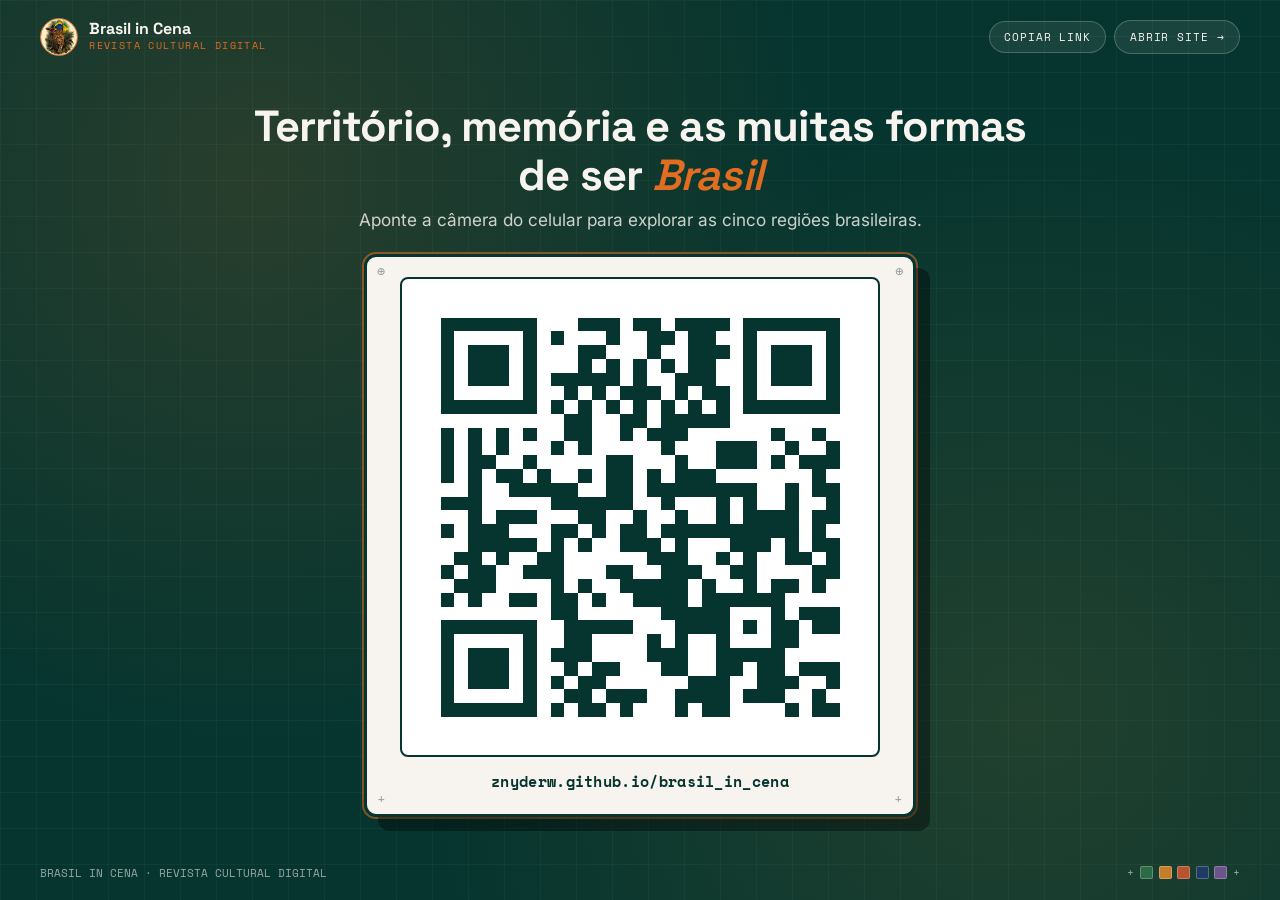
<file: qrcode.html>
<!DOCTYPE html>
<html lang="pt-BR">

<head>
    <meta charset="UTF-8">
    <meta name="viewport" content="width=device-width, initial-scale=1.0">
    <title>Acesse o Brasil in Cena — QR Code</title>
    <meta name="description"
        content="Escaneie o QR Code para acessar o Brasil in Cena — Revista Cultural Digital sobre as cinco regiões brasileiras.">

    <!-- Google Fonts: Newsreader + Space Grotesk + Space Mono + Inter -->
    <link rel="preconnect" href="https://fonts.googleapis.com">
    <link rel="preconnect" href="https://fonts.gstatic.com" crossorigin>
    <link
        href="https://fonts.googleapis.com/css2?family=Inter:ital,wght@0,400;0,500;0,600&family=Newsreader:ital,opsz,wght@0,6..72,500;0,6..72,600;1,6..72,500;1,6..72,600&family=Space+Grotesk:wght@500;600;700&family=Space+Mono:wght@400;700&display=swap"
        rel="stylesheet">

    <link rel="stylesheet" href="css/main.css?v=16.0">

    <style>
        .qr-poster-body {
            height: 100vh;
            min-height: 100vh;
            background-color: var(--color-darkgreen, #06352F);
            background-image:
                radial-gradient(circle at 20% 20%, rgba(224, 109, 32, 0.16) 0%, transparent 45%),
                radial-gradient(circle at 80% 80%, rgba(200, 135, 42, 0.14) 0%, transparent 48%),
                linear-gradient(to right, rgba(247, 244, 239, 0.035) 1px, transparent 1px),
                linear-gradient(to bottom, rgba(247, 244, 239, 0.035) 1px, transparent 1px);
            background-size: 100% 100%, 100% 100%, 36px 36px, 36px 36px;
            color: var(--color-offwhite, #F7F4EF);
            display: flex;
            flex-direction: column;
            justify-content: space-between;
            padding: clamp(0.85rem, 2vh, 1.5rem) clamp(1.25rem, 3vw, 2.5rem);
            overflow: hidden;
        }

        /* Barra Superior Discreta */
        .qr-topbar {
            width: 100%;
            max-width: 1200px;
            margin: 0 auto;
            display: flex;
            align-items: center;
            justify-content: space-between;
            gap: 1rem;
        }

        .qr-brand {
            display: inline-flex;
            align-items: center;
            gap: 0.7rem;
            text-decoration: none;
            color: var(--color-offwhite, #F7F4EF);
        }

        .qr-brand-emblem {
            width: 38px;
            height: 38px;
            border-radius: 50%;
            overflow: hidden;
            border: 1.5px solid var(--color-accent, #E06D20);
            flex-shrink: 0;
        }

        .qr-brand-emblem img {
            width: 100%;
            height: 100%;
            object-fit: cover;
        }

        .qr-brand-name {
            font-family: var(--font-heading, 'Space Grotesk', sans-serif);
            font-size: 1rem;
            font-weight: 700;
            display: block;
            line-height: 1.1;
        }

        .qr-brand-sub {
            font-family: var(--font-mono, 'Space Mono', monospace);
            font-size: 0.62rem;
            text-transform: uppercase;
            letter-spacing: 0.14em;
            color: var(--color-accent, #E06D20);
            display: block;
        }

        .qr-topbar-actions {
            display: flex;
            align-items: center;
            gap: 0.5rem;
        }

        .qr-action-pill {
            font-family: var(--font-mono, 'Space Mono', monospace);
            font-size: 0.7rem;
            text-transform: uppercase;
            letter-spacing: 0.08em;
            color: var(--color-offwhite, #F7F4EF);
            background: rgba(247, 244, 239, 0.08);
            border: 1px solid rgba(247, 244, 239, 0.22);
            border-radius: 999px;
            padding: 0.4rem 0.9rem;
            cursor: pointer;
            text-decoration: none;
            transition: all 0.2s ease;
        }

        .qr-action-pill:hover {
            background: var(--color-accent, #E06D20);
            border-color: var(--color-accent, #E06D20);
            color: #FFFFFF;
        }

        /* Palco Central Focado no Projetor */
        .qr-stage {
            flex: 1;
            display: flex;
            flex-direction: column;
            align-items: center;
            justify-content: center;
            text-align: center;
            gap: clamp(1rem, 2.2vh, 1.65rem);
            min-height: 0;
        }

        .qr-header-minimal {
            max-width: 780px;
        }

        .qr-main-title {
            font-family: var(--font-serif, 'Newsreader', serif);
            font-size: clamp(1.85rem, 3.4vw, 2.75rem);
            font-weight: 500;
            line-height: 1.12;
            letter-spacing: -0.02em;
            color: var(--color-offwhite, #F7F4EF);
            margin: 0 0 0.4rem;
        }

        .qr-main-title em {
            font-style: italic;
            font-weight: 600;
            color: var(--color-accent, #E06D20);
        }

        .qr-phrase {
            font-family: var(--font-body, 'Inter', sans-serif);
            font-size: clamp(0.95rem, 1.35vw, 1.15rem);
            color: rgba(247, 244, 239, 0.82);
            margin: 0;
        }

        /* Moldura Gigante do QR Code para Projetor */
        .qr-projector-card {
            position: relative;
            background-color: var(--color-offwhite, #F7F4EF);
            border: 3px solid var(--color-darkgreen, #06352F);
            border-radius: 12px;
            padding: clamp(1.1rem, 2.2vh, 1.75rem) clamp(1.4rem, 2.6vw, 2.2rem);
            box-shadow:
                14px 14px 0 rgba(0, 0, 0, 0.38),
                0 0 0 2px rgba(224, 109, 32, 0.55);
            display: flex;
            flex-direction: column;
            align-items: center;
        }

        /* Marcas gráficas nos cantos */
        .qr-mark {
            position: absolute;
            font-family: var(--font-mono, 'Space Mono', monospace);
            font-size: 0.85rem;
            color: rgba(6, 53, 47, 0.42);
            line-height: 1;
            user-select: none;
            pointer-events: none;
        }
        .qr-mark-tl { top: 8px; left: 10px; }
        .qr-mark-tr { top: 8px; right: 10px; }
        .qr-mark-bl { bottom: 8px; left: 10px; }
        .qr-mark-br { bottom: 8px; right: 10px; }

        .qr-svg-wrap {
            width: clamp(280px, 54vh, 480px);
            height: clamp(280px, 54vh, 480px);
            background: #FFFFFF;
            border: 2px solid var(--color-darkgreen, #06352F);
            border-radius: 8px;
            padding: clamp(0.5rem, 1.2vh, 0.9rem);
            display: flex;
            align-items: center;
            justify-content: center;
        }

        .qr-svg-wrap svg {
            width: 100%;
            height: 100%;
            display: block;
            shape-rendering: crispEdges;
        }

        .qr-url-bar {
            margin-top: 0.75rem;
            display: flex;
            align-items: center;
            gap: 0.6rem;
        }

        .qr-url-link {
            font-family: var(--font-mono, 'Space Mono', monospace);
            font-size: clamp(0.82rem, 1.2vw, 1rem);
            font-weight: 700;
            color: var(--color-darkgreen, #06352F);
            text-decoration: none;
            letter-spacing: 0.02em;
        }

        .qr-url-link:hover {
            color: var(--color-accent, #E06D20);
        }

        /* Rodapé Discreto */
        .qr-footer {
            width: 100%;
            max-width: 1200px;
            margin: 0 auto;
            display: flex;
            align-items: center;
            justify-content: space-between;
            gap: 1rem;
            font-family: var(--font-mono, 'Space Mono', monospace);
            font-size: 0.7rem;
            color: rgba(247, 244, 239, 0.6);
        }

        .qr-color-bars {
            display: inline-flex;
            align-items: center;
            gap: 0.35rem;
        }

        .qr-color-swatch {
            width: 13px;
            height: 13px;
            border-radius: 2px;
            border: 1px solid rgba(255, 255, 255, 0.25);
        }

        @media (max-width: 640px) {
            .qr-poster-body {
                height: auto;
                overflow-y: auto;
            }
            .qr-svg-wrap {
                width: min(78vw, 340px);
                height: min(78vw, 340px);
            }
        }
    </style>
</head>

<body class="qr-poster-body">

    <!-- Topo Discreto -->
    <header class="qr-topbar">
        <a href="index.html" class="qr-brand">
            <div class="qr-brand-emblem">
                <img src="assets/img/logo.jpg" alt="Brasil in Cena">
            </div>
            <div>
                <span class="qr-brand-name">Brasil in Cena</span>
                <span class="qr-brand-sub">Revista Cultural Digital</span>
            </div>
        </a>

        <div class="qr-topbar-actions">
            <button type="button" class="qr-action-pill" id="copy-url-btn" aria-label="Copiar link do site">
                Copiar link
            </button>
            <a href="index.html" class="qr-action-pill">
                Abrir site →
            </a>
        </div>
    </header>

    <!-- Destaque Principal para Projetor -->
    <main class="qr-stage">
        <div class="qr-header-minimal">
            <h1 class="qr-main-title">
                Território, memória e as muitas formas de ser <em>Brasil</em>
            </h1>
            <p class="qr-phrase">
                Aponte a câmera do celular para explorar as cinco regiões brasileiras.
            </p>
        </div>

        <div class="qr-projector-card">
            <span class="qr-mark qr-mark-tl">⊕</span>
            <span class="qr-mark qr-mark-tr">⊕</span>
            <span class="qr-mark qr-mark-bl">+</span>
            <span class="qr-mark qr-mark-br">+</span>

            <div class="qr-svg-wrap" role="img" aria-label="QR Code para acessar o site Brasil in Cena em https://znyderw.github.io/brasil_in_cena/">
                <svg xmlns="http://www.w3.org/2000/svg" viewBox="0 0 33 33">
                    <rect width="33" height="33" fill="#FFFFFF" />
                    <path fill="#06352F" d="M2,2h1v1h-1zM3,2h1v1h-1zM4,2h1v1h-1zM5,2h1v1h-1zM6,2h1v1h-1zM7,2h1v1h-1zM8,2h1v1h-1zM12,2h1v1h-1zM13,2h1v1h-1zM14,2h1v1h-1zM16,2h1v1h-1zM17,2h1v1h-1zM19,2h1v1h-1zM20,2h1v1h-1zM21,2h1v1h-1zM22,2h1v1h-1zM24,2h1v1h-1zM25,2h1v1h-1zM26,2h1v1h-1zM27,2h1v1h-1zM28,2h1v1h-1zM29,2h1v1h-1zM30,2h1v1h-1zM2,3h1v1h-1zM8,3h1v1h-1zM10,3h1v1h-1zM14,3h1v1h-1zM17,3h1v1h-1zM18,3h1v1h-1zM20,3h1v1h-1zM21,3h1v1h-1zM24,3h1v1h-1zM30,3h1v1h-1zM2,4h1v1h-1zM4,4h1v1h-1zM5,4h1v1h-1zM6,4h1v1h-1zM8,4h1v1h-1zM12,4h1v1h-1zM13,4h1v1h-1zM17,4h1v1h-1zM20,4h1v1h-1zM21,4h1v1h-1zM22,4h1v1h-1zM24,4h1v1h-1zM26,4h1v1h-1zM27,4h1v1h-1zM28,4h1v1h-1zM30,4h1v1h-1zM2,5h1v1h-1zM4,5h1v1h-1zM5,5h1v1h-1zM6,5h1v1h-1zM8,5h1v1h-1zM12,5h1v1h-1zM14,5h1v1h-1zM16,5h1v1h-1zM18,5h1v1h-1zM20,5h1v1h-1zM21,5h1v1h-1zM24,5h1v1h-1zM26,5h1v1h-1zM27,5h1v1h-1zM28,5h1v1h-1zM30,5h1v1h-1zM2,6h1v1h-1zM4,6h1v1h-1zM5,6h1v1h-1zM6,6h1v1h-1zM8,6h1v1h-1zM10,6h1v1h-1zM11,6h1v1h-1zM12,6h1v1h-1zM13,6h1v1h-1zM14,6h1v1h-1zM16,6h1v1h-1zM19,6h1v1h-1zM20,6h1v1h-1zM21,6h1v1h-1zM24,6h1v1h-1zM26,6h1v1h-1zM27,6h1v1h-1zM28,6h1v1h-1zM30,6h1v1h-1zM2,7h1v1h-1zM8,7h1v1h-1zM11,7h1v1h-1zM13,7h1v1h-1zM15,7h1v1h-1zM16,7h1v1h-1zM17,7h1v1h-1zM19,7h1v1h-1zM21,7h1v1h-1zM22,7h1v1h-1zM24,7h1v1h-1zM30,7h1v1h-1zM2,8h1v1h-1zM3,8h1v1h-1zM4,8h1v1h-1zM5,8h1v1h-1zM6,8h1v1h-1zM7,8h1v1h-1zM8,8h1v1h-1zM10,8h1v1h-1zM12,8h1v1h-1zM14,8h1v1h-1zM16,8h1v1h-1zM18,8h1v1h-1zM20,8h1v1h-1zM22,8h1v1h-1zM24,8h1v1h-1zM25,8h1v1h-1zM26,8h1v1h-1zM27,8h1v1h-1zM28,8h1v1h-1zM29,8h1v1h-1zM30,8h1v1h-1zM11,9h1v1h-1zM12,9h1v1h-1zM15,9h1v1h-1zM16,9h1v1h-1zM18,9h1v1h-1zM19,9h1v1h-1zM20,9h1v1h-1zM21,9h1v1h-1zM22,9h1v1h-1zM2,10h1v1h-1zM4,10h1v1h-1zM6,10h1v1h-1zM8,10h1v1h-1zM11,10h1v1h-1zM12,10h1v1h-1zM15,10h1v1h-1zM17,10h1v1h-1zM18,10h1v1h-1zM19,10h1v1h-1zM26,10h1v1h-1zM29,10h1v1h-1zM2,11h1v1h-1zM4,11h1v1h-1zM6,11h1v1h-1zM10,11h1v1h-1zM12,11h1v1h-1zM18,11h1v1h-1zM22,11h1v1h-1zM23,11h1v1h-1zM24,11h1v1h-1zM27,11h1v1h-1zM30,11h1v1h-1zM2,12h1v1h-1zM4,12h1v1h-1zM5,12h1v1h-1zM8,12h1v1h-1zM14,12h1v1h-1zM15,12h1v1h-1zM19,12h1v1h-1zM22,12h1v1h-1zM23,12h1v1h-1zM24,12h1v1h-1zM26,12h1v1h-1zM28,12h1v1h-1zM29,12h1v1h-1zM30,12h1v1h-1zM2,13h1v1h-1zM4,13h1v1h-1zM6,13h1v1h-1zM7,13h1v1h-1zM9,13h1v1h-1zM12,13h1v1h-1zM14,13h1v1h-1zM15,13h1v1h-1zM17,13h1v1h-1zM19,13h1v1h-1zM20,13h1v1h-1zM21,13h1v1h-1zM29,13h1v1h-1zM4,14h1v1h-1zM7,14h1v1h-1zM8,14h1v1h-1zM9,14h1v1h-1zM10,14h1v1h-1zM11,14h1v1h-1zM14,14h1v1h-1zM15,14h1v1h-1zM17,14h1v1h-1zM18,14h1v1h-1zM19,14h1v1h-1zM20,14h1v1h-1zM21,14h1v1h-1zM22,14h1v1h-1zM23,14h1v1h-1zM24,14h1v1h-1zM27,14h1v1h-1zM29,14h1v1h-1zM30,14h1v1h-1zM2,15h1v1h-1zM3,15h1v1h-1zM4,15h1v1h-1zM10,15h1v1h-1zM11,15h1v1h-1zM12,15h1v1h-1zM13,15h1v1h-1zM14,15h1v1h-1zM15,15h1v1h-1zM18,15h1v1h-1zM22,15h1v1h-1zM24,15h1v1h-1zM27,15h1v1h-1zM30,15h1v1h-1zM4,16h1v1h-1zM6,16h1v1h-1zM7,16h1v1h-1zM8,16h1v1h-1zM12,16h1v1h-1zM13,16h1v1h-1zM16,16h1v1h-1zM19,16h1v1h-1zM22,16h1v1h-1zM24,16h1v1h-1zM25,16h1v1h-1zM26,16h1v1h-1zM27,16h1v1h-1zM29,16h1v1h-1zM30,16h1v1h-1zM2,17h1v1h-1zM4,17h1v1h-1zM5,17h1v1h-1zM6,17h1v1h-1zM10,17h1v1h-1zM11,17h1v1h-1zM13,17h1v1h-1zM15,17h1v1h-1zM16,17h1v1h-1zM18,17h1v1h-1zM19,17h1v1h-1zM20,17h1v1h-1zM21,17h1v1h-1zM22,17h1v1h-1zM23,17h1v1h-1zM24,17h1v1h-1zM25,17h1v1h-1zM26,17h1v1h-1zM27,17h1v1h-1zM29,17h1v1h-1zM4,18h1v1h-1zM5,18h1v1h-1zM6,18h1v1h-1zM7,18h1v1h-1zM8,18h1v1h-1zM10,18h1v1h-1zM12,18h1v1h-1zM15,18h1v1h-1zM16,18h1v1h-1zM17,18h1v1h-1zM19,18h1v1h-1zM23,18h1v1h-1zM24,18h1v1h-1zM25,18h1v1h-1zM27,18h1v1h-1zM29,18h1v1h-1zM30,18h1v1h-1zM3,19h1v1h-1zM4,19h1v1h-1zM6,19h1v1h-1zM9,19h1v1h-1zM10,19h1v1h-1zM17,19h1v1h-1zM18,19h1v1h-1zM19,19h1v1h-1zM22,19h1v1h-1zM24,19h1v1h-1zM27,19h1v1h-1zM28,19h1v1h-1zM30,19h1v1h-1zM2,20h1v1h-1zM4,20h1v1h-1zM5,20h1v1h-1zM8,20h1v1h-1zM9,20h1v1h-1zM10,20h1v1h-1zM14,20h1v1h-1zM15,20h1v1h-1zM18,20h1v1h-1zM19,20h1v1h-1zM20,20h1v1h-1zM23,20h1v1h-1zM24,20h1v1h-1zM29,20h1v1h-1zM30,20h1v1h-1zM3,21h1v1h-1zM4,21h1v1h-1zM5,21h1v1h-1zM10,21h1v1h-1zM12,21h1v1h-1zM15,21h1v1h-1zM16,21h1v1h-1zM17,21h1v1h-1zM18,21h1v1h-1zM19,21h1v1h-1zM21,21h1v1h-1zM24,21h1v1h-1zM26,21h1v1h-1zM27,21h1v1h-1zM29,21h1v1h-1zM2,22h1v1h-1zM4,22h1v1h-1zM7,22h1v1h-1zM8,22h1v1h-1zM10,22h1v1h-1zM11,22h1v1h-1zM13,22h1v1h-1zM16,22h1v1h-1zM17,22h1v1h-1zM18,22h1v1h-1zM19,22h1v1h-1zM21,22h1v1h-1zM22,22h1v1h-1zM23,22h1v1h-1zM24,22h1v1h-1zM25,22h1v1h-1zM26,22h1v1h-1zM10,23h1v1h-1zM11,23h1v1h-1zM18,23h1v1h-1zM19,23h1v1h-1zM20,23h1v1h-1zM21,23h1v1h-1zM22,23h1v1h-1zM26,23h1v1h-1zM28,23h1v1h-1zM29,23h1v1h-1zM30,23h1v1h-1zM2,24h1v1h-1zM3,24h1v1h-1zM4,24h1v1h-1zM5,24h1v1h-1zM6,24h1v1h-1zM7,24h1v1h-1zM8,24h1v1h-1zM11,24h1v1h-1zM12,24h1v1h-1zM13,24h1v1h-1zM14,24h1v1h-1zM15,24h1v1h-1zM19,24h1v1h-1zM20,24h1v1h-1zM21,24h1v1h-1zM22,24h1v1h-1zM24,24h1v1h-1zM26,24h1v1h-1zM27,24h1v1h-1zM29,24h1v1h-1zM30,24h1v1h-1zM2,25h1v1h-1zM8,25h1v1h-1zM11,25h1v1h-1zM12,25h1v1h-1zM17,25h1v1h-1zM19,25h1v1h-1zM22,25h1v1h-1zM26,25h1v1h-1zM27,25h1v1h-1zM2,26h1v1h-1zM4,26h1v1h-1zM5,26h1v1h-1zM6,26h1v1h-1zM8,26h1v1h-1zM10,26h1v1h-1zM11,26h1v1h-1zM12,26h1v1h-1zM17,26h1v1h-1zM18,26h1v1h-1zM19,26h1v1h-1zM22,26h1v1h-1zM23,26h1v1h-1zM24,26h1v1h-1zM25,26h1v1h-1zM26,26h1v1h-1zM2,27h1v1h-1zM4,27h1v1h-1zM5,27h1v1h-1zM6,27h1v1h-1zM8,27h1v1h-1zM11,27h1v1h-1zM13,27h1v1h-1zM14,27h1v1h-1zM18,27h1v1h-1zM19,27h1v1h-1zM22,27h1v1h-1zM23,27h1v1h-1zM25,27h1v1h-1zM26,27h1v1h-1zM28,27h1v1h-1zM29,27h1v1h-1zM30,27h1v1h-1zM2,28h1v1h-1zM4,28h1v1h-1zM5,28h1v1h-1zM6,28h1v1h-1zM8,28h1v1h-1zM10,28h1v1h-1zM12,28h1v1h-1zM13,28h1v1h-1zM20,28h1v1h-1zM21,28h1v1h-1zM22,28h1v1h-1zM25,28h1v1h-1zM26,28h1v1h-1zM27,28h1v1h-1zM30,28h1v1h-1zM2,29h1v1h-1zM8,29h1v1h-1zM11,29h1v1h-1zM12,29h1v1h-1zM14,29h1v1h-1zM15,29h1v1h-1zM16,29h1v1h-1zM19,29h1v1h-1zM20,29h1v1h-1zM21,29h1v1h-1zM22,29h1v1h-1zM24,29h1v1h-1zM25,29h1v1h-1zM26,29h1v1h-1zM29,29h1v1h-1zM2,30h1v1h-1zM3,30h1v1h-1zM4,30h1v1h-1zM5,30h1v1h-1zM6,30h1v1h-1zM7,30h1v1h-1zM8,30h1v1h-1zM10,30h1v1h-1zM12,30h1v1h-1zM13,30h1v1h-1zM15,30h1v1h-1zM19,30h1v1h-1zM21,30h1v1h-1zM22,30h1v1h-1zM27,30h1v1h-1zM29,30h1v1h-1zM30,30h1v1h-1z" />
                </svg>
            </div>

            <div class="qr-url-bar">
                <a href="https://znyderw.github.io/brasil_in_cena/" class="qr-url-link">
                    znyderw.github.io/brasil_in_cena
                </a>
            </div>
        </div>
    </main>

    <!-- Rodapé Editorial Discreto -->
    <footer class="qr-footer">
        <div>BRASIL IN CENA · REVISTA CULTURAL DIGITAL</div>
        <div class="qr-color-bars" aria-hidden="true">
            <span>+</span>
            <span class="qr-color-swatch" style="background:#2A6B45;" title="Norte"></span>
            <span class="qr-color-swatch" style="background:#C47D2B;" title="Nordeste"></span>
            <span class="qr-color-swatch" style="background:#B8532F;" title="Centro-Oeste"></span>
            <span class="qr-color-swatch" style="background:#1E3A63;" title="Sudeste"></span>
            <span class="qr-color-swatch" style="background:#6B538C;" title="Sul"></span>
            <span>+</span>
        </div>
    </footer>

    <script>
        (function () {
            const copyBtn = document.getElementById('copy-url-btn');
            const targetUrl = 'https://znyderw.github.io/brasil_in_cena/';

            if (copyBtn) {
                copyBtn.addEventListener('click', async () => {
                    try {
                        await navigator.clipboard.writeText(targetUrl);
                        const original = copyBtn.textContent;
                        copyBtn.textContent = '✓ Link copiado!';
                        setTimeout(() => { copyBtn.textContent = original; }, 2200);
                    } catch (_) {
                        window.prompt('Copie o link do site:', targetUrl);
                    }
                });
            }
        })();
    </script>
</body>

</html>
</file>
<file: css/main.css>
@import url('https://fonts.googleapis.com/css2?family=Inter:ital,wght@0,300;0,400;0,500;0,600;1,400&family=Newsreader:ital,opsz,wght@0,6..72,400;0,6..72,500;0,6..72,600;0,6..72,700;1,6..72,400;1,6..72,600;1,6..72,700&family=Space+Grotesk:wght@300;400;500;600;700&family=Space+Mono:ital,wght@0,400;0,700;1,400&display=swap');

/* 
  Brasil in Cena - Sistema de Design Editorial Zine & Território
  Estética: Indie Publishing / Zine Cultural Contemporâneo (Rockyvision & Smooothy)
  Paleta: #F7F4EF · #06352F · #E06D20 · #C8872A
*/

/* ============================================================
   TOKENS / VARIAVEIS
   ============================================================ */
:root {
  /* === Paleta Mestre: Logo + Papel Cartografico === */
  --color-darkgreen: #06352F;
  /* Verde Floresta Fechada (base logo) */
  --color-offwhite: #F7F4EF;
  /* Papel Cru / Marfim */
  --color-offwhite-warm: #F0EDE6;
  /* Creme ligeiramente mais quente */
  --color-canvas: #F7F4EF;
  /* Alias: fundo-tela do site */
  --color-ocre: #C8872A;
  /* Ocre Dourado / Onca (logo) */
  --color-accent: #E06D20;
  /* Terracota Telha / Barroco (destaque) */
  --color-accent-deep: #A34424;
  /* Terracota escuro */
  --color-navy: #132E5C;
  /* Azul Celeste Profundo (astronomia/agua) */
  --color-border-light: #DDD9D2;
  /* Borda pergaminho */
  --color-border-dark: rgba(6, 53, 47, 0.15);
  --color-ink: #2A2318;
  /* Tinta de nanquim quente (textos) */
  --color-white: #ffffff;

  /* Tons de texto */
  --text-dark: #1C1A16;
  /* Quase-preto quente (tinta de imprensa) */
  --text-ink: #2A2318;
  /* Nanquim expressivo para titulos */
  --text-light: #F7F4EF;
  --text-muted-dark: rgba(28, 26, 22, 0.65);
  --text-muted-light: rgba(247, 244, 239, 0.75);

  /* Cores regionais mestre */
  --region-norte: #2A6B45;
  /* Verde Amazonia */
  --region-nordeste: #C47D2B;
  /* Ocre Sertao */
  --region-centro-oeste: #B8532F;
  /* Terracota Cerrado */
  --region-sudeste: #1E3A63;
  /* Azul Atlantico */
  --region-sul: #6B538C;
  /* Violeta Araucaria */

  /* Tipografia Editorial: Newsreader (Impacto/Citações) + Space Grotesk (Subtítulos/Kickers) + Space Mono (Zine/Metadados) + Inter (Corpo) */
  --font-serif: 'Newsreader', Georgia, serif;
  --font-heading: 'Space Grotesk', -apple-system, BlinkMacSystemFont, sans-serif;
  --font-mono: 'Space Mono', monospace;
  --font-body: 'Inter', -apple-system, BlinkMacSystemFont, sans-serif;
  --font-hero: clamp(2.8rem, 5.5vw, 4.8rem);
  --font-hero-serif: clamp(2.8rem, 5.5vw, 4.8rem);
  --font-title: clamp(1.8rem, 2.8vw, 2.6rem);
  --font-body-size: clamp(0.95rem, 1vw + 0.1rem, 1.05rem);
  --font-kicker: 0.72rem;

  /* Espacamentos e layout */
  --container-max: 1240px;
  --space-xs: 0.75rem;
  --space-sm: 1.5rem;
  --space-md: 3rem;
  --space-lg: 5rem;
  --space-xl: 8rem;
  --transition-fast: 0.2s cubic-bezier(0.16, 1, 0.3, 1);
  --transition-smooth: 0.35s cubic-bezier(0.16, 1, 0.3, 1);

  /* Acabamento de Papel Impresso / Zine Reto (2px a 4px) */
  --radius-sm: 2px;
  --radius-card: 4px;
  --radius-btn: 3px;
  --radius-pill: 999px;

  /* Camada de Profundidade Tátil: Borda contrastante 1px + Sombra dura com deslocamento */
  --border-tactile: 1px solid rgba(6, 53, 47, 0.16);
  --shadow-tactile: 3px 3px 0 var(--color-darkgreen);
  --shadow-tactile-sm: 2px 2px 0 var(--color-darkgreen);
  --shadow-tactile-lg: 5px 5px 0 var(--color-darkgreen);
  --shadow-sm: 2px 2px 0 rgba(6, 53, 47, 0.1);
  --shadow-md: 3px 3px 0 rgba(6, 53, 47, 0.15);
  --shadow-lg: 5px 5px 0 rgba(6, 53, 47, 0.2);
}

/* ============================================================
   RESET
   ============================================================ */
*,
*::before,
*::after {
  box-sizing: border-box;
  margin: 0;
  padding: 0;
}

html {
  scroll-behavior: smooth;
  font-size: 16px;
  -webkit-text-size-adjust: 100%;
}

body {
  font-family: var(--font-body);
  font-size: var(--font-body-size);
  line-height: 1.65;
  -webkit-font-smoothing: antialiased;
  -moz-osx-font-smoothing: grayscale;
  background-color: var(--color-offwhite);
  color: var(--text-dark);
  overflow-x: hidden;
}

img {
  display: block;
  max-width: 100%;
}

a {
  color: inherit;
}

button {
  font-family: var(--font-heading);
  cursor: pointer;
  border: none;
  background: none;
}

/* Background */
.bg-offwhite {
  background-color: var(--color-offwhite);
  color: var(--text-dark);
}

.bg-darkgreen {
  background-color: var(--color-darkgreen);
  color: var(--text-light);
}

.bg-white {
  background-color: var(--color-white);
  color: var(--text-dark);
}

/* Container */
.container {
  width: 100%;
  max-width: var(--container-max);
  margin: 0 auto;
  padding: 0 1.75rem;
}

/* Tipografia Editorial */
h1,
h2,
h3,
h4,
h5 {
  font-family: var(--font-heading);
  font-weight: 700;
  line-height: 1.1;
  letter-spacing: -0.025em;
}

.editorial-serif {
  font-family: var(--font-serif) !important;
  font-weight: 400;
  letter-spacing: -0.015em;
}

.editorial-italic {
  font-family: var(--font-serif);
  font-style: italic;
  font-weight: 400;
}

.editorial-kicker {
  font-family: var(--font-heading);
  font-weight: 700;
  text-transform: uppercase;
  letter-spacing: 0.18em;
  font-size: 0.72rem;
  color: var(--color-accent);
  display: inline-flex;
  align-items: center;
  gap: 0.5rem;
  margin-bottom: 0.6rem;
}

.editorial-kicker::before {
  content: '';
  display: inline-block;
  width: 16px;
  height: 2px;
  background-color: currentColor;
}

.editorial-folio {
  font-family: var(--font-heading);
  font-size: 0.7rem;
  font-weight: 700;
  letter-spacing: 0.16em;
  text-transform: uppercase;
  color: var(--text-muted-dark);
  border-bottom: 1px solid var(--color-border-light);
  padding-bottom: 0.6rem;
  margin-bottom: 1.5rem;
  display: flex;
  justify-content: space-between;
  align-items: center;
}

.kicker {
  font-family: var(--font-heading);
  font-weight: 700;
  text-transform: uppercase;
  letter-spacing: 0.16em;
  font-size: var(--font-kicker);
  color: var(--color-accent);
  display: inline-block;
  margin-bottom: 0.6rem;
}

/* ============================================================
   HEADER
   ============================================================ */
.site-header {
  position: sticky;
  top: 0;
  z-index: 1000;
  padding: 0.8rem 0;
  border-bottom: 1px solid var(--color-border-light);
  background-color: rgba(248, 248, 246, 0.96);
  backdrop-filter: blur(20px);
  -webkit-backdrop-filter: blur(20px);
  transition: box-shadow var(--transition-fast);
}

.header-inner {
  display: flex;
  justify-content: space-between;
  align-items: center;
  gap: 1.5rem;
}

.brand-logo {
  display: inline-flex;
  align-items: center;
  gap: 0.75rem;
  text-decoration: none;
  max-width: fit-content;
  transition: opacity var(--transition-fast);
}

.brand-logo:hover {
  opacity: 0.88;
}

.brand-logo-emblem {
  width: 40px;
  height: 40px;
  min-width: 40px;
  min-height: 40px;
  max-width: 40px;
  max-height: 40px;
  border-radius: 50%;
  overflow: hidden;
  border: 1.5px solid rgba(12, 35, 30, 0.16);
  box-shadow: 0 2px 8px rgba(0, 0, 0, 0.08);
  flex-shrink: 0;
  background-color: #FAF7F2;
  transition: transform 0.3s ease;
}

.brand-logo:hover .brand-logo-emblem {
  transform: scale(1.04);
}

.brand-logo-emblem img {
  width: 100%;
  height: 100%;
  object-fit: cover;
  object-position: center;
  display: block;
}

/* Fallback para tags de imagem diretas dentro de .brand-logo */
.brand-logo>img {
  width: 40px;
  height: 40px;
  max-width: 40px;
  max-height: 40px;
  border-radius: 50%;
  object-fit: cover;
  object-position: center;
  display: block;
  border: 1.5px solid rgba(12, 35, 30, 0.16);
  flex-shrink: 0;
}

.brand-logo-text {
  display: flex;
  flex-direction: column;
  line-height: 1.15;
}

.brand-name {
  font-family: var(--font-heading);
  font-size: 0.96rem;
  font-weight: 700;
  letter-spacing: -0.01em;
  color: var(--color-darkgreen);
}

.brand-sub {
  font-family: var(--font-heading);
  font-size: 0.58rem;
  font-weight: 600;
  letter-spacing: 0.14em;
  text-transform: uppercase;
  color: var(--color-accent);
}

.site-nav {
  display: flex;
  align-items: center;
  gap: 2rem;
}

/* Nav link base */
.nav-link {
  text-decoration: none;
  font-family: var(--font-heading);
  font-weight: 500;
  font-size: 0.82rem;
  color: #141414;
  transition: color var(--transition-fast);
  white-space: nowrap;
  letter-spacing: 0.01em;
  position: relative;
}

.nav-link:hover {
  color: var(--color-accent);
}

/* Estilo catalogo: nome + expoente numerico */
.nav-catalog {
  display: inline-flex;
  align-items: flex-start;
  gap: 0.05em;
}

.nav-sup {
  font-family: var(--font-heading);
  font-size: 0.6em;
  font-weight: 700;
  letter-spacing: 0.02em;
  color: var(--color-accent);
  opacity: 0.75;
  vertical-align: super;
  line-height: 1;
  transition: opacity var(--transition-fast);
}

.nav-catalog:hover .nav-sup {
  opacity: 1;
}

/* Botao pill minimalista Atlas 3D */
.nav-atlas-pill {
  border: 1px solid #141414;
  padding: 0.38rem 1.05rem;
  border-radius: 99px;
  background-color: transparent;
  color: #141414 !important;
  font-weight: 600;
  font-size: 0.8rem;
  letter-spacing: 0.04em;
  transition: all var(--transition-smooth);
}

.nav-atlas-pill:hover {
  background-color: #141414;
  color: #f8f8f6 !important;
}

/* Mobile toggle */
.nav-mobile-toggle {
  display: none;
  flex-direction: column;
  gap: 5px;
  cursor: pointer;
  padding: 0.4rem;
  background: none;
  border: none;
}

.nav-mobile-toggle span {
  display: block;
  width: 22px;
  height: 1.5px;
  background: #141414;
  transition: all var(--transition-fast);
}

@media (max-width: 900px) {
  .nav-mobile-toggle {
    display: flex;
  }

  .site-nav {
    display: none;
    position: absolute;
    top: 100%;
    left: 0;
    right: 0;
    background: rgba(248, 248, 246, 0.98);
    border-bottom: 1px solid var(--color-border-light);
    flex-direction: column;
    gap: 0;
    padding: 1rem 1.75rem 1.5rem;
    backdrop-filter: blur(20px);
  }

  .site-nav.is-open {
    display: flex;
  }

  .site-nav .nav-link {
    padding: 0.65rem 0;
    border-bottom: 1px solid var(--color-border-light);
    width: 100%;
    font-size: 0.95rem;
  }

  .site-nav .nav-atlas-pill {
    margin-top: 0.75rem;
    display: inline-block;
    width: auto;
  }
}

/* ============================================================
   SECTION STRUCTURE
   ============================================================ */
.section-padding {
  padding: var(--space-lg) 0;
}

.section-header-editorial {
  margin-bottom: 2.5rem;
  padding-bottom: 1.25rem;
  border-bottom: 1px solid var(--color-border-light);
}

.section-title-editorial {
  font-family: var(--font-serif);
  font-size: var(--font-title);
  font-weight: 500;
  color: var(--text-dark);
  margin-top: 0.35rem;
  line-height: 1.15;
}

/* ============================================================
   BUTTONS
   ============================================================ */
.btn-editorial {
  display: inline-flex;
  align-items: center;
  justify-content: center;
  gap: 0.5rem;
  padding: 0.8rem 1.8rem;
  font-family: var(--font-heading);
  font-weight: 600;
  font-size: 0.82rem;
  letter-spacing: 0.04em;
  text-decoration: none;
  border-radius: var(--radius-btn);
  cursor: pointer;
  transition: all var(--transition-smooth);
  border: none;
  white-space: nowrap;
}

.btn-primary {
  background-color: var(--color-darkgreen);
  color: var(--color-offwhite);
  border: 1.5px solid var(--color-darkgreen);
  box-shadow: var(--shadow-sm);
}

.btn-primary:hover {
  background-color: var(--color-accent);
  border-color: var(--color-accent);
  color: #fff;
  transform: translateY(-2px);
  box-shadow: 0 8px 20px rgba(224, 109, 32, 0.3);
}

.btn-outline {
  background-color: transparent;
  color: var(--color-darkgreen);
  border: 1.5px solid var(--color-darkgreen);
}

.btn-outline:hover {
  background-color: var(--color-darkgreen);
  color: var(--color-offwhite);
  transform: translateY(-2px);
}

.btn-hero-primary {
  background-color: var(--color-accent);
  color: #fff;
  border: 1.5px solid var(--color-accent);
  box-shadow: 0 8px 20px rgba(224, 109, 32, 0.3);
}

.btn-hero-primary:hover {
  background-color: #c85c18;
  border-color: #c85c18;
  transform: translateY(-2px);
  box-shadow: 0 12px 28px rgba(224, 109, 32, 0.4);
}

.btn-hero-outline {
  background-color: transparent;
  color: var(--color-offwhite);
  border: 1.5px solid rgba(247, 244, 239, 0.35);
}

.btn-hero-outline:hover {
  background-color: rgba(247, 244, 239, 0.08);
  border-color: var(--color-offwhite);
  transform: translateY(-2px);
}

/* ============================================================
   HOME HERO — ABERTURA PANORÂMICA EDITORIAL COM DEGRADÊ
   ============================================================ */
.hero-panoramic-cover {
  position: relative;
  min-height: 88vh;
  display: flex;
  align-items: center;
  justify-content: center;
  overflow: hidden;
  background-color: var(--color-darkgreen);
  border-bottom: 1px solid var(--color-border-dark);
}

.hero-bg-overlay {
  position: absolute;
  inset: 0;
  background-image:
    linear-gradient(to right, rgba(6, 53, 47, 0.97) 0%, rgba(6, 53, 47, 0.88) 35%, rgba(6, 53, 47, 0.52) 70%, rgba(6, 53, 47, 0.2) 100%),
    linear-gradient(to top, rgba(6, 53, 47, 0.95) 0%, rgba(6, 53, 47, 0.15) 55%, rgba(6, 53, 47, 0.6) 100%),
    url('../assets/img/hero_brasil.jpg');
  background-size: cover;
  background-position: center right;
  background-repeat: no-repeat;
  pointer-events: none;
}

.hero-content-relative {
  position: relative;
  z-index: 2;
  width: 100%;
  padding: 5rem 0 4rem;
}

.hero-publication-bar {
  display: flex;
  align-items: center;
  gap: 0.75rem;
  font-family: var(--font-heading);
  font-size: 0.72rem;
  font-weight: 700;
  letter-spacing: 0.18em;
  text-transform: uppercase;
  color: var(--color-accent);
  padding-bottom: 1.25rem;
  margin-bottom: 2.75rem;
  border-bottom: 1px solid rgba(247, 244, 239, 0.16);
  flex-wrap: wrap;
}

.pub-mark {
  color: var(--color-offwhite);
  font-weight: 800;
  letter-spacing: 0.15em;
}

.pub-sep {
  color: rgba(247, 244, 239, 0.3);
}

.pub-folio {
  color: var(--color-accent);
  font-weight: 600;
}

.pub-issue {
  color: rgba(247, 244, 239, 0.65);
}

.home-hero-narrative-overlay {
  max-width: 780px;
}

.hero-kicker-glow {
  color: var(--color-accent) !important;
  font-family: var(--font-heading);
  font-weight: 700;
  letter-spacing: 0.16em;
}

.hero-editorial-title {
  font-family: var(--font-heading) !important;
  font-size: clamp(2.6rem, 5.2vw, 4.4rem) !important;
  font-weight: 700 !important;
  line-height: 1.04;
  letter-spacing: -0.03em;
  color: #FFFFFF !important;
  margin-top: 0.75rem;
  margin-bottom: 1.5rem;
  text-shadow: 0 2px 16px rgba(0, 0, 0, 0.35);
}

.hero-editorial-italic {
  font-style: italic;
  font-family: var(--font-heading);
  color: var(--color-ocre) !important;
  font-weight: 700;
}

.hero-editorial-lead {
  font-family: var(--font-heading) !important;
  font-size: clamp(1.05rem, 1.4vw, 1.22rem) !important;
  line-height: 1.75;
  color: #E6E2D8 !important;
  max-width: 640px;
  margin-bottom: 2.5rem;
  font-weight: 300 !important;
  letter-spacing: -0.01em;
  text-shadow: 0 1px 8px rgba(0, 0, 0, 0.3);
}

.hero-actions-row {
  display: flex;
  align-items: center;
  justify-content: space-between;
  flex-wrap: wrap;
  gap: 2rem;
  padding-top: 1.5rem;
  border-top: 1px solid rgba(247, 244, 239, 0.16);
}

.hero-scroll-cue {
  display: inline-flex;
  align-items: center;
}

.hero-scroll-link {
  display: inline-flex;
  align-items: center;
  gap: 0.85rem;
  text-decoration: none;
  font-family: var(--font-heading);
  font-size: 0.8rem;
  font-weight: 700;
  letter-spacing: 0.14em;
  text-transform: uppercase;
  color: #FFFFFF;
  transition: all var(--transition-fast);
}

.hero-scroll-link .cue-line {
  display: inline-block;
  width: 2.6rem;
  height: 2px;
  background-color: var(--color-accent);
  transition: width var(--transition-fast);
}

.hero-scroll-link .cue-arrow {
  color: var(--color-accent);
  font-size: 1.15rem;
  transform: translateY(0);
  transition: transform var(--transition-fast);
}

.hero-scroll-link:hover .cue-line {
  width: 3.6rem;
}

.hero-scroll-link:hover .cue-arrow {
  transform: translateY(3px);
}

.hero-expedition-badge {
  display: flex;
  align-items: center;
  gap: 0.85rem;
  font-family: var(--font-heading);
  font-size: 0.72rem;
  color: rgba(247, 244, 239, 0.75);
  letter-spacing: 0.06em;
}

.hero-expedition-badge .caption-num {
  font-weight: 700;
  color: var(--color-accent);
}

.hero-expedition-badge .caption-coord {
  font-variant-numeric: tabular-nums;
  opacity: 0.8;
}

/* ============================================================
   EXPLORADOR GEOGRAFICO (GLOBO + PREVIEW)
   ============================================================ */
.explorer-section {
  padding: var(--space-lg) 0;
  background-color: var(--color-offwhite);
}

.explorer-grid {
  display: grid;
  grid-template-columns: 1fr 1fr;
  gap: 2rem;
  align-items: start;
}

.globe-wrapper-3d {
  position: relative;
  width: 100%;
  height: 500px;
  background-color: var(--color-darkgreen);
  border-radius: var(--radius-card);
  overflow: hidden;
  box-shadow: var(--shadow-xl);
}

#globe-container-3d {
  width: 100%;
  height: 100%;
}

.globe-overlay-hint {
  position: absolute;
  bottom: 1.25rem;
  left: 50%;
  transform: translateX(-50%);
  background: rgba(6, 53, 47, 0.9);
  backdrop-filter: blur(6px);
  padding: 0.45rem 1.1rem;
  border-radius: var(--radius-btn);
  border: 1px solid var(--color-border-dark);
  color: var(--color-offwhite);
  font-family: var(--font-heading);
  font-size: 0.72rem;
  letter-spacing: 0.05em;
  pointer-events: none;
  z-index: 5;
  white-space: nowrap;
}

/* Tooltip flutuante do globo */
.globe-tooltip {
  position: absolute;
  background: rgba(12, 36, 31, 0.95);
  backdrop-filter: blur(10px);
  padding: 0.75rem 1.1rem;
  border-radius: 10px;
  border: 1px solid rgba(224, 109, 32, 0.4);
  color: var(--color-offwhite);
  font-family: var(--font-body);
  font-size: 0.85rem;
  line-height: 1.5;
  pointer-events: none;
  z-index: 20;
  box-shadow: 0 10px 30px rgba(0, 0, 0, 0.4);
}

/* Botão de reset do globo */
.globe-reset-btn {
  position: absolute;
  top: 1.25rem;
  left: 1.25rem;
  background: rgba(247, 244, 239, 0.15);
  backdrop-filter: blur(8px);
  border: 1px solid rgba(247, 244, 239, 0.25);
  border-radius: var(--radius-btn);
  color: var(--color-offwhite);
  font-family: var(--font-heading);
  font-size: 0.75rem;
  font-weight: 600;
  padding: 0.45rem 1rem;
  cursor: pointer;
  z-index: 10;
  display: inline-flex;
  align-items: center;
  gap: 0.4rem;
  transition: all var(--transition-fast);
}

.globe-reset-btn:hover {
  background: var(--color-accent);
  border-color: var(--color-accent);
  transform: translateY(-2px);
  box-shadow: 0 6px 16px rgba(224, 109, 32, 0.4);
}

.region-color-legend {
  display: flex;
  gap: 1rem;
  flex-wrap: wrap;
  margin-top: 1rem;
}

.legend-item {
  display: flex;
  align-items: center;
  gap: 0.4rem;
  font-family: var(--font-heading);
  font-size: 0.78rem;
  font-weight: 600;
  color: var(--text-dark);
}

.legend-color-dot {
  width: 10px;
  height: 10px;
  border-radius: 50%;
  flex-shrink: 0;
}

.region-preview-card {
  background-color: var(--color-white);
  border: 1px solid var(--color-border-light);
  border-radius: var(--radius-card);
  padding: 2.25rem;
  box-shadow: var(--shadow-md);
  display: flex;
  flex-direction: column;
  position: sticky;
  top: 5rem;
}

.region-preview-name {
  font-size: 2.2rem;
  color: var(--color-darkgreen);
  margin-bottom: 0.2rem;
  margin-top: 0.25rem;
  transition: color var(--transition-smooth);
}

.region-preview-meta {
  font-family: var(--font-heading);
  font-size: 0.8rem;
  font-weight: 600;
  color: var(--text-muted-dark);
  margin-bottom: 1.25rem;
  text-transform: uppercase;
  letter-spacing: 0.06em;
}

.region-preview-body {
  font-size: 0.93rem;
  line-height: 1.7;
  color: var(--text-muted-dark);
  margin-bottom: 1.75rem;
}

.preview-tags-section {
  margin-bottom: 1.25rem;
}

.preview-tags-label {
  font-family: var(--font-heading);
  font-size: 0.7rem;
  font-weight: 700;
  text-transform: uppercase;
  letter-spacing: 0.1em;
  color: var(--text-muted-dark);
  margin-bottom: 0.5rem;
}

.preview-tags-list {
  display: flex;
  flex-wrap: wrap;
  gap: 0.4rem;
}

.tag-item {
  display: inline-block;
  padding: 0.25rem 0.8rem;
  background-color: var(--color-offwhite);
  border: 1px solid var(--color-border-light);
  border-radius: var(--radius-btn);
  font-family: var(--font-heading);
  font-size: 0.75rem;
  font-weight: 500;
  color: var(--text-dark);
  transition: all var(--transition-fast);
}

.tag-item:hover {
  border-color: var(--color-accent);
  color: var(--color-accent);
}

.region-selector-bar {
  display: flex;
  gap: 0.5rem;
  flex-wrap: wrap;
}

.region-chip-btn {
  padding: 0.45rem 1.1rem;
  border-radius: var(--radius-btn);
  border: 1.5px solid var(--color-border-light);
  background-color: transparent;
  font-family: var(--font-heading);
  font-size: 0.8rem;
  font-weight: 600;
  color: var(--text-muted-dark);
  cursor: pointer;
  transition: all var(--transition-fast);
}

.region-chip-btn:hover,
.region-chip-btn.active {
  background-color: var(--color-darkgreen);
  border-color: var(--color-darkgreen);
  color: var(--color-offwhite);
  box-shadow: var(--shadow-sm);
}

.section-main-title {
  font-family: var(--font-serif);
  font-size: clamp(2rem, 3.8vw, 3.2rem);
  font-weight: 400;
  color: var(--color-darkgreen);
  line-height: 1.1;
  margin-top: 0.35rem;
  margin-bottom: 0.75rem;
}

.section-lead-text {
  font-size: 1.05rem;
  line-height: 1.75;
  color: var(--text-muted-dark);
  max-width: 680px;
}

.editorial-link-btn {
  display: inline-flex;
  align-items: center;
  justify-content: center;
  width: 100%;
  padding: 0.85rem 1.5rem;
  background-color: var(--color-darkgreen);
  color: var(--color-offwhite);
  font-family: var(--font-heading);
  font-size: 0.78rem;
  font-weight: 700;
  letter-spacing: 0.08em;
  text-transform: uppercase;
  text-decoration: none;
  border-radius: 4px;
  transition: all var(--transition-fast);
}

.editorial-link-btn:hover {
  background-color: var(--color-accent);
  color: #fff;
  transform: translateY(-2px);
  box-shadow: 0 6px 18px rgba(224, 109, 32, 0.3);
}

/* ============================================================
   CADERNOS REGIONAIS — OS CINCO CAPÍTULOS (RITMO EDITORIAL)
   ============================================================ */
.regional-chapters-section {
  padding: var(--space-xl) 0;
  background-color: var(--color-offwhite-warm);
  border-top: 1px solid var(--color-border-light);
  border-bottom: 1px solid var(--color-border-light);
}

.chapters-editorial-flow {
  display: flex;
  flex-direction: column;
  gap: 5.5rem;
  margin-top: 3.5rem;
}

.chapter-item {
  position: relative;
  padding-bottom: 4rem;
  border-bottom: 1px solid rgba(6, 53, 47, 0.12);
}

.chapter-item:last-child {
  border-bottom: none;
  padding-bottom: 0;
}

/* Variação 1: Formato Panorâmico (Norte, Sul) */
.chapter-grid-hero {
  display: grid;
  grid-template-columns: 1.15fr 0.85fr;
  gap: 3.5rem;
  align-items: center;
}

/* Variação 2: Formato Assimétrico Invertido (Nordeste) */
.chapter-grid-asym {
  display: grid;
  grid-template-columns: 0.9fr 1.1fr;
  gap: 3.5rem;
  align-items: center;
}

/* Variação 3: Formato Panorâmica Ampla (Centro-Oeste) */
.chapter-grid-panorama {
  display: grid;
  grid-template-columns: 1.1fr 0.9fr;
  gap: 3.5rem;
  align-items: center;
}

/* Variação 4: Split Dupla Página (Sudeste) */
.chapter-grid-split {
  display: grid;
  grid-template-columns: 0.95fr 1.05fr;
  gap: 3.5rem;
  align-items: center;
}

.chapter-media-wrap {
  position: relative;
  overflow: hidden;
  border-radius: 4px;
  background-color: #e5e1d8;
}

.chapter-img {
  width: 100%;
  height: 420px;
  object-fit: cover;
  display: block;
  transition: transform 0.7s cubic-bezier(0.16, 1, 0.3, 1);
}

.chapter-item:hover .chapter-img {
  transform: scale(1.025);
}

.chapter-media-meta {
  position: absolute;
  bottom: 0.85rem;
  left: 0.85rem;
  right: 0.85rem;
  display: flex;
  justify-content: space-between;
  align-items: center;
  gap: 0.5rem;
}

.chapter-tag {
  display: inline-block;
  padding: 0.25rem 0.75rem;
  border-radius: 2px;
  font-family: var(--font-heading);
  font-size: 0.68rem;
  font-weight: 700;
  letter-spacing: 0.12em;
  text-transform: uppercase;
  color: #fff;
}

.chapter-geo {
  font-family: var(--font-heading);
  font-size: 0.68rem;
  color: #fff;
  background: rgba(6, 53, 47, 0.82);
  padding: 0.25rem 0.65rem;
  backdrop-filter: blur(6px);
  border-radius: 2px;
}

.chapter-text-block {
  display: flex;
  flex-direction: column;
}

.chapter-index {
  font-family: var(--font-serif);
  font-size: 3.2rem;
  font-weight: 300;
  line-height: 1;
  color: rgba(6, 53, 47, 0.18);
  margin-bottom: -0.5rem;
}

.chapter-title {
  font-size: var(--font-chapter-title);
  color: var(--color-darkgreen);
  line-height: 1.15;
  margin-bottom: 1.25rem;
  font-weight: 500;
}

.chapter-desc {
  font-size: 1.02rem;
  line-height: 1.75;
  color: var(--text-muted-dark);
  margin-bottom: 1.75rem;
}

.chapter-territory-notes {
  display: flex;
  flex-direction: column;
  gap: 0.4rem;
  padding: 1rem 0;
  margin-bottom: 2rem;
  border-top: 1px solid var(--color-border-light);
  border-bottom: 1px solid var(--color-border-light);
  font-size: 0.85rem;
  color: var(--text-muted-dark);
  font-family: var(--font-body);
}

.chapter-territory-notes strong {
  font-family: var(--font-heading);
  color: var(--color-darkgreen);
  font-size: 0.8rem;
  text-transform: uppercase;
  letter-spacing: 0.05em;
}

.chapter-read-link {
  display: inline-flex;
  align-items: center;
  gap: 0.6rem;
  font-family: var(--font-heading);
  font-size: 0.8rem;
  font-weight: 700;
  letter-spacing: 0.12em;
  text-transform: uppercase;
  text-decoration: none;
  padding: 0.6rem 0;
  border-bottom: 2px solid currentColor;
  width: fit-content;
  transition: all var(--transition-fast);
}

.chapter-read-link:hover {
  gap: 0.9rem;
  opacity: 0.85;
}

.chapter-read-link .link-arrow {
  transition: transform var(--transition-fast);
}

.chapter-read-link:hover .link-arrow {
  transform: translateX(4px);
}

/* ============================================================
   STICKY EXHIBITION (CULTURAS)
   ============================================================ */
.sticky-exhibition-section {
  background-color: var(--color-darkgreen);
  color: var(--text-light);
}

.sticky-exhibition-layout {
  display: grid;
  grid-template-columns: 1fr 1fr;
  min-height: 100vh;
}

.exhibition-media-sticky {
  position: sticky;
  top: 0;
  height: 100vh;
  overflow: hidden;
}

.exhibition-image {
  width: 100%;
  height: 100%;
  object-fit: cover;
  transition: opacity 0.35s cubic-bezier(0.2, 0.8, 0.2, 1), transform 0.4s cubic-bezier(0.2, 0.8, 0.2, 1);
  will-change: opacity, transform;
}

.exhibition-media-hud {
  position: absolute;
  bottom: 2rem;
  left: 2rem;
  right: 2rem;
  padding: 1rem 1.25rem;
  background: rgba(6, 53, 47, 0.85);
  backdrop-filter: blur(10px);
  -webkit-backdrop-filter: blur(10px);
  border: 1px solid rgba(247, 244, 239, 0.16);
  border-radius: 4px;
  display: flex;
  flex-direction: column;
  gap: 0.3rem;
  pointer-events: none;
  box-shadow: 0 10px 30px rgba(0, 0, 0, 0.35);
  transition: opacity 0.3s ease, transform 0.3s ease;
  z-index: 5;
}

.exhibition-hud-tag {
  font-family: var(--font-heading);
  font-size: 0.65rem;
  letter-spacing: 0.18em;
  text-transform: uppercase;
  color: var(--region-accent, var(--color-accent));
  font-weight: 700;
}

.exhibition-hud-title {
  font-family: var(--font-serif);
  font-size: 1.15rem;
  color: #F7F4EF;
  font-style: italic;
  line-height: 1.25;
}

/* Barra de Abas / Seleção Rápida por Título */
.exhibition-title-nav {
  display: flex;
  flex-wrap: wrap;
  gap: 0.55rem;
  margin-top: 1.25rem;
  margin-bottom: 2rem;
  padding-bottom: 1.25rem;
  border-bottom: 1px solid rgba(247, 244, 239, 0.12);
}

.exhibition-nav-btn {
  background: rgba(247, 244, 239, 0.06);
  border: 1px solid rgba(247, 244, 239, 0.18);
  color: rgba(247, 244, 239, 0.8);
  font-family: var(--font-heading);
  font-size: 0.74rem;
  font-weight: 600;
  letter-spacing: 0.04em;
  padding: 0.45rem 0.9rem;
  border-radius: 999px;
  cursor: pointer;
  transition: all 0.22s ease;
  display: inline-flex;
  align-items: center;
  gap: 0.45rem;
  text-decoration: none;
}

.exhibition-nav-btn:hover {
  background: rgba(247, 244, 239, 0.15);
  color: #FFFFFF;
  border-color: rgba(247, 244, 239, 0.4);
  transform: translateY(-1px);
}

.exhibition-nav-btn.active {
  background: var(--region-accent, var(--color-accent));
  border-color: var(--region-accent, var(--color-accent));
  color: #06352F;
  font-weight: 700;
  box-shadow: 0 4px 15px rgba(0, 0, 0, 0.28);
}

.exhibition-nav-num {
  font-family: var(--font-mono, monospace);
  font-size: 0.65rem;
  opacity: 0.8;
  font-weight: 700;
}

.exhibition-scroll-container {
  padding: var(--space-xl) var(--space-md);
  display: flex;
  flex-direction: column;
}

.exhibition-number {
  font-family: var(--font-heading);
  font-size: 0.7rem;
  font-weight: 700;
  letter-spacing: 0.2em;
  text-transform: uppercase;
  color: var(--text-muted-light);
  margin-bottom: 0.75rem;
  display: flex;
  align-items: center;
  justify-content: space-between;
}

.exhibition-item-block {
  padding: var(--space-lg) 0;
  border-bottom: 1px solid var(--color-border-dark);
  opacity: 0.35;
  transform: translateY(8px);
  transition: opacity 0.35s ease, transform 0.35s ease, border-color 0.35s ease;
  cursor: pointer;
  border-radius: 4px;
}

.exhibition-item-block:hover {
  opacity: 0.75;
}

.exhibition-item-block.active {
  opacity: 1;
  transform: translateY(0);
  border-bottom-color: rgba(247, 244, 239, 0.35);
}

.exhibition-item-title {
  font-size: clamp(1.4rem, 2.2vw, 2rem);
  color: var(--text-light);
  margin-bottom: 0.4rem;
  line-height: 1.2;
  transition: color 0.2s ease, transform 0.2s ease;
  cursor: pointer;
  display: inline-flex;
  align-items: center;
  gap: 0.5rem;
}

.exhibition-item-title:hover {
  color: var(--region-accent, var(--color-accent));
}

.exhibition-click-hint {
  font-size: 0.65rem;
  font-family: var(--font-mono, monospace);
  letter-spacing: 0.06em;
  text-transform: uppercase;
  color: var(--region-accent, var(--color-accent));
  opacity: 0;
  transform: translateX(-4px);
  transition: opacity 0.2s ease, transform 0.2s ease;
  font-weight: 600;
}

.exhibition-item-block:hover .exhibition-click-hint,
.exhibition-item-title:hover .exhibition-click-hint {
  opacity: 1;
  transform: translateX(0);
}

.exhibition-item-block.active .exhibition-item-title {
  color: #FFFFFF;
}

.exhibition-item-location {
  font-family: var(--font-heading);
  font-size: 0.72rem;
  font-weight: 700;
  letter-spacing: 0.14em;
  text-transform: uppercase;
  color: var(--region-accent, var(--color-accent));
  margin-bottom: 0.85rem;
}

.exhibition-item-text {
  font-size: 0.94rem;
  line-height: 1.75;
  color: var(--text-muted-light);
  max-width: 520px;
}

/* ============================================================
   D3.JS REAL MAP STYLES
   ============================================================ */
.state-map-grid {
  display: grid;
  grid-template-columns: 1.1fr 0.9fr;
  gap: 2.25rem;
  align-items: start;
}

.state-svg-wrapper {
  background-color: #FAF8F5;
  border-radius: 4px;
  padding: 0;
  width: 100%;
  height: 480px;
  min-height: 460px;
  display: flex;
  align-items: center;
  justify-content: center;
  position: relative;
  border: 1px solid rgba(6, 53, 47, 0.16);
  box-shadow: inset 0 0 30px rgba(6, 53, 47, 0.04);
  overflow: hidden;
}

.state-svg-wrapper svg {
  width: 100% !important;
  height: 100% !important;
  display: block;
}

.d3-state-path {
  fill: rgba(6, 53, 47, 0.08);
  stroke: var(--color-darkgreen);
  stroke-width: 1.3;
  stroke-linejoin: round;
  cursor: pointer;
  transition: all 0.25s cubic-bezier(0.16, 1, 0.3, 1);
}

.d3-state-path:hover {
  fill: var(--region-accent, var(--color-accent)) !important;
  fill-opacity: 0.7;
  stroke: var(--color-darkgreen) !important;
  stroke-width: 2.2;
}

.d3-state-path.active {
  fill: var(--region-accent, var(--color-accent)) !important;
  fill-opacity: 1;
  stroke: var(--color-darkgreen) !important;
  stroke-width: 2.5;
  filter: drop-shadow(0 4px 12px rgba(6, 53, 47, 0.35));
}

.d3-state-label {
  fill: var(--color-darkgreen);
  font-family: var(--font-heading);
  font-size: 12px;
  font-weight: 800;
  letter-spacing: 0.04em;
  pointer-events: none;
  text-shadow: 0 1px 2px rgba(255, 255, 255, 0.9);
  transition: fill 0.2s ease, text-shadow 0.2s ease;
}

.d3-state-label.active-label {
  fill: #FFFFFF !important;
  text-shadow: 0 1px 3px rgba(0, 0, 0, 0.8) !important;
}

.state-detail-panel {
  background-color: var(--color-white);
  border: var(--border-tactile);
  padding: 2.25rem;
  border-radius: var(--radius-card);
  box-shadow: var(--shadow-tactile);
  transition: var(--transition-fast);
  position: sticky;
  top: 5rem;
}

.state-detail-panel:hover {
  box-shadow: 6px 6px 0 var(--color-darkgreen);
}

.state-badge {
  display: inline-flex;
  align-items: center;
  padding: 0.25rem 0.75rem;
  background-color: var(--color-darkgreen);
  color: var(--color-offwhite);
  font-family: var(--font-mono);
  font-size: 0.68rem;
  font-weight: 700;
  letter-spacing: 0.08em;
  border-radius: var(--radius-sm);
  margin-bottom: 0.8rem;
}

.modal-section-title {
  font-family: var(--font-heading);
  font-size: 0.7rem;
  font-weight: 700;
  letter-spacing: 0.12em;
  text-transform: uppercase;
  color: var(--color-accent);
  margin-bottom: 0.35rem;
  margin-top: 1.25rem;
}

.modal-text-block {
  font-size: 0.92rem;
  line-height: 1.65;
  color: var(--text-dark);
}

.region-hero-banner {
  width: 100%;
  height: 380px;
  object-fit: cover;
  border-radius: var(--radius-card);
  border: var(--border-tactile);
  box-shadow: var(--shadow-tactile);
  margin-top: 1.5rem;
}

.data-stats-grid {
  display: grid;
  grid-template-columns: repeat(auto-fit, minmax(220px, 1fr));
  gap: 1.5rem;
  margin-top: 2.5rem;
}

.data-stat-box {
  background-color: var(--color-white);
  border: var(--border-tactile);
  border-left: 4px solid var(--region-accent, var(--color-accent));
  padding: 1.5rem;
  border-radius: var(--radius-card);
  box-shadow: var(--shadow-tactile-sm);
  transition: transform var(--transition-fast), box-shadow var(--transition-fast);
}

.data-stat-box:hover {
  transform: translate(-2px, -2px);
  box-shadow: 4px 4px 0 var(--color-darkgreen);
}

.data-stat-val {
  font-family: var(--font-mono);
  font-size: 1.6rem;
  font-weight: 700;
  color: var(--color-darkgreen);
  margin-bottom: 0.25rem;
}

.data-stat-lbl {
  font-size: 0.75rem;
  color: var(--text-muted-dark);
  font-family: var(--font-heading);
  letter-spacing: 0.05em;
  text-transform: uppercase;
}

/* ============================================================
   GASTRONOMIA
   ============================================================ */
/* ============================================================
   GASTRONOMIA EDITORIAL — COMPOSIÇÃO ASSIMÉTRICA
   ============================================================ */
.gastronomy-editorial-grid {
  display: grid;
  grid-template-columns: repeat(12, 1fr);
  gap: 2rem;
  margin-top: 2.5rem;
}

.dish-editorial-card {
  cursor: pointer;
  border: 1px solid var(--color-border-light);
  background-color: var(--color-white);
  border-radius: 4px;
  overflow: hidden;
  transition: var(--transition-smooth);
  box-shadow: var(--shadow-sm);
  display: flex;
  flex-direction: column;
}

.dish-editorial-card:hover {
  border-color: var(--color-accent);
  transform: translateY(-4px);
  box-shadow: var(--shadow-xl);
}

.dish-editorial-card {
  grid-column: auto;
}

.dish-card-image-wrap {
  position: relative;
  width: 100%;
  height: 220px;
  overflow: hidden;
  background-color: var(--color-offwhite-warm);
}

.dish-card-image-wrap img {
  width: 100%;
  height: 100%;
  object-fit: cover;
  transition: transform 0.65s cubic-bezier(0.16, 1, 0.3, 1);
}

.dish-editorial-card:hover .dish-card-image-wrap img {
  transform: scale(1.05);
}

.dish-card-content {
  padding: 1.75rem;
  display: flex;
  flex-direction: column;
  justify-content: center;
}

.dish-card-origin {
  font-family: var(--font-heading);
  font-size: 0.7rem;
  font-weight: 700;
  letter-spacing: 0.14em;
  text-transform: uppercase;
  color: var(--color-accent);
  margin-bottom: 0.4rem;
}

.dish-card-title {
  font-family: var(--font-serif);
  font-size: 1.45rem;
  font-weight: 500;
  color: var(--color-darkgreen);
  margin-bottom: 0.6rem;
  line-height: 1.2;
}

.dish-card-snippet {
  font-size: 0.9rem;
  color: var(--text-muted-dark);
  line-height: 1.65;
}

/* ============================================================
   MODAL EDITORIAL
   ============================================================ */
.editorial-modal-backdrop {
  position: fixed;
  inset: 0;
  background-color: rgba(6, 53, 47, 0.88);
  backdrop-filter: blur(10px);
  -webkit-backdrop-filter: blur(10px);
  z-index: 9000;
  display: flex;
  align-items: center;
  justify-content: center;
  padding: 2rem;
  opacity: 0;
  pointer-events: none;
  transition: opacity 0.3s ease;
}

.editorial-modal-backdrop.open {
  opacity: 1;
  pointer-events: auto;
}

.editorial-modal-content {
  background-color: var(--color-offwhite);
  max-width: 860px;
  width: 100%;
  max-height: 88vh;
  overflow-y: auto;
  border-radius: var(--radius-lg);
  position: relative;
  display: grid;
  grid-template-columns: 1fr 1fr;
  box-shadow: 0 32px 64px rgba(0, 0, 0, 0.35);
}

.modal-close-btn {
  position: absolute;
  top: 1rem;
  right: 1rem;
  background: var(--color-darkgreen);
  color: var(--color-offwhite);
  border: none;
  width: 38px;
  height: 38px;
  border-radius: 50%;
  font-size: 1.3rem;
  cursor: pointer;
  z-index: 10;
  display: flex;
  align-items: center;
  justify-content: center;
  transition: background var(--transition-fast);
  line-height: 1;
}

.modal-close-btn:hover {
  background-color: var(--color-accent);
}

.modal-img-col {
  overflow: hidden;
  border-radius: var(--radius-lg) 0 0 var(--radius-lg);
}

.modal-img-col img {
  width: 100%;
  height: 100%;
  object-fit: cover;
}

.modal-info-col {
  padding: 2.25rem 2rem;
  overflow-y: auto;
}

.modal-kicker {
  font-family: var(--font-heading);
  font-size: 0.7rem;
  font-weight: 700;
  letter-spacing: 0.16em;
  text-transform: uppercase;
  color: var(--color-accent);
  display: block;
  margin-bottom: 0.5rem;
}

.modal-title {
  font-family: var(--font-serif);
  font-size: 2.1rem;
  font-weight: 500;
  color: var(--color-darkgreen);
  margin-bottom: 1.75rem;
  line-height: 1.1;
}

/* ============================================================
   CALENDÁRIO DE FESTAS — LINHA TEMPORAL EDITORIAL
   ============================================================ */
.events-calendar-section {
  background-color: var(--color-offwhite-warm);
  padding: var(--space-xl) 0;
  border-top: 1px solid var(--color-border-light);
  border-bottom: 1px solid var(--color-border-light);
}

.months-picker-bar {
  display: flex;
  gap: 0.25rem;
  flex-wrap: wrap;
  margin-bottom: 2.75rem;
  border-bottom: 1px solid rgba(6, 53, 47, 0.15);
  padding-bottom: 0.75rem;
}

.month-picker-btn {
  padding: 0.45rem 1.15rem;
  border: none;
  background: transparent;
  font-family: var(--font-heading);
  font-size: 0.82rem;
  font-weight: 700;
  letter-spacing: 0.12em;
  color: var(--text-muted-dark);
  cursor: pointer;
  transition: all var(--transition-fast);
  position: relative;
}

.month-picker-btn:hover {
  color: var(--color-darkgreen);
}

.month-picker-btn.active {
  color: var(--color-accent);
}

.month-picker-btn.active::after {
  content: '';
  position: absolute;
  bottom: -0.85rem;
  left: 15%;
  right: 15%;
  height: 2.5px;
  background-color: var(--color-accent);
}

.events-display-grid {
  display: grid;
  grid-template-columns: repeat(auto-fit, minmax(320px, 1fr));
  gap: 1.75rem;
}

.event-editorial-item {
  background-color: var(--color-white);
  border: 1px solid var(--color-border-light);
  border-radius: 4px;
  padding: 2rem;
  box-shadow: var(--shadow-sm);
  transition: all var(--transition-smooth);
  position: relative;
  display: flex;
  flex-direction: column;
}

.event-editorial-item::before {
  content: '';
  position: absolute;
  left: 0;
  top: 0;
  bottom: 0;
  width: 3px;
  background-color: var(--color-accent);
}

.event-editorial-item:hover {
  transform: translateY(-3px);
  box-shadow: var(--shadow-md);
  border-color: rgba(224, 109, 32, 0.35);
}

.event-location-tag {
  font-family: var(--font-heading);
  font-size: 0.7rem;
  font-weight: 700;
  letter-spacing: 0.14em;
  text-transform: uppercase;
  color: var(--color-accent);
  margin-bottom: 0.5rem;
}

.event-name-title {
  font-family: var(--font-serif);
  font-size: 1.45rem;
  font-weight: 500;
  color: var(--color-darkgreen);
  margin-bottom: 0.7rem;
  line-height: 1.2;
}

.event-desc-text {
  font-size: 0.9rem;
  line-height: 1.7;
  color: var(--text-muted-dark);
}

/* ============================================================
   PANORAMA / NOTICIAS (FEED E HOME DISPATCH)
   ============================================================ */
.panorama-home-section {
  padding: var(--space-xl) 0;
  background-color: var(--color-offwhite);
  border-top: 1px solid var(--color-border-light);
}

.panorama-home-grid {
  display: grid;
  grid-template-columns: 1.25fr 0.75fr;
  gap: 3rem;
  align-items: start;
  margin-top: 2.5rem;
}

.home-dispatch-featured {
  background-color: var(--color-white);
  border: 1px solid var(--color-border-light);
  border-radius: 4px;
  overflow: hidden;
  transition: var(--transition-smooth);
}

.home-dispatch-featured:hover {
  box-shadow: var(--shadow-lg);
  border-color: rgba(6, 53, 47, 0.25);
}

.home-dispatch-img {
  width: 100%;
  height: 360px;
  object-fit: cover;
  display: block;
}

.home-dispatch-content {
  padding: 2.25rem;
}

.home-dispatch-title {
  font-family: var(--font-serif);
  font-size: 1.85rem;
  font-weight: 500;
  color: var(--color-darkgreen);
  line-height: 1.2;
  margin: 0.6rem 0 1rem;
}

.home-dispatch-summary {
  font-size: 0.95rem;
  color: var(--text-muted-dark);
  line-height: 1.7;
  margin-bottom: 1.5rem;
}

.home-dispatch-side-list {
  display: flex;
  flex-direction: column;
  gap: 1.5rem;
}

.side-dispatch-card {
  background-color: var(--color-white);
  border: 1px solid var(--color-border-light);
  border-radius: 4px;
  padding: 1.5rem 1.75rem;
  transition: all var(--transition-smooth);
}

.side-dispatch-card:hover {
  border-color: var(--color-accent);
  transform: translateX(4px);
  box-shadow: var(--shadow-sm);
}

.side-dispatch-title {
  font-family: var(--font-serif);
  font-size: 1.22rem;
  font-weight: 500;
  color: var(--color-darkgreen);
  line-height: 1.35;
  margin: 0.4rem 0 0.5rem;
}

.panorama-feed-list {
  display: flex;
  flex-direction: column;
  gap: 1.25rem;
}

.panorama-feed-item {
  background-color: var(--color-white);
  border: 1px solid var(--color-border-light);
  border-radius: var(--radius-card);
  padding: 1.5rem 1.75rem;
  box-shadow: var(--shadow-sm);
  transition: all var(--transition-smooth);
}

.panorama-feed-item:hover {
  border-color: rgba(224, 109, 32, 0.3);
  box-shadow: var(--shadow-md);
  transform: translateX(4px);
}

.panorama-meta-tag {
  font-family: var(--font-heading);
  font-size: 0.68rem;
  font-weight: 700;
  letter-spacing: 0.15em;
  text-transform: uppercase;
  color: var(--color-accent);
  margin-bottom: 0.4rem;
}

.panorama-feed-title {
  font-size: 1rem;
  color: var(--color-darkgreen);
  line-height: 1.4;
  margin-bottom: 0.4rem;
}

.panorama-feed-source {
  font-size: 0.8rem;
  color: var(--text-muted-dark);
  font-style: italic;
}

/* ============================================================
   PANORAMA PAGE (REVISTA DIGITAL)
   ============================================================ */
.panorama-grid-layout {
  display: grid;
  grid-template-columns: 1.6fr 1fr;
  gap: 2.5rem;
  margin-top: 3rem;
  align-items: start;
}

.panorama-featured-card {
  background-color: var(--color-white);
  border: 1px solid var(--color-border-light);
  border-radius: var(--radius-lg);
  overflow: hidden;
  box-shadow: var(--shadow-md);
  transition: all var(--transition-smooth);
}

.panorama-featured-card:hover {
  box-shadow: var(--shadow-xl);
  transform: translateY(-4px);
}

.panorama-featured-img {
  width: 100%;
  height: 380px;
  object-fit: cover;
  display: block;
}

.panorama-featured-content {
  padding: 2rem 2rem 2.5rem;
}

.panorama-featured-title {
  font-size: 1.65rem;
  color: var(--color-darkgreen);
  margin: 0.75rem 0 1rem;
  line-height: 1.25;
}

@media (max-width: 1024px) {
  .panorama-grid-layout {
    grid-template-columns: 1fr;
  }

  .panorama-home-grid {
    grid-template-columns: 1fr;
  }
}

/* ============================================================
   FOOTER
   ============================================================ */
.site-footer {
  border-top: 1px solid var(--color-border-dark);
  padding: 3rem 0;
  background-color: var(--color-darkgreen);
  color: var(--color-offwhite);
}

.footer-inner {
  display: flex;
  justify-content: space-between;
  align-items: center;
  flex-wrap: wrap;
  gap: 1.5rem;
}

.footer-text {
  font-size: 0.88rem;
  color: var(--text-muted-light);
}

/* ============================================================
   RESPONSIVE
   ============================================================ */
@media (max-width: 1024px) {
  .home-hero-layout {
    grid-template-columns: 1fr;
    gap: 2.5rem;
  }

  .hero-magazine-img {
    height: 380px;
  }

  .explorer-grid {
    grid-template-columns: 1fr;
  }

  .region-preview-card {
    position: static;
  }

  .chapter-grid-hero,
  .chapter-grid-asym,
  .chapter-grid-panorama,
  .chapter-grid-split {
    grid-template-columns: 1fr;
    gap: 2rem;
  }

  .chapter-img {
    height: 340px;
  }

  .state-map-grid {
    grid-template-columns: 1fr;
  }

  .state-svg-wrapper {
    height: 360px;
  }

  .state-detail-panel {
    position: static;
  }

  .sticky-exhibition-layout {
    grid-template-columns: 1fr;
    min-height: auto;
  }

  .exhibition-media-sticky {
    position: relative;
    height: 50vw;
    max-height: 420px;
  }

  .exhibition-scroll-container {
    padding: var(--space-md);
  }

  .dish-editorial-card:first-child,
  .dish-editorial-card:nth-child(6) {
    grid-column: span 12;
    display: flex;
    flex-direction: column;
  }

  .dish-editorial-card:first-child .dish-card-image-wrap,
  .dish-editorial-card:nth-child(6) .dish-card-image-wrap {
    height: 240px;
    min-height: auto;
  }

  .dish-editorial-card:nth-child(2),
  .dish-editorial-card:nth-child(3),
  .dish-editorial-card:nth-child(4),
  .dish-editorial-card:nth-child(5) {
    grid-column: span 6;
  }
}

@media (max-width: 768px) {
  :root {
    --space-lg: 3.5rem;
    --space-xl: 5rem;
  }

  .site-nav {
    gap: 0.75rem;
  }

  .site-nav:not(.is-open) .nav-link:not(.nav-link-btn) {
    display: none;
  }

  .home-hero {
    min-height: auto;
    padding-top: 3rem;
    padding-bottom: 3.5rem;
  }

  .hero-editorial-title {
    font-size: clamp(2.2rem, 8vw, 3rem);
  }

  .editorial-modal-content {
    grid-template-columns: 1fr;
  }

  .modal-img-col {
    height: 240px;
    border-radius: var(--radius-card) var(--radius-card) 0 0;
  }

  .state-svg-wrapper {
    height: 300px;
  }

  .globe-wrapper-3d {
    height: 360px;
  }

  .panorama-featured-img {
    height: 240px;
  }

  .dish-editorial-card:nth-child(n) {
    grid-column: span 12;
  }

  .months-picker-bar {
    overflow-x: auto;
    white-space: nowrap;
    padding-bottom: 1rem;
    flex-wrap: nowrap;
  }
}

@media (max-width: 480px) {
  .container {
    padding: 0 1.25rem;
  }

  .data-stats-grid {
    grid-template-columns: 1fr 1fr;
  }

  .months-picker-bar {
    gap: 0.35rem;
  }

  .month-picker-btn {
    padding: 0.38rem 0.8rem;
    font-size: 0.72rem;
  }
}

/* ============================================================
   ATLAS CARTOGRAFICO — COMPOSICAO EDITORIAL 2 COLUNAS
   Estetica: Papel Cartografico / Bogachev vintage
   ============================================================ */
.atlas-section {
  background-color: var(--color-offwhite);
  border-top: 1px solid var(--color-border-light);
  padding: var(--space-xl) 0;
  position: relative;
}

/* Textura de papel sutil no fundo */
.atlas-section::before {
  content: '';
  position: absolute;
  inset: 0;
  background-image: url("data:image/svg+xml,%3Csvg xmlns='http://www.w3.org/2000/svg' width='200' height='200'%3E%3Cfilter id='n'%3E%3CfeTurbulence type='fractalNoise' baseFrequency='0.65' numOctaves='3' stitchTiles='stitch'/%3E%3CfeColorMatrix type='saturate' values='0'/%3E%3C/filter%3E%3Crect width='200' height='200' filter='url(%23n)' opacity='0.025'/%3E%3C/svg%3E");
  pointer-events: none;
  z-index: 0;
}

/* Grid assimetrico: globo + editorial */
.atlas-two-col {
  display: grid;
  grid-template-columns: 480px 1fr;
  gap: 4rem;
  align-items: start;
  position: relative;
  z-index: 1;
}

/* === COLUNA DO GLOBO === */
.atlas-globe-col {
  /* Sticky sutilmente para acompanhar o scroll do texto */
  position: sticky;
  top: 6rem;
  align-self: start;
}

.atlas-globe-surround {
  display: flex;
  flex-direction: column;
  gap: 0.75rem;
}

/* Linha de folio: label + volume acima do globo */
.atlas-folio-bar {
  display: flex;
  justify-content: space-between;
  align-items: center;
  padding-bottom: 0.6rem;
  border-bottom: 1px solid var(--color-border-light);
}

.atlas-folio-label,
.atlas-folio-issue {
  font-family: var(--font-heading);
  font-size: 0.6rem;
  font-weight: 700;
  letter-spacing: 0.18em;
  text-transform: uppercase;
  color: var(--text-muted-dark);
}

/* Moldura do globo: borda cartografica */
.atlas-globe-frame {
  position: relative;
  width: 100%;
  aspect-ratio: 1;
  max-width: 480px;
  border: 1px solid var(--color-border-light);
  border-radius: 50%;
  overflow: hidden;
  background: var(--globe-ocean);
  box-shadow:
    0 0 0 6px rgba(168, 162, 151, 0.08),
    0 0 0 12px rgba(168, 162, 151, 0.04),
    0 16px 48px rgba(42, 35, 24, 0.10);
}

#globe-container-3d {
  width: 100%;
  height: 100%;
}

/* Hint de interacao */
.atlas-globe-hint {
  position: absolute;
  bottom: 8%;
  left: 50%;
  transform: translateX(-50%);
  font-family: var(--font-heading);
  font-size: 0.6rem;
  font-weight: 600;
  letter-spacing: 0.14em;
  text-transform: uppercase;
  color: rgba(42, 35, 24, 0.35);
  pointer-events: none;
  white-space: nowrap;
}

/* Escala cartografica decorativa */
.atlas-scale-bar {
  position: absolute;
  bottom: 12%;
  right: 8%;
  display: flex;
  align-items: center;
  gap: 0.4rem;
  opacity: 0;
  pointer-events: none;
}

.scale-label {
  font-family: var(--font-heading);
  font-size: 0.5rem;
  font-weight: 600;
  letter-spacing: 0.08em;
  color: rgba(42, 35, 24, 0.4);
}

.scale-line {
  width: 48px;
  height: 5px;
  border: 1px solid rgba(42, 35, 24, 0.3);
  border-right: none;
  display: flex;
  align-items: stretch;
}

.scale-fill {
  width: 50%;
  background: rgba(42, 35, 24, 0.25);
}

/* Tooltip do globo — estilo papel */
.globe-tooltip {
  position: absolute;
  background: rgba(247, 244, 239, 0.97);
  border: 1px solid var(--color-border-light);
  box-shadow: 0 4px 16px rgba(42, 35, 24, 0.12);
  padding: 0.55rem 0.85rem;
  color: var(--text-dark);
  font-family: var(--font-body);
  font-size: 0.8rem;
  line-height: 1.5;
  pointer-events: none;
  z-index: 20;
  display: none;
  border-radius: 4px;
  backdrop-filter: blur(8px);
}

/* Legenda de regioes */
.atlas-legend {
  display: flex;
  flex-direction: column;
  gap: 0.5rem;
  padding-top: 0.5rem;
}

.atlas-legend-label {
  font-family: var(--font-heading);
  font-size: 0.58rem;
  font-weight: 700;
  letter-spacing: 0.18em;
  text-transform: uppercase;
  color: var(--text-muted-dark);
  margin-bottom: 0.2rem;
}

.atlas-legend-items {
  display: flex;
  flex-wrap: wrap;
  gap: 0.5rem 1rem;
}

.atlas-legend-item {
  display: flex;
  align-items: center;
  gap: 0.4rem;
  font-family: var(--font-heading);
  font-size: 0.7rem;
  font-weight: 500;
  color: var(--text-dark);
}

.atlas-dot {
  display: inline-block;
  width: 7px;
  height: 7px;
  border-radius: 50%;
  flex-shrink: 0;
  font-style: normal;
}

/* Botao reset — discreto */
.atlas-reset-row {
  display: flex;
  justify-content: flex-start;
}

.atlas-reset-btn {
  font-family: var(--font-heading);
  font-size: 0.67rem;
  font-weight: 600;
  letter-spacing: 0.12em;
  text-transform: uppercase;
  color: var(--text-muted-dark);
  background: none;
  border: 1px solid var(--color-border-light);
  padding: 0.38rem 0.9rem;
  border-radius: 2px;
  cursor: pointer;
  transition: all var(--transition-fast);
}

.atlas-reset-btn:hover {
  border-color: var(--color-accent);
  color: var(--color-accent);
}

/* === COLUNA EDITORIAL === */
.atlas-editorial-col {
  padding-top: 2rem;
  display: flex;
  flex-direction: column;
  gap: 1.75rem;
}

/* Folio vertical sutil */
.atlas-section-folio {
  font-family: var(--font-heading);
  font-size: 0.62rem;
  font-weight: 700;
  letter-spacing: 0.2em;
  text-transform: uppercase;
  color: var(--color-accent);
  display: flex;
  align-items: center;
  gap: 0.6rem;
}

.atlas-section-folio::before {
  content: '';
  display: inline-block;
  width: 2rem;
  height: 1px;
  background: var(--color-accent);
  opacity: 0.6;
}

/* Titulo editorial: serifado expressivo */
.atlas-editorial-title {
  font-family: var(--font-serif);
  font-size: clamp(2.2rem, 3.5vw, 3.5rem);
  font-weight: 400;
  color: var(--text-ink);
  line-height: 1.06;
  letter-spacing: -0.02em;
}

.atlas-editorial-title em {
  font-style: italic;
  color: var(--color-ocre);
}

.atlas-editorial-lead {
  font-family: var(--font-body);
  font-size: 1rem;
  line-height: 1.72;
  color: var(--text-muted-dark);
  max-width: 480px;
  border-left: 2px solid var(--color-border-light);
  padding-left: 1.25rem;
}

/* Ficha tecnica do territorio */
.atlas-territory-card {
  background: linear-gradient(135deg, var(--color-offwhite-warm), var(--color-offwhite));
  border: 1px solid var(--color-border-light);
  border-left: 3px solid var(--color-ocre);
  padding: 1.1rem 1.35rem;
  border-radius: 2px;
}

.atlas-territory-kicker {
  font-family: var(--font-heading);
  font-size: 0.58rem;
  font-weight: 700;
  letter-spacing: 0.2em;
  text-transform: uppercase;
  color: var(--color-accent);
  margin-bottom: 0.35rem;
  opacity: 0.85;
}

.atlas-territory-name {
  font-family: var(--font-serif);
  font-size: clamp(1.5rem, 2.5vw, 2rem);
  font-weight: 400;
  color: var(--text-ink);
  line-height: 1.1;
  margin-bottom: 0.25rem;
}

.atlas-territory-coord {
  font-family: var(--font-heading);
  font-size: 0.7rem;
  letter-spacing: 0.1em;
  color: var(--text-muted-dark);
  font-variant-numeric: tabular-nums;
}

/* Grade de dados — linha horizontal */
.atlas-data-row {
  display: flex;
  align-items: stretch;
  gap: 0;
  border: 1px solid var(--color-border-light);
  border-radius: 2px;
  overflow: hidden;
}

.atlas-data-cell {
  flex: 1;
  display: flex;
  flex-direction: column;
  align-items: center;
  justify-content: center;
  padding: 1rem 0.75rem;
  gap: 0.2rem;
  background: var(--color-offwhite-warm);
}

.atlas-data-cell:not(:last-child) {
  border-right: 1px solid var(--color-border-light);
}

.atlas-data-sep {
  display: none;
}

.atlas-data-val {
  font-family: var(--font-heading);
  font-size: 1.6rem;
  font-weight: 700;
  color: var(--text-ink);
  letter-spacing: -0.03em;
  line-height: 1;
  font-variant-numeric: tabular-nums;
}

.atlas-data-key {
  font-family: var(--font-heading);
  font-size: 0.58rem;
  font-weight: 700;
  letter-spacing: 0.14em;
  text-transform: uppercase;
  color: var(--text-muted-dark);
}

/* Preview da regiao selecionada */
.atlas-region-preview {
  border-top: 1px solid var(--color-border-light);
  padding-top: 1.5rem;
}

.atlas-preview-kicker {
  font-family: var(--font-heading);
  font-size: 0.58rem;
  font-weight: 700;
  letter-spacing: 0.2em;
  text-transform: uppercase;
  color: var(--color-accent);
  opacity: 0.85;
  display: block;
  margin-bottom: 0.3rem;
}

.atlas-preview-name {
  font-size: clamp(1.35rem, 2vw, 1.7rem);
  color: var(--text-ink);
  line-height: 1.1;
  margin-bottom: 0.2rem;
  transition: color var(--transition-smooth);
}

.atlas-preview-meta {
  font-family: var(--font-heading);
  font-size: 0.67rem;
  font-weight: 700;
  text-transform: uppercase;
  letter-spacing: 0.1em;
  color: var(--text-muted-dark);
  margin-bottom: 0.75rem;
}

.atlas-preview-body {
  font-size: 0.9rem;
  line-height: 1.7;
  color: var(--text-muted-dark);
  margin-bottom: 0.85rem;
}

.atlas-preview-tags {
  display: flex;
  flex-wrap: wrap;
  gap: 0.3rem;
  margin-bottom: 0.35rem;
}

.atlas-preview-link {
  display: inline-flex;
  align-items: center;
  gap: 0.4rem;
  font-family: var(--font-heading);
  font-size: 0.7rem;
  font-weight: 700;
  letter-spacing: 0.12em;
  text-transform: uppercase;
  text-decoration: none;
  color: var(--color-accent);
  margin-top: 0.5rem;
  transition: gap var(--transition-fast);
}

.atlas-preview-link:hover {
  gap: 0.7rem;
}

/* Seletor rapido: chips no tema papel */
.atlas-region-selector {
  display: flex;
  flex-wrap: wrap;
  gap: 0.4rem;
  padding-top: 1rem;
  border-top: 1px solid var(--color-border-light);
}

/* Chips — tom papel escuro */
.hud-chip {
  padding: 0.3rem 0.85rem;
  border: 1px solid var(--color-border-light);
  border-radius: 2px;
  background: none;
  font-family: var(--font-heading);
  font-size: 0.65rem;
  font-weight: 600;
  letter-spacing: 0.1em;
  color: var(--text-muted-dark);
  cursor: pointer;
  transition: all var(--transition-fast);
}

.hud-chip:hover,
.hud-chip.active {
  border-color: var(--color-ocre);
  color: var(--color-ocre);
  background: rgba(200, 135, 42, 0.07);
}

/* Responsive Atlas */
@media (max-width: 1100px) {
  .atlas-two-col {
    grid-template-columns: 400px 1fr;
    gap: 3rem;
  }

  .atlas-globe-frame {
    max-width: 400px;
  }
}

@media (max-width: 860px) {
  .atlas-two-col {
    grid-template-columns: 1fr;
    gap: 2.5rem;
  }

  .atlas-globe-col {
    position: static;
  }

  .atlas-globe-frame {
    max-width: 380px;
    margin: 0 auto;
  }

  .atlas-editorial-col {
    padding-top: 0;
  }
}

@media (max-width: 480px) {
  .atlas-globe-frame {
    max-width: 300px;
  }

  .atlas-data-row {
    flex-wrap: wrap;
  }

  .atlas-data-cell {
    min-width: 45%;
  }
}


/* ============================================================
   CADERNOS REGIONAIS — OS CINCO CAPÍTULOS (RITMO EDITORIAL)
   ============================================================ */
.regional-chapters-section {
  padding: var(--space-xl) 0;
  background-color: var(--color-offwhite-warm);
  border-top: 1px solid var(--color-border-light);
  border-bottom: 1px solid var(--color-border-light);
}

.chapters-editorial-flow {
  display: flex;
  flex-direction: column;
  gap: 5.5rem;
  margin-top: 3.5rem;
}

.chapter-item {
  position: relative;
  padding-bottom: 4rem;
  border-bottom: 1px solid rgba(6, 53, 47, 0.12);
}

.chapter-item:last-child {
  border-bottom: none;
  padding-bottom: 0;
}

/* Variação 1: Formato Panorâmico (Norte, Sul) */
.chapter-grid-hero {
  display: grid;
  grid-template-columns: 1.15fr 0.85fr;
  gap: 3.5rem;
  align-items: center;
}

/* Variação 2: Formato Assimétrico Invertido (Nordeste) */
.chapter-grid-asym {
  display: grid;
  grid-template-columns: 0.9fr 1.1fr;
  gap: 3.5rem;
  align-items: center;
}

/* Variação 3: Formato Panorâmica Ampla (Centro-Oeste) */
.chapter-grid-panorama {
  display: grid;
  grid-template-columns: 1.1fr 0.9fr;
  gap: 3.5rem;
  align-items: center;
}

/* Variação 4: Split Dupla Página (Sudeste) */
.chapter-grid-split {
  display: grid;
  grid-template-columns: 0.95fr 1.05fr;
  gap: 3.5rem;
  align-items: center;
}

.chapter-media-wrap {
  position: relative;
  overflow: hidden;
  border-radius: 4px;
  background-color: #e5e1d8;
}

.chapter-img {
  width: 100%;
  height: 420px;
  object-fit: cover;
  display: block;
  transition: transform 0.7s cubic-bezier(0.16, 1, 0.3, 1);
}

.chapter-item:hover .chapter-img {
  transform: scale(1.025);
}

.chapter-media-meta {
  position: absolute;
  bottom: 0.85rem;
  left: 0.85rem;
  right: 0.85rem;
  display: flex;
  justify-content: space-between;
  align-items: center;
  gap: 0.5rem;
}

.chapter-tag {
  display: inline-block;
  padding: 0.25rem 0.75rem;
  border-radius: 2px;
  font-family: var(--font-heading);
  font-size: 0.68rem;
  font-weight: 700;
  letter-spacing: 0.12em;
  text-transform: uppercase;
  color: #fff;
}

.chapter-geo {
  font-family: var(--font-heading);
  font-size: 0.68rem;
  color: #fff;
  background: rgba(6, 53, 47, 0.82);
  padding: 0.25rem 0.65rem;
  backdrop-filter: blur(6px);
  border-radius: 2px;
}

.chapter-text-block {
  display: flex;
  flex-direction: column;
}

.chapter-index {
  font-family: var(--font-serif);
  font-size: 3.2rem;
  font-weight: 300;
  line-height: 1;
  color: rgba(6, 53, 47, 0.18);
  margin-bottom: -0.5rem;
}

.chapter-title {
  font-size: var(--font-chapter-title);
  color: var(--color-darkgreen);
  line-height: 1.15;
  margin-bottom: 1.25rem;
  font-weight: 500;
}

.chapter-desc {
  font-size: 1.02rem;
  line-height: 1.75;
  color: var(--text-muted-dark);
  margin-bottom: 1.75rem;
}

.chapter-territory-notes {
  display: flex;
  flex-direction: column;
  gap: 0.4rem;
  padding: 1rem 0;
  margin-bottom: 2rem;
  border-top: 1px solid var(--color-border-light);
  border-bottom: 1px solid var(--color-border-light);
  font-size: 0.85rem;
  color: var(--text-muted-dark);
  font-family: var(--font-body);
}

.chapter-territory-notes strong {
  font-family: var(--font-heading);
  color: var(--color-darkgreen);
  font-size: 0.8rem;
  text-transform: uppercase;
  letter-spacing: 0.05em;
}

.chapter-read-link {
  display: inline-flex;
  align-items: center;
  gap: 0.6rem;
  font-family: var(--font-heading);
  font-size: 0.8rem;
  font-weight: 700;
  letter-spacing: 0.12em;
  text-transform: uppercase;
  text-decoration: none;
  padding: 0.6rem 0;
  border-bottom: 2px solid currentColor;
  width: fit-content;
  transition: all var(--transition-fast);
}

.chapter-read-link:hover {
  gap: 0.9rem;
  opacity: 0.85;
}

.chapter-read-link .link-arrow {
  transition: transform var(--transition-fast);
}

.chapter-read-link:hover .link-arrow {
  transform: translateX(4px);
}

/* ============================================================
   STICKY EXHIBITION (CULTURAS)
   ============================================================ */
.sticky-exhibition-section {
  background-color: var(--color-darkgreen);
  color: var(--text-light);
}

.sticky-exhibition-layout {
  display: grid;
  grid-template-columns: 1fr 1fr;
  min-height: 100vh;
}

.exhibition-media-sticky {
  position: sticky;
  top: 0;
  height: 100vh;
  overflow: hidden;
}

.exhibition-image {
  width: 100%;
  height: 100%;
  object-fit: cover;
  transition: opacity 0.4s ease;
}

.exhibition-scroll-container {
  padding: var(--space-xl) var(--space-md);
  display: flex;
  flex-direction: column;
}

.exhibition-number {
  font-family: var(--font-heading);
  font-size: 0.7rem;
  font-weight: 700;
  letter-spacing: 0.2em;
  text-transform: uppercase;
  color: var(--text-muted-light);
  margin-bottom: 0.75rem;
}

.exhibition-item-block {
  padding: var(--space-lg) 0;
  border-bottom: 1px solid var(--color-border-dark);
  opacity: 0.35;
  transform: translateY(10px);
  transition: opacity var(--transition-smooth), transform var(--transition-smooth);
  cursor: pointer;
}

.exhibition-item-block:hover {
  opacity: 0.75;
}

.exhibition-item-block.active {
  opacity: 1;
  transform: translateY(0);
}

.exhibition-item-title {
  font-size: clamp(1.4rem, 2.2vw, 2rem);
  color: var(--text-light);
  margin-bottom: 0.4rem;
  line-height: 1.2;
  transition: color var(--transition-fast);
}

.exhibition-item-block:hover .exhibition-item-title {
  color: var(--color-accent);
}

.exhibition-item-location {
  font-family: var(--font-heading);
  font-size: 0.72rem;
  font-weight: 700;
  letter-spacing: 0.14em;
  text-transform: uppercase;
  color: var(--color-accent);
  margin-bottom: 0.85rem;
}

.exhibition-item-text {
  font-size: 0.94rem;
  line-height: 1.75;
  color: var(--text-muted-light);
  max-width: 500px;
}

/* ============================================================
   D3.JS REAL MAP STYLES
   ============================================================ */
.state-map-grid {
  display: grid;
  grid-template-columns: 1.1fr 0.9fr;
  gap: 2.25rem;
  align-items: start;
}

.state-svg-wrapper {
  background-color: #FAF8F5;
  border-radius: 4px;
  padding: 0;
  width: 100%;
  height: 480px;
  min-height: 460px;
  display: flex;
  align-items: center;
  justify-content: center;
  position: relative;
  border: 1px solid rgba(6, 53, 47, 0.16);
  box-shadow: inset 0 0 30px rgba(6, 53, 47, 0.04);
  overflow: hidden;
}

.state-svg-wrapper svg {
  width: 100% !important;
  height: 100% !important;
  display: block;
}

.d3-state-path {
  fill: rgba(6, 53, 47, 0.08);
  stroke: var(--color-darkgreen);
  stroke-width: 1.3;
  stroke-linejoin: round;
  cursor: pointer;
  transition: all 0.25s cubic-bezier(0.16, 1, 0.3, 1);
}

.d3-state-path:hover {
  fill: var(--region-accent, var(--color-accent)) !important;
  fill-opacity: 0.7;
  stroke: var(--color-darkgreen) !important;
  stroke-width: 2.2;
}

.d3-state-path.active {
  fill: var(--region-accent, var(--color-accent)) !important;
  fill-opacity: 1;
  stroke: var(--color-darkgreen) !important;
  stroke-width: 2.5;
  filter: drop-shadow(0 4px 12px rgba(6, 53, 47, 0.35));
}

.d3-state-label {
  fill: var(--color-darkgreen);
  font-family: var(--font-heading);
  font-size: 12px;
  font-weight: 800;
  letter-spacing: 0.04em;
  pointer-events: none;
  text-shadow: 0 1px 2px rgba(255, 255, 255, 0.9);
  transition: fill 0.2s ease, text-shadow 0.2s ease;
}

.d3-state-label.active-label {
  fill: #FFFFFF !important;
  text-shadow: 0 1px 3px rgba(0, 0, 0, 0.8) !important;
}

.state-detail-panel {
  background-color: var(--color-white);
  border: 1px solid var(--color-border-light);
  padding: 2.25rem;
  border-radius: var(--radius-card);
  box-shadow: var(--shadow-md);
  transition: var(--transition-smooth);
  position: sticky;
  top: 5rem;
}

.state-detail-panel:hover {
  box-shadow: var(--shadow-lg);
}

.state-badge {
  display: inline-flex;
  align-items: center;
  padding: 0.3rem 1rem;
  background-color: var(--color-darkgreen);
  color: var(--color-offwhite);
  font-family: var(--font-heading);
  font-size: 0.72rem;
  font-weight: 700;
  letter-spacing: 0.08em;
  border-radius: var(--radius-btn);
  margin-bottom: 0.8rem;
}

.modal-section-title {
  font-family: var(--font-heading);
  font-size: 0.7rem;
  font-weight: 700;
  letter-spacing: 0.14em;
  text-transform: uppercase;
  color: var(--text-muted-dark);
  margin-bottom: 0.4rem;
  margin-top: 1.25rem;
}

.modal-text-block {
  font-size: 0.92rem;
  line-height: 1.7;
  color: var(--text-muted-dark);
}

.region-hero-banner {
  width: 100%;
  height: 380px;
  object-fit: cover;
  border-radius: var(--radius-img);
  margin-top: 1.5rem;
  box-shadow: var(--shadow-lg);
}

.data-stats-grid {
  display: grid;
  grid-template-columns: repeat(auto-fit, minmax(220px, 1fr));
  gap: 1.5rem;
  margin-top: 2.5rem;
}

.data-stat-box {
  background-color: var(--color-white);
  border: 1px solid var(--color-border-light);
  border-left: 4px solid var(--region-accent, var(--color-accent));
  padding: 1.5rem;
  border-radius: var(--radius-card);
  box-shadow: var(--shadow-sm);
  transition: all var(--transition-fast);
}

.data-stat-box:hover {
  transform: translateY(-2px);
  box-shadow: var(--shadow-md);
}

.data-stat-val {
  font-family: var(--font-heading);
  font-size: 1.5rem;
  font-weight: 700;
  color: var(--color-darkgreen);
  margin-bottom: 0.25rem;
}

.data-stat-lbl {
  font-size: 0.85rem;
  color: var(--text-muted-dark);
  font-family: var(--font-heading);
}

/* ============================================================
   GASTRONOMIA
   ============================================================ */
/* ============================================================
   GASTRONOMIA EDITORIAL — COMPOSIÇÃO ASSIMÉTRICA
   ============================================================ */
.gastronomy-editorial-grid {
  display: grid;
  grid-template-columns: repeat(12, 1fr);
  gap: 2rem;
  margin-top: 2.5rem;
}

.dish-editorial-card {
  cursor: pointer;
  border: 1px solid var(--color-border-light);
  background-color: var(--color-white);
  border-radius: 4px;
  overflow: hidden;
  transition: var(--transition-smooth);
  box-shadow: var(--shadow-sm);
  display: flex;
  flex-direction: column;
}

.dish-editorial-card:hover {
  border-color: var(--color-accent);
  transform: translateY(-4px);
  box-shadow: var(--shadow-xl);
}

.dish-editorial-card {
  grid-column: auto;
}

.dish-card-image-wrap {
  position: relative;
  width: 100%;
  height: 220px;
  overflow: hidden;
  background-color: var(--color-offwhite-warm);
}

.dish-card-image-wrap img {
  width: 100%;
  height: 100%;
  object-fit: cover;
  transition: transform 0.65s cubic-bezier(0.16, 1, 0.3, 1);
}

.dish-editorial-card:hover .dish-card-image-wrap img {
  transform: scale(1.05);
}

.dish-card-content {
  padding: 1.75rem;
  display: flex;
  flex-direction: column;
  justify-content: center;
}

.dish-card-origin {
  font-family: var(--font-heading);
  font-size: 0.7rem;
  font-weight: 700;
  letter-spacing: 0.14em;
  text-transform: uppercase;
  color: var(--color-accent);
  margin-bottom: 0.4rem;
}

.dish-card-title {
  font-family: var(--font-serif);
  font-size: 1.45rem;
  font-weight: 500;
  color: var(--color-darkgreen);
  margin-bottom: 0.6rem;
  line-height: 1.2;
}

.dish-card-snippet {
  font-size: 0.9rem;
  color: var(--text-muted-dark);
  line-height: 1.65;
}

/* ============================================================
   MODAL EDITORIAL
   ============================================================ */
.editorial-modal-backdrop {
  position: fixed;
  inset: 0;
  background-color: rgba(6, 53, 47, 0.88);
  backdrop-filter: blur(10px);
  -webkit-backdrop-filter: blur(10px);
  z-index: 9000;
  display: flex;
  align-items: center;
  justify-content: center;
  padding: 2rem;
  opacity: 0;
  pointer-events: none;
  transition: opacity 0.3s ease;
}

.editorial-modal-backdrop.open {
  opacity: 1;
  pointer-events: auto;
}

.editorial-modal-content {
  background-color: var(--color-offwhite);
  max-width: 860px;
  width: 100%;
  max-height: 88vh;
  overflow-y: auto;
  border-radius: var(--radius-lg);
  position: relative;
  display: grid;
  grid-template-columns: 1fr 1fr;
  box-shadow: 0 32px 64px rgba(0, 0, 0, 0.35);
}

.modal-close-btn {
  position: absolute;
  top: 1rem;
  right: 1rem;
  background: var(--color-darkgreen);
  color: var(--color-offwhite);
  border: none;
  width: 38px;
  height: 38px;
  border-radius: 50%;
  font-size: 1.3rem;
  cursor: pointer;
  z-index: 10;
  display: flex;
  align-items: center;
  justify-content: center;
  transition: background var(--transition-fast);
  line-height: 1;
}

.modal-close-btn:hover {
  background-color: var(--color-accent);
}

.modal-img-col {
  overflow: hidden;
  border-radius: var(--radius-lg) 0 0 var(--radius-lg);
}

.modal-img-col img {
  width: 100%;
  height: 100%;
  object-fit: cover;
}

.modal-info-col {
  padding: 2.25rem 2rem;
  overflow-y: auto;
}

.modal-kicker {
  font-family: var(--font-heading);
  font-size: 0.7rem;
  font-weight: 700;
  letter-spacing: 0.16em;
  text-transform: uppercase;
  color: var(--color-accent);
  display: block;
  margin-bottom: 0.5rem;
}

.modal-title {
  font-family: var(--font-serif);
  font-size: 2.1rem;
  font-weight: 500;
  color: var(--color-darkgreen);
  margin-bottom: 1.75rem;
  line-height: 1.1;
}

/* ============================================================
   CALENDÁRIO DE FESTAS — LINHA TEMPORAL EDITORIAL
   ============================================================ */
.events-calendar-section {
  background-color: var(--color-offwhite-warm);
  padding: var(--space-xl) 0;
  border-top: 1px solid var(--color-border-light);
  border-bottom: 1px solid var(--color-border-light);
}

.months-picker-bar {
  display: flex;
  gap: 0.25rem;
  flex-wrap: wrap;
  margin-bottom: 2.75rem;
  border-bottom: 1px solid rgba(6, 53, 47, 0.15);
  padding-bottom: 0.75rem;
}

.month-picker-btn {
  padding: 0.45rem 1.15rem;
  border: none;
  background: transparent;
  font-family: var(--font-heading);
  font-size: 0.82rem;
  font-weight: 700;
  letter-spacing: 0.12em;
  color: var(--text-muted-dark);
  cursor: pointer;
  transition: all var(--transition-fast);
  position: relative;
}

.month-picker-btn:hover {
  color: var(--color-darkgreen);
}

.month-picker-btn.active {
  color: var(--color-accent);
}

.month-picker-btn.active::after {
  content: '';
  position: absolute;
  bottom: -0.85rem;
  left: 15%;
  right: 15%;
  height: 2.5px;
  background-color: var(--color-accent);
}

.events-display-grid {
  display: grid;
  grid-template-columns: repeat(auto-fit, minmax(320px, 1fr));
  gap: 1.75rem;
}

.event-editorial-item {
  background-color: var(--color-white);
  border: 1px solid var(--color-border-light);
  border-radius: 4px;
  padding: 2rem;
  box-shadow: var(--shadow-sm);
  transition: all var(--transition-smooth);
  position: relative;
  display: flex;
  flex-direction: column;
}

.event-editorial-item::before {
  content: '';
  position: absolute;
  left: 0;
  top: 0;
  bottom: 0;
  width: 3px;
  background-color: var(--color-accent);
}

.event-editorial-item:hover {
  transform: translateY(-3px);
  box-shadow: var(--shadow-md);
  border-color: rgba(224, 109, 32, 0.35);
}

.event-location-tag {
  font-family: var(--font-heading);
  font-size: 0.7rem;
  font-weight: 700;
  letter-spacing: 0.14em;
  text-transform: uppercase;
  color: var(--color-accent);
  margin-bottom: 0.5rem;
}

.event-name-title {
  font-family: var(--font-serif);
  font-size: 1.45rem;
  font-weight: 500;
  color: var(--color-darkgreen);
  margin-bottom: 0.7rem;
  line-height: 1.2;
}

.event-desc-text {
  font-size: 0.9rem;
  line-height: 1.7;
  color: var(--text-muted-dark);
}

/* ============================================================
   PANORAMA / NOTICIAS (FEED E HOME DISPATCH)
   ============================================================ */
.panorama-home-section {
  padding: var(--space-xl) 0;
  background-color: var(--color-offwhite);
  border-top: 1px solid var(--color-border-light);
}

.panorama-home-grid {
  display: grid;
  grid-template-columns: 1.25fr 0.75fr;
  gap: 3rem;
  align-items: start;
  margin-top: 2.5rem;
}

.home-dispatch-featured {
  background-color: var(--color-white);
  border: 1px solid var(--color-border-light);
  border-radius: 4px;
  overflow: hidden;
  transition: var(--transition-smooth);
}

.home-dispatch-featured:hover {
  box-shadow: var(--shadow-lg);
  border-color: rgba(6, 53, 47, 0.25);
}

.home-dispatch-img {
  width: 100%;
  height: 360px;
  object-fit: cover;
  display: block;
}

.home-dispatch-content {
  padding: 2.25rem;
}

.home-dispatch-title {
  font-family: var(--font-serif);
  font-size: 1.85rem;
  font-weight: 500;
  color: var(--color-darkgreen);
  line-height: 1.2;
  margin: 0.6rem 0 1rem;
}

.home-dispatch-summary {
  font-size: 0.95rem;
  color: var(--text-muted-dark);
  line-height: 1.7;
  margin-bottom: 1.5rem;
}

.home-dispatch-side-list {
  display: flex;
  flex-direction: column;
  gap: 1.5rem;
}

.side-dispatch-card {
  background-color: var(--color-white);
  border: 1px solid var(--color-border-light);
  border-radius: 4px;
  padding: 1.5rem 1.75rem;
  transition: all var(--transition-smooth);
}

.side-dispatch-card:hover {
  border-color: var(--color-accent);
  transform: translateX(4px);
  box-shadow: var(--shadow-sm);
}

.side-dispatch-title {
  font-family: var(--font-serif);
  font-size: 1.22rem;
  font-weight: 500;
  color: var(--color-darkgreen);
  line-height: 1.35;
  margin: 0.4rem 0 0.5rem;
}

.panorama-feed-list {
  display: flex;
  flex-direction: column;
  gap: 1.25rem;
}

.panorama-feed-item {
  background-color: var(--color-white);
  border: 1px solid var(--color-border-light);
  border-radius: var(--radius-card);
  padding: 1.5rem 1.75rem;
  box-shadow: var(--shadow-sm);
  transition: all var(--transition-smooth);
}

.panorama-feed-item:hover {
  border-color: rgba(224, 109, 32, 0.3);
  box-shadow: var(--shadow-md);
  transform: translateX(4px);
}

.panorama-meta-tag {
  font-family: var(--font-heading);
  font-size: 0.68rem;
  font-weight: 700;
  letter-spacing: 0.15em;
  text-transform: uppercase;
  color: var(--color-accent);
  margin-bottom: 0.4rem;
}

.panorama-feed-title {
  font-size: 1rem;
  color: var(--color-darkgreen);
  line-height: 1.4;
  margin-bottom: 0.4rem;
}

.panorama-feed-source {
  font-size: 0.8rem;
  color: var(--text-muted-dark);
  font-style: italic;
}

/* ============================================================
   PANORAMA PAGE (REVISTA DIGITAL)
   ============================================================ */
.panorama-grid-layout {
  display: grid;
  grid-template-columns: 1.6fr 1fr;
  gap: 2.5rem;
  margin-top: 3rem;
  align-items: start;
}

.panorama-featured-card {
  background-color: var(--color-white);
  border: 1px solid var(--color-border-light);
  border-radius: var(--radius-lg);
  overflow: hidden;
  box-shadow: var(--shadow-md);
  transition: all var(--transition-smooth);
}

.panorama-featured-card:hover {
  box-shadow: var(--shadow-xl);
  transform: translateY(-4px);
}

.panorama-featured-img {
  width: 100%;
  height: 380px;
  object-fit: cover;
  display: block;
}

.panorama-featured-content {
  padding: 2rem 2rem 2.5rem;
}

.panorama-featured-title {
  font-size: 1.65rem;
  color: var(--color-darkgreen);
  margin: 0.75rem 0 1rem;
  line-height: 1.25;
}

@media (max-width: 1024px) {
  .panorama-grid-layout {
    grid-template-columns: 1fr;
  }

  .panorama-home-grid {
    grid-template-columns: 1fr;
  }
}

/* ============================================================
   FOOTER
   ============================================================ */
.site-footer {
  border-top: 1px solid var(--color-border-dark);
  padding: 3rem 0;
  background-color: var(--color-darkgreen);
  color: var(--color-offwhite);
}

.footer-inner {
  display: flex;
  justify-content: space-between;
  align-items: center;
  flex-wrap: wrap;
  gap: 1.5rem;
}

.footer-text {
  font-size: 0.88rem;
  color: var(--text-muted-light);
}

/* ============================================================
   RESPONSIVE
   ============================================================ */
@media (max-width: 1024px) {
  .home-hero-layout {
    grid-template-columns: 1fr;
    gap: 2.5rem;
  }

  .hero-magazine-img {
    height: 380px;
  }

  .explorer-grid {
    grid-template-columns: 1fr;
  }

  .region-preview-card {
    position: static;
  }

  .chapter-grid-hero,
  .chapter-grid-asym,
  .chapter-grid-panorama,
  .chapter-grid-split {
    grid-template-columns: 1fr;
    gap: 2rem;
  }

  .chapter-img {
    height: 340px;
  }

  .state-map-grid {
    grid-template-columns: 1fr;
  }

  .state-svg-wrapper {
    height: 360px;
  }

  .state-detail-panel {
    position: static;
  }

  .sticky-exhibition-layout {
    grid-template-columns: 1fr;
    min-height: auto;
  }

  .exhibition-media-sticky {
    position: relative;
    height: 50vw;
    max-height: 420px;
  }

  .exhibition-scroll-container {
    padding: var(--space-md);
  }

  .dish-editorial-card:first-child,
  .dish-editorial-card:nth-child(6) {
    grid-column: span 12;
    display: flex;
    flex-direction: column;
  }

  .dish-editorial-card:first-child .dish-card-image-wrap,
  .dish-editorial-card:nth-child(6) .dish-card-image-wrap {
    height: 240px;
    min-height: auto;
  }

  .dish-editorial-card:nth-child(2),
  .dish-editorial-card:nth-child(3),
  .dish-editorial-card:nth-child(4),
  .dish-editorial-card:nth-child(5) {
    grid-column: span 6;
  }
}

@media (max-width: 768px) {
  :root {
    --space-lg: 3.5rem;
    --space-xl: 5rem;
  }

  .site-nav {
    gap: 0.75rem;
  }

  .site-nav:not(.is-open) .nav-link:not(.nav-link-btn) {
    display: none;
  }

  .home-hero {
    min-height: auto;
    padding-top: 3rem;
    padding-bottom: 3.5rem;
  }

  .hero-editorial-title {
    font-size: clamp(2.2rem, 8vw, 3rem);
  }

  .editorial-modal-content {
    grid-template-columns: 1fr;
  }

  .modal-img-col {
    height: 240px;
    border-radius: var(--radius-card) var(--radius-card) 0 0;
  }

  .state-svg-wrapper {
    height: 300px;
  }

  .globe-wrapper-3d {
    height: 360px;
  }

  .panorama-featured-img {
    height: 240px;
  }

  .dish-editorial-card:nth-child(n) {
    grid-column: span 12;
  }

  .months-picker-bar {
    overflow-x: auto;
    white-space: nowrap;
    padding-bottom: 1rem;
    flex-wrap: nowrap;
  }
}

@media (max-width: 480px) {
  .container {
    padding: 0 1.25rem;
  }

  .data-stats-grid {
    grid-template-columns: 1fr 1fr;
  }

  .months-picker-bar {
    gap: 0.35rem;
  }

  .month-picker-btn {
    padding: 0.38rem 0.8rem;
    font-size: 0.72rem;
  }
}

/* ============================================================
   ATLAS CARTOGRAFICO — COMPOSICAO EDITORIAL 2 COLUNAS
   Estetica: Papel Cartografico / Bogachev vintage
   ============================================================ */
.atlas-section {
  background-color: var(--color-offwhite);
  border-top: 1px solid var(--color-border-light);
  padding: var(--space-xl) 0;
  position: relative;
}

/* Textura de papel sutil no fundo */
.atlas-section::before {
  content: '';
  position: absolute;
  inset: 0;
  background-image: url("data:image/svg+xml,%3Csvg xmlns='http://www.w3.org/2000/svg' width='200' height='200'%3E%3Cfilter id='n'%3E%3CfeTurbulence type='fractalNoise' baseFrequency='0.65' numOctaves='3' stitchTiles='stitch'/%3E%3CfeColorMatrix type='saturate' values='0'/%3E%3C/filter%3E%3Crect width='200' height='200' filter='url(%23n)' opacity='0.025'/%3E%3C/svg%3E");
  pointer-events: none;
  z-index: 0;
}

/* Grid assimetrico: globo + editorial */
.atlas-two-col {
  display: grid;
  grid-template-columns: 480px 1fr;
  gap: 4rem;
  align-items: start;
  position: relative;
  z-index: 1;
}

/* === COLUNA DO GLOBO === */
.atlas-globe-col {
  /* Sticky sutilmente para acompanhar o scroll do texto */
  position: sticky;
  top: 6rem;
  align-self: start;
}

.atlas-globe-surround {
  display: flex;
  flex-direction: column;
  gap: 0.75rem;
}

/* Linha de folio: label + volume acima do globo */
.atlas-folio-bar {
  display: flex;
  justify-content: space-between;
  align-items: center;
  padding-bottom: 0.6rem;
  border-bottom: 1px solid var(--color-border-light);
}

.atlas-folio-label,
.atlas-folio-issue {
  font-family: var(--font-heading);
  font-size: 0.6rem;
  font-weight: 700;
  letter-spacing: 0.18em;
  text-transform: uppercase;
  color: var(--text-muted-dark);
}

/* Moldura do globo: borda cartografica */
.atlas-globe-frame {
  position: relative;
  width: 100%;
  aspect-ratio: 1;
  max-width: 480px;
  border: 1px solid var(--color-border-light);
  border-radius: 50%;
  overflow: hidden;
  background: var(--globe-ocean);
  box-shadow:
    0 0 0 6px rgba(168, 162, 151, 0.08),
    0 0 0 12px rgba(168, 162, 151, 0.04),
    0 16px 48px rgba(42, 35, 24, 0.10);
}

#globe-container-3d {
  width: 100%;
  height: 100%;
}

/* Hint de interacao */
.atlas-globe-hint {
  position: absolute;
  bottom: 8%;
  left: 50%;
  transform: translateX(-50%);
  font-family: var(--font-heading);
  font-size: 0.6rem;
  font-weight: 600;
  letter-spacing: 0.14em;
  text-transform: uppercase;
  color: rgba(42, 35, 24, 0.35);
  pointer-events: none;
  white-space: nowrap;
}

/* Escala cartografica decorativa */
.atlas-scale-bar {
  position: absolute;
  bottom: 12%;
  right: 8%;
  display: flex;
  align-items: center;
  gap: 0.4rem;
  opacity: 0;
  pointer-events: none;
}

.scale-label {
  font-family: var(--font-heading);
  font-size: 0.5rem;
  font-weight: 600;
  letter-spacing: 0.08em;
  color: rgba(42, 35, 24, 0.4);
}

.scale-line {
  width: 48px;
  height: 5px;
  border: 1px solid rgba(42, 35, 24, 0.3);
  border-right: none;
  display: flex;
  align-items: stretch;
}

.scale-fill {
  width: 50%;
  background: rgba(42, 35, 24, 0.25);
}

/* Tooltip do globo — estilo papel */
.globe-tooltip {
  position: absolute;
  background: rgba(247, 244, 239, 0.97);
  border: 1px solid var(--color-border-light);
  box-shadow: 0 4px 16px rgba(42, 35, 24, 0.12);
  padding: 0.55rem 0.85rem;
  color: var(--text-dark);
  font-family: var(--font-body);
  font-size: 0.8rem;
  line-height: 1.5;
  pointer-events: none;
  z-index: 20;
  display: none;
  border-radius: 4px;
  backdrop-filter: blur(8px);
}

/* Legenda de regioes */
.atlas-legend {
  display: flex;
  flex-direction: column;
  gap: 0.5rem;
  padding-top: 0.5rem;
}

.atlas-legend-label {
  font-family: var(--font-heading);
  font-size: 0.58rem;
  font-weight: 700;
  letter-spacing: 0.18em;
  text-transform: uppercase;
  color: var(--text-muted-dark);
  margin-bottom: 0.2rem;
}

.atlas-legend-items {
  display: flex;
  flex-wrap: wrap;
  gap: 0.5rem 1rem;
}

.atlas-legend-item {
  display: flex;
  align-items: center;
  gap: 0.4rem;
  font-family: var(--font-heading);
  font-size: 0.7rem;
  font-weight: 500;
  color: var(--text-dark);
}

.atlas-dot {
  display: inline-block;
  width: 7px;
  height: 7px;
  border-radius: 50%;
  flex-shrink: 0;
  font-style: normal;
}

/* Botao reset — discreto */
.atlas-reset-row {
  display: flex;
  justify-content: flex-start;
}

.atlas-reset-btn {
  font-family: var(--font-heading);
  font-size: 0.67rem;
  font-weight: 600;
  letter-spacing: 0.12em;
  text-transform: uppercase;
  color: var(--text-muted-dark);
  background: none;
  border: 1px solid var(--color-border-light);
  padding: 0.38rem 0.9rem;
  border-radius: 2px;
  cursor: pointer;
  transition: all var(--transition-fast);
}

.atlas-reset-btn:hover {
  border-color: var(--color-accent);
  color: var(--color-accent);
}

/* === COLUNA EDITORIAL === */
.atlas-editorial-col {
  padding-top: 2rem;
  display: flex;
  flex-direction: column;
  gap: 1.75rem;
}

/* Folio vertical sutil */
.atlas-section-folio {
  font-family: var(--font-heading);
  font-size: 0.62rem;
  font-weight: 700;
  letter-spacing: 0.2em;
  text-transform: uppercase;
  color: var(--color-accent);
  display: flex;
  align-items: center;
  gap: 0.6rem;
}

.atlas-section-folio::before {
  content: '';
  display: inline-block;
  width: 2rem;
  height: 1px;
  background: var(--color-accent);
  opacity: 0.6;
}

/* Titulo editorial: serifado expressivo */
.atlas-editorial-title {
  font-family: var(--font-serif);
  font-size: clamp(2.2rem, 3.5vw, 3.5rem);
  font-weight: 400;
  color: var(--text-ink);
  line-height: 1.06;
  letter-spacing: -0.02em;
}

.atlas-editorial-title em {
  font-style: italic;
  color: var(--color-ocre);
}

.atlas-editorial-lead {
  font-family: var(--font-body);
  font-size: 1rem;
  line-height: 1.72;
  color: var(--text-muted-dark);
  max-width: 480px;
  border-left: 2px solid var(--color-border-light);
  padding-left: 1.25rem;
}

/* Ficha tecnica do territorio */
.atlas-territory-card {
  background: linear-gradient(135deg, var(--color-offwhite-warm), var(--color-offwhite));
  border: 1px solid var(--color-border-light);
  border-left: 3px solid var(--color-ocre);
  padding: 1.1rem 1.35rem;
  border-radius: 2px;
}

.atlas-territory-kicker {
  font-family: var(--font-heading);
  font-size: 0.58rem;
  font-weight: 700;
  letter-spacing: 0.2em;
  text-transform: uppercase;
  color: var(--color-accent);
  margin-bottom: 0.35rem;
  opacity: 0.85;
}

.atlas-territory-name {
  font-family: var(--font-serif);
  font-size: clamp(1.5rem, 2.5vw, 2rem);
  font-weight: 400;
  color: var(--text-ink);
  line-height: 1.1;
  margin-bottom: 0.25rem;
}

.atlas-territory-coord {
  font-family: var(--font-heading);
  font-size: 0.7rem;
  letter-spacing: 0.1em;
  color: var(--text-muted-dark);
  font-variant-numeric: tabular-nums;
}

/* Grade de dados — linha horizontal */
.atlas-data-row {
  display: flex;
  align-items: stretch;
  gap: 0;
  border: 1px solid var(--color-border-light);
  border-radius: 2px;
  overflow: hidden;
}

.atlas-data-cell {
  flex: 1;
  display: flex;
  flex-direction: column;
  align-items: center;
  justify-content: center;
  padding: 1rem 0.75rem;
  gap: 0.2rem;
  background: var(--color-offwhite-warm);
}

.atlas-data-cell:not(:last-child) {
  border-right: 1px solid var(--color-border-light);
}

.atlas-data-sep {
  display: none;
}

.atlas-data-val {
  font-family: var(--font-heading);
  font-size: 1.6rem;
  font-weight: 700;
  color: var(--text-ink);
  letter-spacing: -0.03em;
  line-height: 1;
  font-variant-numeric: tabular-nums;
}

.atlas-data-key {
  font-family: var(--font-heading);
  font-size: 0.58rem;
  font-weight: 700;
  letter-spacing: 0.14em;
  text-transform: uppercase;
  color: var(--text-muted-dark);
}

/* Preview da regiao selecionada */
.atlas-region-preview {
  border-top: 1px solid var(--color-border-light);
  padding-top: 1.5rem;
}

.atlas-preview-kicker {
  font-family: var(--font-heading);
  font-size: 0.58rem;
  font-weight: 700;
  letter-spacing: 0.2em;
  text-transform: uppercase;
  color: var(--color-accent);
  opacity: 0.85;
  display: block;
  margin-bottom: 0.3rem;
}

.atlas-preview-name {
  font-size: clamp(1.35rem, 2vw, 1.7rem);
  color: var(--text-ink);
  line-height: 1.1;
  margin-bottom: 0.2rem;
  transition: color var(--transition-smooth);
}

.atlas-preview-meta {
  font-family: var(--font-heading);
  font-size: 0.67rem;
  font-weight: 700;
  text-transform: uppercase;
  letter-spacing: 0.1em;
  color: var(--text-muted-dark);
  margin-bottom: 0.75rem;
}

.atlas-preview-body {
  font-size: 0.9rem;
  line-height: 1.7;
  color: var(--text-muted-dark);
  margin-bottom: 0.85rem;
}

.atlas-preview-tags {
  display: flex;
  flex-wrap: wrap;
  gap: 0.3rem;
  margin-bottom: 0.35rem;
}

.atlas-preview-link {
  display: inline-flex;
  align-items: center;
  gap: 0.4rem;
  font-family: var(--font-heading);
  font-size: 0.7rem;
  font-weight: 700;
  letter-spacing: 0.12em;
  text-transform: uppercase;
  text-decoration: none;
  color: var(--color-accent);
  margin-top: 0.5rem;
  transition: gap var(--transition-fast);
}

.atlas-preview-link:hover {
  gap: 0.7rem;
}

/* Seletor rapido: chips no tema papel */
.atlas-region-selector {
  display: flex;
  flex-wrap: wrap;
  gap: 0.4rem;
  padding-top: 1rem;
  border-top: 1px solid var(--color-border-light);
}

/* Chips — tom papel escuro */
.hud-chip {
  padding: 0.3rem 0.85rem;
  border: 1px solid var(--color-border-light);
  border-radius: 2px;
  background: none;
  font-family: var(--font-heading);
  font-size: 0.65rem;
  font-weight: 600;
  letter-spacing: 0.1em;
  color: var(--text-muted-dark);
  cursor: pointer;
  transition: all var(--transition-fast);
}

.hud-chip:hover,
.hud-chip.active {
  border-color: var(--color-ocre);
  color: var(--color-ocre);
  background: rgba(200, 135, 42, 0.07);
}

/* Responsive Atlas */
@media (max-width: 1100px) {
  .atlas-two-col {
    grid-template-columns: 400px 1fr;
    gap: 3rem;
  }

  .atlas-globe-frame {
    max-width: 400px;
  }
}

@media (max-width: 860px) {
  .atlas-two-col {
    grid-template-columns: 1fr;
    gap: 2.5rem;
  }

  .atlas-globe-col {
    position: static;
  }

  .atlas-globe-frame {
    max-width: 380px;
    margin: 0 auto;
  }

  .atlas-editorial-col {
    padding-top: 0;
  }
}

@media (max-width: 480px) {
  .atlas-globe-frame {
    max-width: 300px;
  }

  .atlas-data-row {
    flex-wrap: wrap;
  }

  .atlas-data-cell {
    min-width: 45%;
  }
}

.atlas-section::before {
  content: '';
  position: absolute;
  inset: 0;
  background: radial-gradient(ellipse 60% 80% at 35% 50%, rgba(14, 48, 40, 0.6) 0%, transparent 70%);
  pointer-events: none;
}

.atlas-inner {
  display: grid;
  grid-template-columns: 1fr 380px;
  min-height: 92vh;
  position: relative;
  z-index: 1;
}

/* Area do globo — ocupa toda a coluna esquerda */
.atlas-globe-area {
  position: relative;
  display: flex;
  align-items: center;
  justify-content: center;
  overflow: hidden;
}

.atlas-globe-wrap {
  position: relative;
  width: 100%;
  height: 100%;
  min-height: 92vh;
}

#globe-container-3d {
  width: 100%;
  height: 100%;
  min-height: 92vh;
}

.atlas-hint {
  position: absolute;
  bottom: 2rem;
  left: 50%;
  transform: translateX(-50%);
  font-family: var(--font-heading);
  font-size: 0.7rem;
  font-weight: 600;
  letter-spacing: 0.14em;
  text-transform: uppercase;
  color: rgba(248, 248, 246, 0.4);
  pointer-events: none;
  white-space: nowrap;
}

/* Tooltip do globo */
.globe-tooltip {
  position: absolute;
  background: rgba(8, 16, 13, 0.95);
  backdrop-filter: blur(12px);
  padding: 0.7rem 1rem;
  border: 1px solid rgba(224, 109, 32, 0.35);
  color: rgba(248, 248, 246, 0.95);
  font-family: var(--font-body);
  font-size: 0.82rem;
  line-height: 1.5;
  pointer-events: none;
  z-index: 20;
  display: none;
  border-radius: 6px;
}

/* HUD — painel lateral translucido */
.atlas-hud {
  background: rgba(6, 10, 10, 0.72);
  backdrop-filter: blur(24px);
  -webkit-backdrop-filter: blur(24px);
  border-left: 1px solid rgba(248, 248, 246, 0.07);
  padding: 2.5rem 2rem;
  display: flex;
  flex-direction: column;
  gap: 2rem;
  overflow-y: auto;
}

/* Cabecalho do HUD */
.hud-header {
  display: flex;
  justify-content: space-between;
  align-items: center;
  padding-bottom: 1rem;
  border-bottom: 1px solid rgba(248, 248, 246, 0.1);
}

.hud-label {
  font-family: var(--font-heading);
  font-size: 0.62rem;
  font-weight: 700;
  letter-spacing: 0.18em;
  text-transform: uppercase;
  color: rgba(248, 248, 246, 0.35);
}

/* Territorio em foco */
.hud-territory {}

.hud-territory-kicker {
  font-family: var(--font-heading);
  font-size: 0.6rem;
  font-weight: 700;
  letter-spacing: 0.18em;
  text-transform: uppercase;
  color: var(--color-accent);
  margin-bottom: 0.4rem;
  opacity: 0.85;
}

.hud-territory-name {
  font-family: var(--font-serif);
  font-size: clamp(1.8rem, 2.5vw, 2.4rem);
  font-weight: 400;
  color: rgba(248, 248, 246, 0.95);
  line-height: 1.05;
  margin-bottom: 0.35rem;
}

.hud-territory-coord {
  font-family: var(--font-heading);
  font-size: 0.72rem;
  letter-spacing: 0.08em;
  color: rgba(248, 248, 246, 0.4);
  font-variant-numeric: tabular-nums;
}

/* Grade de dados de expedicao */
.hud-data-grid {
  display: grid;
  grid-template-columns: 1fr 1fr;
  gap: 1rem 0.75rem;
  padding: 1.25rem;
  background: rgba(248, 248, 246, 0.04);
  border: 1px solid rgba(248, 248, 246, 0.07);
  border-radius: 4px;
}

.hud-data-item {
  display: flex;
  flex-direction: column;
  gap: 0.2rem;
}

.hud-data-value {
  font-family: var(--font-heading);
  font-size: 1.5rem;
  font-weight: 700;
  color: rgba(248, 248, 246, 0.92);
  letter-spacing: -0.02em;
  line-height: 1;
  font-variant-numeric: tabular-nums;
}

.hud-data-label {
  font-family: var(--font-heading);
  font-size: 0.62rem;
  font-weight: 600;
  letter-spacing: 0.12em;
  text-transform: uppercase;
  color: rgba(248, 248, 246, 0.35);
}

/* Legenda HUD */
.hud-legend {
  display: flex;
  flex-direction: column;
  gap: 0.5rem;
}

.hud-legend-title {
  font-family: var(--font-heading);
  font-size: 0.6rem;
  font-weight: 700;
  letter-spacing: 0.18em;
  text-transform: uppercase;
  color: rgba(248, 248, 246, 0.35);
  margin-bottom: 0.25rem;
}

.hud-legend-item {
  display: flex;
  align-items: center;
  gap: 0.6rem;
  font-family: var(--font-heading);
  font-size: 0.78rem;
  font-weight: 500;
  color: rgba(248, 248, 246, 0.65);
}

.hud-legend-dot {
  width: 8px;
  height: 8px;
  border-radius: 50%;
  flex-shrink: 0;
}

/* Acoes HUD */
.hud-actions {}

.hud-reset-btn {
  display: inline-flex;
  align-items: center;
  gap: 0.4rem;
  font-family: var(--font-heading);
  font-size: 0.72rem;
  font-weight: 600;
  letter-spacing: 0.1em;
  text-transform: uppercase;
  color: rgba(248, 248, 246, 0.5);
  background: none;
  border: 1px solid rgba(248, 248, 246, 0.15);
  padding: 0.45rem 0.9rem;
  border-radius: 3px;
  cursor: pointer;
  transition: all var(--transition-fast);
}

.hud-reset-btn:hover {
  color: var(--color-accent);
  border-color: var(--color-accent);
}

/* Preview da regiao */
.hud-preview {
  border-top: 1px solid rgba(248, 248, 246, 0.08);
  padding-top: 1.5rem;
}

.hud-preview-kicker {
  font-family: var(--font-heading);
  font-size: 0.6rem;
  font-weight: 700;
  letter-spacing: 0.18em;
  text-transform: uppercase;
  color: var(--color-accent);
  opacity: 0.8;
  display: block;
  margin-bottom: 0.35rem;
}

.hud-preview-name {
  font-size: 1.6rem;
  color: rgba(248, 248, 246, 0.95);
  line-height: 1.1;
  margin-bottom: 0.25rem;
  transition: color var(--transition-smooth);
}

.hud-preview-meta {
  font-family: var(--font-heading);
  font-size: 0.72rem;
  font-weight: 600;
  text-transform: uppercase;
  letter-spacing: 0.08em;
  color: rgba(248, 248, 246, 0.4);
  margin-bottom: 0.8rem;
}

.hud-preview-body {
  font-size: 0.85rem;
  line-height: 1.65;
  color: rgba(248, 248, 246, 0.55);
  margin-bottom: 1rem;
}

.hud-preview-tags {
  display: flex;
  flex-wrap: wrap;
  gap: 0.35rem;
  margin-bottom: 0.5rem;
}

.hud-caderno-link {
  display: inline-flex;
  align-items: center;
  gap: 0.4rem;
  font-family: var(--font-heading);
  font-size: 0.72rem;
  font-weight: 700;
  letter-spacing: 0.1em;
  text-transform: uppercase;
  text-decoration: none;
  color: var(--color-accent);
  margin-top: 0.75rem;
  transition: gap var(--transition-fast);
}

.hud-caderno-link:hover {
  gap: 0.7rem;
}

/* Seletor rapido HUD */
.hud-selector {
  display: flex;
  flex-wrap: wrap;
  gap: 0.4rem;
  border-top: 1px solid rgba(248, 248, 246, 0.08);
  padding-top: 1.5rem;
}

.hud-chip {
  padding: 0.3rem 0.75rem;
  border: 1px solid rgba(248, 248, 246, 0.15);
  border-radius: 2px;
  background: none;
  font-family: var(--font-heading);
  font-size: 0.68rem;
  font-weight: 600;
  letter-spacing: 0.08em;
  color: rgba(248, 248, 246, 0.4);
  cursor: pointer;
  transition: all var(--transition-fast);
}

.hud-chip:hover,
.hud-chip.active {
  border-color: var(--color-accent);
  color: var(--color-accent);
  background: rgba(224, 109, 32, 0.08);
}

/* Atlas responsive */
@media (max-width: 1100px) {
  .atlas-inner {
    grid-template-columns: 1fr 320px;
  }

  .atlas-hud {
    padding: 2rem 1.5rem;
    gap: 1.5rem;
  }
}

@media (max-width: 768px) {
  .atlas-inner {
    grid-template-columns: 1fr;
    min-height: auto;
  }

  .atlas-globe-wrap,
  #globe-container-3d {
    min-height: 55vw;
    max-height: 520px;
  }

  .atlas-hud {
    border-left: none;
    border-top: 1px solid rgba(248, 248, 246, 0.07);
    padding: 1.5rem 1.25rem;
    gap: 1.25rem;
  }

  .atlas-section {
    min-height: auto;
  }
}


/* ============================================================
   CADERNOS REGIONAIS — LISTA EDITORIAL (indice suico)
   ============================================================ */
.regional-chapters-section {
  padding: var(--space-xl) 0;
  background-color: #f8f8f6;
  border-top: 1px solid rgba(20, 20, 20, 0.08);
}

/* Cabecalho editorial da secao */
.chapters-section-head {
  display: grid;
  grid-template-columns: 1fr auto;
  align-items: end;
  gap: 2rem;
  margin-bottom: 0;
  padding-bottom: 1.5rem;
  border-bottom: 2px solid #141414;
}

.chapters-section-label {
  font-family: var(--font-heading);
  font-size: 0.65rem;
  font-weight: 700;
  letter-spacing: 0.2em;
  text-transform: uppercase;
  color: rgba(20, 20, 20, 0.35);
  margin-bottom: 0.6rem;
}

.chapters-section-title {
  font-family: var(--font-serif);
  font-size: clamp(1.8rem, 3.5vw, 3rem);
  font-weight: 400;
  color: #141414;
  line-height: 1.08;
  letter-spacing: -0.02em;
  margin: 0;
}

.chapters-section-count {
  font-family: var(--font-heading);
  font-size: 0.7rem;
  font-weight: 700;
  letter-spacing: 0.14em;
  text-transform: uppercase;
  color: rgba(20, 20, 20, 0.3);
  text-align: right;
  padding-bottom: 0.35rem;
}

/* Lista editorial continua */
.chapters-catalog-list {
  list-style: none;
  padding: 0;
  margin: 0;
}

.catalog-entry {
  display: grid;
  grid-template-columns: 4rem 1fr auto;
  align-items: start;
  gap: 0 2rem;
  padding: 2rem 0;
  border-bottom: 1px solid rgba(20, 20, 20, 0.1);
  text-decoration: none;
  color: inherit;
  transition: background var(--transition-fast);
  cursor: pointer;
  position: relative;
}

.catalog-entry:hover {
  background: rgba(224, 109, 32, 0.03);
}

.catalog-entry:hover .catalog-arrow {
  opacity: 1;
  transform: translateX(0);
}

.catalog-entry:hover .catalog-region-title {
  color: var(--color-accent);
}

/* Numero grande do catalogo */
.catalog-num {
  font-family: var(--font-heading);
  font-size: 1.05rem;
  font-weight: 700;
  color: rgba(20, 20, 20, 0.2);
  letter-spacing: 0.04em;
  padding-top: 0.35rem;
  line-height: 1;
  transition: color var(--transition-fast);
}

.catalog-entry:hover .catalog-num {
  color: var(--color-accent);
}

/* Corpo da entrada */
.catalog-body {}

.catalog-region-title {
  font-family: var(--font-serif);
  font-size: clamp(1.25rem, 2vw, 1.75rem);
  font-weight: 400;
  color: #141414;
  line-height: 1.12;
  margin-bottom: 0.5rem;
  letter-spacing: -0.015em;
  transition: color var(--transition-fast);
}

.catalog-desc {
  font-family: var(--font-body);
  font-size: 0.88rem;
  line-height: 1.65;
  color: rgba(20, 20, 20, 0.55);
  max-width: 600px;
  margin-bottom: 0.75rem;
}

/* Metadados em linha */
.catalog-meta {
  display: flex;
  align-items: center;
  flex-wrap: wrap;
  gap: 0.75rem 1.5rem;
}

.catalog-meta-item {
  font-family: var(--font-heading);
  font-size: 0.65rem;
  font-weight: 700;
  letter-spacing: 0.14em;
  text-transform: uppercase;
  color: rgba(20, 20, 20, 0.35);
}

.catalog-meta-sep {
  color: rgba(20, 20, 20, 0.2);
}

.catalog-region-dot {
  display: inline-block;
  width: 7px;
  height: 7px;
  border-radius: 50%;
  vertical-align: middle;
  margin-right: 0.4em;
  position: relative;
  top: -1px;
}

/* Tags de manifestacoes */
.catalog-tags {
  display: flex;
  flex-wrap: wrap;
  gap: 0.3rem;
  margin-top: 0.6rem;
}

.catalog-tag {
  font-family: var(--font-heading);
  font-size: 0.62rem;
  font-weight: 600;
  letter-spacing: 0.1em;
  text-transform: uppercase;
  color: rgba(20, 20, 20, 0.45);
  border: 1px solid rgba(20, 20, 20, 0.12);
  padding: 0.18rem 0.55rem;
  border-radius: 1px;
  transition: all var(--transition-fast);
}

.catalog-entry:hover .catalog-tag {
  border-color: rgba(20, 20, 20, 0.25);
  color: rgba(20, 20, 20, 0.65);
}

/* Seta a direita */
.catalog-arrow-col {
  display: flex;
  align-items: center;
  padding-top: 0.45rem;
  min-width: 2.5rem;
  justify-content: flex-end;
}

.catalog-arrow {
  font-size: 1.2rem;
  color: rgba(20, 20, 20, 0.25);
  opacity: 0.5;
  transform: translateX(-6px);
  transition: all var(--transition-smooth);
}

/* Thumb foto discreta (opcional, aparece no hover em telas largas) */
.catalog-thumb {
  display: none;
}

@media (min-width: 1100px) {
  .catalog-entry {
    grid-template-columns: 4rem 1fr 220px auto;
  }

  .catalog-thumb {
    display: block;
    width: 220px;
    height: 140px;
    object-fit: cover;
    border-radius: 2px;
    opacity: 0;
    transform: translateY(6px) scale(0.98);
    transition: all 0.45s cubic-bezier(0.16, 1, 0.3, 1);
    align-self: center;
    filter: grayscale(30%);
  }

  .catalog-entry:hover .catalog-thumb {
    opacity: 1;
    transform: translateY(0) scale(1);
  }
}

@media (max-width: 768px) {
  .catalog-entry {
    grid-template-columns: 2.5rem 1fr 1.5rem;
    gap: 0 1rem;
    padding: 1.5rem 0;
  }

  .catalog-num {
    font-size: 0.82rem;
  }

  .catalog-region-title {
    font-size: 1.15rem;
  }

  .catalog-desc {
    font-size: 0.82rem;
  }

  .chapters-section-head {
    grid-template-columns: 1fr;
  }

  .chapters-section-count {
    text-align: left;
  }
}

/* ============================================================
   COLOPHON & RODAPÉ EDITORIAL (ESTRUTURA DE PUBLICAÇÃO IMPRESSA)
   ============================================================ */
.editorial-colophon {
  background-color: var(--color-darkgreen);
  color: var(--color-offwhite);
  padding: 5rem 0 3rem;
  border-top: 1px solid rgba(247, 244, 239, 0.15);
}

.colophon-top-grid {
  display: grid;
  grid-template-columns: 1.2fr 2fr;
  gap: 4rem;
  padding-bottom: 4rem;
  border-bottom: 1px solid rgba(247, 244, 239, 0.12);
}

.colophon-brand-block {
  display: flex;
  flex-direction: column;
  gap: 1.25rem;
}

.colophon-logo-wrap {
  display: inline-block;
}

.colophon-logo {
  height: 48px;
  width: auto;
  filter: brightness(1.05);
  border-radius: 2px;
}

.colophon-statement {
  font-family: var(--font-body);
  font-size: 0.92rem;
  line-height: 1.7;
  color: var(--text-muted-light);
  max-width: 340px;
}

.colophon-issn-bar {
  display: flex;
  align-items: center;
  gap: 0.65rem;
  font-family: var(--font-heading);
  font-size: 0.72rem;
  font-weight: 600;
  letter-spacing: 0.1em;
  color: var(--color-accent);
}

.colophon-nav-cols {
  display: grid;
  grid-template-columns: repeat(3, 1fr);
  gap: 2.5rem;
}

.colophon-col-title {
  font-family: var(--font-heading);
  font-size: 0.75rem;
  font-weight: 700;
  letter-spacing: 0.14em;
  text-transform: uppercase;
  color: var(--color-offwhite);
  margin-bottom: 1.25rem;
  padding-bottom: 0.5rem;
  border-bottom: 1px solid rgba(247, 244, 239, 0.15);
}

.colophon-list {
  list-style: none;
  padding: 0;
  margin: 0;
  display: flex;
  flex-direction: column;
  gap: 0.75rem;
}

.colophon-list a {
  font-family: var(--font-heading);
  font-size: 0.82rem;
  color: var(--text-muted-light);
  text-decoration: none;
  display: flex;
  align-items: baseline;
  justify-content: space-between;
  gap: 0.5rem;
  transition: all var(--transition-fast);
}

.colophon-list a:hover {
  color: var(--color-accent);
  transform: translateX(3px);
}

.colophon-sub {
  font-size: 0.72rem;
  opacity: 0.6;
}

.colophon-credits {
  display: flex;
  flex-direction: column;
  gap: 0.65rem;
  font-size: 0.8rem;
  line-height: 1.5;
}

.credit-row {
  display: flex;
  flex-direction: column;
  gap: 0.15rem;
}

.credit-role {
  font-family: var(--font-heading);
  font-size: 0.68rem;
  font-weight: 600;
  letter-spacing: 0.08em;
  text-transform: uppercase;
  color: var(--color-accent);
}

.credit-name {
  color: var(--text-muted-light);
  font-size: 0.8rem;
}

.colophon-bottom-bar {
  display: flex;
  align-items: center;
  justify-content: space-between;
  flex-wrap: wrap;
  gap: 1.5rem;
  padding-top: 2rem;
  font-family: var(--font-heading);
  font-size: 0.7rem;
  color: var(--text-muted-light);
  letter-spacing: 0.06em;
}

.colophon-coords {
  font-variant-numeric: tabular-nums;
  opacity: 0.75;
}

.colophon-print-marks {
  display: flex;
  align-items: center;
  gap: 0.4rem;
}

.reg-mark {
  font-size: 0.9rem;
  color: rgba(247, 244, 239, 0.4);
}

.color-bar-c {
  display: inline-block;
  width: 12px;
  height: 12px;
  border-radius: 1px;
  border: 1px solid rgba(255, 255, 255, 0.15);
}

@media (max-width: 1024px) {
  .colophon-top-grid {
    grid-template-columns: 1fr;
    gap: 2.5rem;
  }

  .colophon-nav-cols {
    grid-template-columns: repeat(2, 1fr);
  }
}

@media (max-width: 640px) {
  .colophon-nav-cols {
    grid-template-columns: 1fr;
  }

  .colophon-bottom-bar {
    flex-direction: column;
    align-items: flex-start;
  }
}

/* ============================================================
   TIPOGRAFIA GLOBAL: SPACE GROTESK (700 TITULOS / 300-400 SUBTITULOS)
   ============================================================ */
h1,
h2,
h3,
h4,
h5,
h6,
.editorial-serif,
.hero-editorial-title,
.atlas-editorial-title,
.section-main-title,
.chapters-section-title,
.catalog-region-title,
.exhibition-item-title,
.dish-dossier-title,
.home-dispatch-title,
.side-dispatch-title,
.colophon-col-title,
.noticias-section-title,
.event-name-title,
.modal-title {
  font-family: 'Space Grotesk', -apple-system, BlinkMacSystemFont, sans-serif !important;
  font-weight: 700 !important;
  letter-spacing: -0.025em;
}

.hero-editorial-lead,
.atlas-editorial-lead,
.section-lead-text,
.catalog-desc,
.exhibition-item-text,
.dish-dossier-snippet,
.home-dispatch-summary,
.colophon-statement,
.noticias-hero p,
.event-desc-text {
  font-family: 'Space Grotesk', -apple-system, BlinkMacSystemFont, sans-serif !important;
  font-weight: 300 !important;
  letter-spacing: -0.01em;
}

/* ============================================================
   ATLAS CARTOGRÁFICO — COMPOSIÇÃO 2 COLUNAS & GLOBO COMPACTO
   ============================================================ */
.atlas-section {
  padding: 5rem 0;
  background-color: var(--color-offwhite);
  border-bottom: 1px solid var(--color-border-light);
}

.atlas-two-col {
  display: grid;
  grid-template-columns: 440px 1fr;
  gap: 4.5rem;
  align-items: start;
}

.atlas-globe-col {
  position: sticky;
  top: 5.5rem;
}

.atlas-globe-surround {
  display: flex;
  flex-direction: column;
  gap: 1rem;
}

.atlas-folio-bar {
  display: flex;
  justify-content: space-between;
  align-items: center;
  font-family: var(--font-heading);
  font-size: 0.68rem;
  font-weight: 700;
  letter-spacing: 0.14em;
  text-transform: uppercase;
  color: var(--color-accent);
  padding-bottom: 0.5rem;
  border-bottom: 1px solid rgba(6, 53, 47, 0.12);
}

.atlas-globe-frame {
  width: 100%;
  max-width: 440px;
  aspect-ratio: 1;
  background-color: var(--globe-ocean);
  border: 1px solid rgba(6, 53, 47, 0.14);
  border-radius: 4px;
  position: relative;
  overflow: hidden;
  box-shadow: inset 0 0 35px rgba(0, 0, 0, 0.04), 0 16px 36px rgba(6, 53, 47, 0.06);
  display: flex;
  align-items: center;
  justify-content: center;
}

#globe-container-3d {
  width: 100%;
  height: 100%;
  cursor: grab;
}

.atlas-globe-hint {
  position: absolute;
  bottom: 0.85rem;
  left: 50%;
  transform: translateX(-50%);
  background: rgba(247, 244, 239, 0.92);
  backdrop-filter: blur(4px);
  padding: 0.25rem 0.75rem;
  border-radius: 2px;
  font-family: var(--font-heading);
  font-size: 0.65rem;
  font-weight: 600;
  color: var(--color-darkgreen);
  letter-spacing: 0.06em;
  text-transform: uppercase;
  border: 1px solid rgba(6, 53, 47, 0.1);
  pointer-events: none;
  white-space: nowrap;
}

.atlas-scale-bar {
  display: none;
}

.atlas-legend {
  display: flex;
  flex-direction: column;
  gap: 0.4rem;
  padding: 0.75rem 0;
  border-top: 1px solid rgba(6, 53, 47, 0.1);
}

.atlas-legend-label {
  font-family: var(--font-heading);
  font-size: 0.62rem;
  font-weight: 700;
  letter-spacing: 0.16em;
  text-transform: uppercase;
  color: var(--color-accent);
}

.atlas-legend-items {
  display: flex;
  flex-wrap: wrap;
  gap: 0.75rem;
}

.atlas-legend-item {
  display: inline-flex;
  align-items: center;
  gap: 0.4rem;
  font-family: var(--font-heading);
  font-size: 0.72rem;
  color: var(--color-darkgreen);
  font-weight: 600;
}

.atlas-dot {
  display: inline-block;
  width: 7px;
  height: 7px;
  border-radius: 50%;
}

.atlas-reset-row {
  margin-top: 0.25rem;
}

.atlas-reset-btn {
  padding: 0.35rem 0.85rem;
  border: 1px solid rgba(6, 53, 47, 0.18);
  border-radius: 2px;
  background: transparent;
  font-family: var(--font-heading);
  font-size: 0.72rem;
  font-weight: 600;
  color: var(--color-darkgreen);
  cursor: pointer;
  transition: all var(--transition-fast);
}

.atlas-reset-btn:hover {
  background: var(--color-darkgreen);
  color: var(--color-offwhite);
}

.atlas-editorial-col {
  display: flex;
  flex-direction: column;
}

.atlas-section-folio {
  font-family: var(--font-heading);
  font-size: 0.68rem;
  font-weight: 700;
  letter-spacing: 0.18em;
  text-transform: uppercase;
  color: var(--color-accent);
  margin-bottom: 0.5rem;
}

.atlas-editorial-title {
  font-size: clamp(2.2rem, 3.8vw, 3.2rem) !important;
  color: var(--color-darkgreen) !important;
  line-height: 1.08;
  margin-bottom: 1.25rem;
}

.atlas-editorial-title em {
  font-style: italic;
  color: var(--color-ocre);
}

.atlas-editorial-lead {
  font-size: 1.08rem !important;
  line-height: 1.75;
  color: var(--text-muted-dark) !important;
  margin-bottom: 2rem;
  max-width: 600px;
}

.atlas-territory-card {
  background: var(--color-offwhite-warm);
  border-left: 3px solid var(--color-accent);
  padding: 1.25rem 1.5rem;
  margin-bottom: 1.75rem;
  border-radius: 2px;
}

.atlas-territory-kicker {
  font-family: var(--font-heading);
  font-size: 0.65rem;
  font-weight: 700;
  letter-spacing: 0.15em;
  text-transform: uppercase;
  color: var(--color-accent);
  margin-bottom: 0.25rem;
}

.atlas-territory-name {
  font-family: var(--font-heading);
  font-size: 1.75rem;
  font-weight: 700;
  color: var(--color-darkgreen);
  line-height: 1.1;
  margin-bottom: 0.2rem;
}

.atlas-territory-coord {
  font-family: var(--font-heading);
  font-size: 0.75rem;
  color: var(--text-muted-dark);
  font-variant-numeric: tabular-nums;
}

.atlas-data-row {
  display: flex;
  align-items: center;
  gap: 1.5rem;
  padding: 1.25rem 0;
  border-top: 1px solid rgba(6, 53, 47, 0.1);
  border-bottom: 1px solid rgba(6, 53, 47, 0.1);
  margin-bottom: 2rem;
}

.atlas-data-cell {
  display: flex;
  flex-direction: column;
}

.atlas-data-val {
  font-family: var(--font-heading);
  font-size: 1.5rem;
  font-weight: 700;
  color: var(--color-darkgreen);
  line-height: 1;
}

.atlas-data-key {
  font-family: var(--font-heading);
  font-size: 0.68rem;
  font-weight: 600;
  text-transform: uppercase;
  letter-spacing: 0.08em;
  color: var(--text-muted-dark);
  margin-top: 0.25rem;
}

.atlas-data-sep {
  width: 1px;
  height: 32px;
  background-color: rgba(6, 53, 47, 0.12);
}

.atlas-region-preview {
  background: #FFFFFF;
  border: 1px solid var(--color-border-light);
  border-radius: 2px;
  padding: 1.75rem;
  margin-bottom: 1.5rem;
  box-shadow: 0 4px 16px rgba(6, 53, 47, 0.04);
}

.atlas-preview-kicker {
  font-family: var(--font-heading);
  font-size: 0.65rem;
  font-weight: 700;
  letter-spacing: 0.15em;
  text-transform: uppercase;
  color: var(--color-accent);
  margin-bottom: 0.4rem;
}

.atlas-preview-name {
  font-size: 1.6rem !important;
  color: var(--color-darkgreen);
  margin-bottom: 0.25rem;
}

.atlas-preview-meta {
  font-family: var(--font-heading);
  font-size: 0.72rem;
  font-weight: 600;
  color: var(--text-muted-dark);
  text-transform: uppercase;
  letter-spacing: 0.06em;
  margin-bottom: 0.75rem;
}

.atlas-preview-body {
  font-family: var(--font-heading);
  font-weight: 300;
  font-size: 0.92rem;
  line-height: 1.65;
  color: var(--text-muted-dark);
  margin-bottom: 1rem;
}

.atlas-preview-link {
  display: inline-flex;
  align-items: center;
  gap: 0.5rem;
  font-family: var(--font-heading);
  font-size: 0.75rem;
  font-weight: 700;
  letter-spacing: 0.1em;
  text-transform: uppercase;
  color: var(--color-accent);
  text-decoration: none;
  border-bottom: 1.5px solid var(--color-accent);
  padding-bottom: 0.2rem;
  transition: gap var(--transition-fast);
}

.atlas-preview-link:hover {
  gap: 0.8rem;
}

.atlas-region-selector {
  display: flex;
  flex-wrap: wrap;
  gap: 0.5rem;
}

.hud-chip {
  padding: 0.35rem 0.85rem;
  border: 1px solid rgba(6, 53, 47, 0.18);
  border-radius: 2px;
  background: transparent;
  font-family: var(--font-heading);
  font-size: 0.72rem;
  font-weight: 600;
  color: var(--color-darkgreen);
  cursor: pointer;
  transition: all var(--transition-fast);
}

.hud-chip:hover,
.hud-chip.active {
  background: var(--color-darkgreen);
  color: var(--color-offwhite);
  border-color: var(--color-darkgreen);
}

/* ============================================================
   GASTRONOMIA — SABORES E TERRITÓRIO (NOVO LAYOUT DE DOSSIÊ)
   ============================================================ */
.gastronomy-section-redesign {
  padding: 5.5rem 0;
  background-color: var(--color-offwhite);
  border-top: 1px solid var(--color-border-light);
  border-bottom: 1px solid var(--color-border-light);
}

.gastro-filter-bar {
  display: flex;
  flex-wrap: wrap;
  gap: 0.6rem;
  margin: 2.5rem 0 3.5rem;
  padding-bottom: 1.5rem;
  border-bottom: 1px solid rgba(6, 53, 47, 0.12);
}

.gastro-filter-chip {
  display: inline-flex;
  align-items: center;
  gap: 0.5rem;
  padding: 0.5rem 1.15rem;
  border: 1px solid rgba(6, 53, 47, 0.18);
  border-radius: 2px;
  background: transparent;
  font-family: var(--font-heading);
  font-size: 0.78rem;
  font-weight: 600;
  letter-spacing: 0.06em;
  color: var(--color-darkgreen);
  cursor: pointer;
  transition: all var(--transition-fast);
}

.gastro-filter-chip .gastro-count {
  font-size: 0.65rem;
  opacity: 0.6;
  font-variant-numeric: tabular-nums;
}

.gastro-filter-chip:hover,
.gastro-filter-chip.active {
  background-color: var(--color-darkgreen);
  color: var(--color-offwhite);
  border-color: var(--color-darkgreen);
}

.gastro-filter-chip.active .gastro-count {
  color: var(--color-accent);
  opacity: 1;
}

.gastronomy-dossier-grid {
  display: grid;
  grid-template-columns: repeat(auto-fill, minmax(340px, 1fr));
  gap: 2.5rem;
}

.dish-dossier-card {
  background: #FFFFFF;
  border: 1px solid var(--color-border-light);
  border-radius: 2px;
  overflow: hidden;
  display: flex;
  flex-direction: column;
  transition: all var(--transition-smooth);
  cursor: pointer;
  box-shadow: 0 4px 16px rgba(6, 53, 47, 0.03);
}

.dish-dossier-card:hover {
  transform: translateY(-5px);
  box-shadow: 0 18px 40px rgba(6, 53, 47, 0.09);
  border-color: var(--color-accent);
}

.dish-card-media-wrap {
  position: relative;
  width: 100%;
  height: 230px;
  overflow: hidden;
  background-color: var(--color-offwhite-warm);
}

.dish-card-media-wrap img {
  width: 100%;
  height: 100%;
  object-fit: cover;
  transition: transform 0.65s cubic-bezier(0.16, 1, 0.3, 1);
}

.dish-dossier-card:hover .dish-card-media-wrap img {
  transform: scale(1.05);
}

.dish-card-badges {
  position: absolute;
  top: 0.85rem;
  left: 0.85rem;
}

.dish-geo-badge {
  background: rgba(6, 53, 47, 0.88);
  color: var(--color-offwhite);
  font-family: var(--font-heading);
  font-size: 0.65rem;
  font-weight: 700;
  letter-spacing: 0.1em;
  text-transform: uppercase;
  padding: 0.25rem 0.65rem;
  backdrop-filter: blur(4px);
  border-radius: 2px;
}

.dish-card-dossier-body {
  padding: 1.75rem;
  display: flex;
  flex-direction: column;
  flex: 1;
}

.dish-matriz-kicker {
  font-family: var(--font-heading);
  font-size: 0.65rem;
  font-weight: 700;
  letter-spacing: 0.14em;
  text-transform: uppercase;
  color: var(--color-accent);
  margin-bottom: 0.35rem;
}

.dish-dossier-title {
  font-size: 1.55rem !important;
  color: var(--color-darkgreen) !important;
  line-height: 1.15;
  margin-bottom: 0.6rem;
}

.dish-dossier-snippet {
  font-size: 0.88rem !important;
  line-height: 1.65;
  color: var(--text-muted-dark) !important;
  margin-bottom: 1.25rem;
}

.dish-dossier-ingredients {
  background: var(--color-offwhite-warm);
  border-left: 2px solid var(--color-accent);
  padding: 0.65rem 0.85rem;
  font-family: var(--font-heading);
  font-size: 0.78rem;
  font-weight: 300;
  color: var(--text-muted-dark);
  line-height: 1.5;
  margin-bottom: 1.5rem;
}

.dish-ingred-label {
  font-weight: 700;
  color: var(--color-darkgreen);
  text-transform: uppercase;
  font-size: 0.68rem;
  letter-spacing: 0.06em;
  display: block;
  margin-bottom: 0.15rem;
}

.dish-card-footer-action {
  margin-top: auto;
  padding-top: 0.85rem;
  border-top: 1px solid rgba(6, 53, 47, 0.08);
}

.dish-explore-btn {
  display: inline-flex;
  align-items: center;
  gap: 0.4rem;
  font-family: var(--font-heading);
  font-size: 0.72rem;
  font-weight: 700;
  letter-spacing: 0.1em;
  text-transform: uppercase;
  color: var(--color-darkgreen);
  transition: all var(--transition-fast);
}

.dish-dossier-card:hover .dish-explore-btn {
  color: var(--color-accent);
  gap: 0.7rem;
}

/* ============================================================
   EXPLORAÇÃO EDITORIAL DO TERRITÓRIO (ESTILO ROCKYVISION)
   ============================================================ */
.territory-editorial-section {
  padding: 5.5rem 0 6rem;
  background-color: #FAF7F2;
  border-bottom: 1px solid rgba(12, 35, 30, 0.08);
}

.territory-split-layout {
  display: grid;
  grid-template-columns: 1.15fr 0.85fr;
  gap: 3.5rem;
  align-items: center;
}

.territory-map-wrapper {
  position: relative;
  background: #FFFFFF;
  border: 1px solid rgba(6, 53, 47, 0.16);
  border-radius: 4px;
  padding: 1.5rem;
  box-shadow: 4px 4px 0 var(--color-darkgreen);
  display: flex;
  flex-direction: column;
  width: 100%;
}

.territory-map-header {
  width: 100%;
  display: flex;
  justify-content: space-between;
  align-items: center;
  font-family: var(--font-heading);
  font-size: 0.72rem;
  font-weight: 700;
  letter-spacing: 0.12em;
  text-transform: uppercase;
  color: var(--color-darkgreen);
  padding-bottom: 1rem;
  border-bottom: 1px solid rgba(12, 35, 30, 0.06);
  margin-bottom: 1rem;
}

.territory-map-canvas {
  width: 100%;
  height: 440px;
  position: relative;
  display: flex;
  align-items: center;
  justify-content: center;
}

/* Tooltip flutuante editorial */
.territory-tooltip-editorial {
  position: absolute;
  pointer-events: none;
  background: var(--color-darkgreen);
  color: #FFFFFF;
  padding: 0.4rem 0.8rem;
  border-radius: 6px;
  font-family: var(--font-heading);
  font-size: 0.75rem;
  font-weight: 600;
  letter-spacing: 0.02em;
  box-shadow: 0 6px 16px rgba(0, 0, 0, 0.15);
  opacity: 0;
  transition: opacity 0.15s ease;
  z-index: 10;
  white-space: nowrap;
}

.territory-tooltip-editorial strong {
  color: var(--color-ocre);
  margin-right: 0.35rem;
}

/* Chips de navegação de região estilo Rockyvision */
.territory-chips-nav {
  display: flex;
  flex-wrap: wrap;
  gap: 0.5rem;
  width: 100%;
  padding-top: 1.25rem;
  margin-top: 0.5rem;
  border-top: 1px solid rgba(12, 35, 30, 0.06);
  justify-content: center;
}

.territory-chip-btn {
  font-family: var(--font-heading);
  font-size: 0.72rem;
  font-weight: 600;
  letter-spacing: 0.04em;
  padding: 0.4rem 0.95rem;
  border-radius: 99px;
  border: 1px solid rgba(12, 35, 30, 0.14);
  background: transparent;
  color: var(--color-darkgreen);
  cursor: pointer;
  transition: all var(--transition-fast);
}

.territory-chip-btn:hover {
  background: rgba(12, 35, 30, 0.06);
  border-color: var(--color-darkgreen);
}

.territory-chip-btn.active {
  background: var(--color-darkgreen);
  color: #FFFFFF;
  border-color: var(--color-darkgreen);
}

/* Painel Dossiê Editorial (Lado Direito) */
.territory-dossier-panel {
  display: flex;
  flex-direction: column;
}

.territory-dossier-num {
  font-family: var(--font-heading);
  font-size: 0.78rem;
  font-weight: 700;
  letter-spacing: 0.14em;
  text-transform: uppercase;
  color: var(--color-accent);
  margin-bottom: 0.5rem;
}

.territory-dossier-title {
  font-family: var(--font-heading);
  font-size: clamp(2rem, 3.2vw, 2.8rem);
  font-weight: 700;
  line-height: 1.1;
  letter-spacing: -0.02em;
  color: var(--color-darkgreen);
  margin-bottom: 0.85rem;
  transition: color 0.3s ease;
}

.territory-dossier-meta {
  display: flex;
  align-items: center;
  gap: 0.6rem;
  font-family: var(--font-heading);
  font-size: 0.8rem;
  font-weight: 600;
  letter-spacing: 0.04em;
  color: var(--text-muted-dark);
  margin-bottom: 1.5rem;
  padding-bottom: 1.25rem;
  border-bottom: 1px solid rgba(12, 35, 30, 0.1);
  flex-wrap: wrap;
}

.territory-dossier-lead {
  font-family: var(--font-heading);
  font-size: 1.05rem;
  font-weight: 400;
  line-height: 1.7;
  color: #333333;
  margin-bottom: 2rem;
}

.territory-dossier-pillars {
  display: flex;
  flex-direction: column;
  gap: 1rem;
  margin-bottom: 2.25rem;
  padding: 1.25rem;
  background: rgba(255, 255, 255, 0.7);
  border: 1px solid rgba(12, 35, 30, 0.08);
  border-radius: 12px;
}

.territory-pillar-row {
  display: flex;
  flex-direction: column;
  gap: 0.4rem;
}

.territory-pillar-label {
  font-family: var(--font-heading);
  font-size: 0.68rem;
  font-weight: 700;
  letter-spacing: 0.12em;
  text-transform: uppercase;
  color: var(--color-accent);
}

.territory-pillar-tags {
  display: flex;
  flex-wrap: wrap;
  gap: 0.4rem;
}

.territory-tag-item {
  font-family: var(--font-heading);
  font-size: 0.75rem;
  font-weight: 500;
  padding: 0.25rem 0.65rem;
  background: #FFFFFF;
  border: 1px solid rgba(12, 35, 30, 0.1);
  border-radius: 4px;
  color: var(--color-darkgreen);
}

.territory-explore-link {
  display: inline-flex;
  align-items: center;
  gap: 0.6rem;
  font-family: var(--font-heading);
  font-size: 0.84rem;
  font-weight: 700;
  letter-spacing: 0.08em;
  text-transform: uppercase;
  color: var(--color-darkgreen);
  text-decoration: none;
  padding-bottom: 0.35rem;
  border-bottom: 2px solid var(--color-darkgreen);
  align-self: flex-start;
  transition: all var(--transition-fast);
}

.territory-explore-link:hover {
  color: var(--color-accent);
  border-color: var(--color-accent);
  gap: 0.9rem;
}

@media (max-width: 960px) {
  .territory-split-layout {
    grid-template-columns: 1fr;
    gap: 2.5rem;
  }

  .territory-map-canvas {
    height: 380px;
  }
}

/* ============================================================
   TEXTURA MILIMETRADA (GRID CARTOGRÁFICO CIRÚRGICO)
   Mesa de luz de cartógrafo & fichas técnicas de campo
   ============================================================ */
.grid-cartographic {
  background-color: #FFFFFF;
  background-image: 
    linear-gradient(to right, rgba(6, 53, 47, 0.05) 1px, transparent 1px),
    linear-gradient(to bottom, rgba(6, 53, 47, 0.05) 1px, transparent 1px);
  background-size: 16px 16px;
  background-position: center center;
}

.grid-cartographic-dense {
  background-image: 
    linear-gradient(to right, rgba(6, 53, 47, 0.08) 1px, transparent 1px),
    linear-gradient(to bottom, rgba(6, 53, 47, 0.08) 1px, transparent 1px);
  background-size: 8px 8px;
}

/* Aplicação cirúrgica no container do mapa D3 */
.territory-map-wrapper {
  border-radius: var(--radius-card) !important;
  border: var(--border-tactile) !important;
  box-shadow: var(--shadow-tactile) !important;
  position: relative;
  background-color: #FAF8F4;
}

.territory-map-canvas {
  background-color: #FFFFFF;
  background-image: 
    linear-gradient(to right, rgba(6, 53, 47, 0.05) 1px, transparent 1px),
    linear-gradient(to bottom, rgba(6, 53, 47, 0.05) 1px, transparent 1px);
  background-size: 18px 18px;
  border: 1px solid rgba(6, 53, 47, 0.1);
  border-radius: var(--radius-sm);
  position: relative;
  overflow: hidden;
}

/* Miras de registro e cruzes de gráfica editorial nos cantos */
.crop-mark {
  position: absolute;
  font-family: var(--font-mono);
  font-size: 0.65rem;
  font-weight: 700;
  color: rgba(6, 53, 47, 0.35);
  pointer-events: none;
  line-height: 1;
  user-select: none;
}
.crop-tl { top: 6px; left: 8px; }
.crop-tr { top: 6px; right: 8px; }
.crop-bl { bottom: 6px; left: 8px; }
.crop-br { bottom: 6px; right: 8px; }

/* Micro-regua de escala editorial */
.scale-ruler {
  display: flex;
  align-items: center;
  gap: 4px;
  font-family: var(--font-mono);
  font-size: 0.62rem;
  color: rgba(6, 53, 47, 0.5);
  letter-spacing: 0.05em;
}
.scale-ruler-bar {
  display: inline-block;
  width: 48px;
  height: 4px;
  background: repeating-linear-gradient(to right, var(--color-darkgreen) 0, var(--color-darkgreen) 12px, transparent 12px, transparent 24px);
  border: 1px solid var(--color-darkgreen);
}

/* Divisores de Capítulo e Folios com textura milimetrada */
.editorial-folio-divider {
  width: 100%;
  height: 28px;
  border-top: 1px solid rgba(6, 53, 47, 0.12);
  border-bottom: 1px solid rgba(6, 53, 47, 0.12);
  display: flex;
  align-items: center;
  justify-content: space-between;
  padding: 0 1.25rem;
  margin: 3.5rem 0 2.5rem;
  font-family: var(--font-mono);
  font-size: 0.68rem;
  color: var(--color-darkgreen);
  letter-spacing: 0.1em;
  text-transform: uppercase;
}

/* ============================================================
   BORDAS RASGADAS / ORGÂNICAS DE TRANSIÇÃO (ESTILO ROCKYVISION)
   Transição topográfica entre seções claras e escuras
   ============================================================ */
.topo-divider-transition {
  width: 100%;
  overflow: hidden;
  line-height: 0;
  display: block;
}
.topo-divider-transition svg {
  display: block;
  width: 100%;
  height: 48px;
}
.topo-divider-to-dark {
  background-color: #FAF7F2;
  margin-bottom: -1px;
}
.topo-divider-to-dark path {
  fill: var(--color-darkgreen);
}
.topo-divider-to-light {
  background-color: var(--color-darkgreen);
  margin-top: -1px;
}
.topo-divider-to-light path {
  fill: var(--color-offwhite);
}

/* Tipografia Deslocada (Offset) */
.editorial-title-offset {
  font-family: var(--font-serif);
  font-weight: 400;
  color: var(--color-darkgreen);
  letter-spacing: -0.02em;
}
.editorial-title-offset em,
.title-italic-accent {
  font-family: var(--font-serif);
  font-style: italic;
  font-weight: 500;
  color: var(--color-accent);
  padding: 0 0.25rem;
}

/* ============================================================
   ASSIMETRIA FUNCIONAL NO SUMÁRIO DOS CADERNOS REGIONAIS
   Layout Zine: Alternância de blocos amplos e verticais
   ============================================================ */
.chapters-catalog-asymmetric {
  display: grid;
  grid-template-columns: repeat(12, 1fr);
  gap: 1.75rem;
  list-style: none;
  padding: 0;
  margin: 2.5rem 0 0;
}

.asym-entry {
  background: #FFFFFF;
  border: var(--border-tactile);
  border-radius: var(--radius-card);
  box-shadow: var(--shadow-tactile);
  transition: transform var(--transition-fast), box-shadow var(--transition-fast);
  position: relative;
  overflow: hidden;
  display: flex;
  flex-direction: column;
}

.asym-entry:hover {
  transform: translate(-3px, -3px);
  box-shadow: 6px 6px 0 var(--color-darkgreen);
}

/* Bloco Horizontal Amplo (Norte / 12 colunas ou 7 colunas) */
.asym-col-wide {
  grid-column: span 12;
  display: grid;
  grid-template-columns: 1.4fr 1fr;
  align-items: center;
}
.asym-col-wide .asym-body {
  padding: 2.25rem 2.5rem;
}
.asym-col-wide .asym-thumb {
  height: 100%;
  min-height: 260px;
  width: 100%;
  object-fit: cover;
  border-left: 1px solid rgba(6, 53, 47, 0.1);
}

/* Blocos Médios Assimétricos (Nordeste 7 cols / Centro-Oeste 5 cols) */
.asym-col-7 {
  grid-column: span 7;
}
.asym-col-5 {
  grid-column: span 5;
}
.asym-col-6 {
  grid-column: span 6;
}

.asym-entry .asym-body {
  padding: 1.85rem 2rem;
  display: flex;
  flex-direction: column;
  flex: 1;
}

.asym-entry .asym-top-bar {
  display: flex;
  justify-content: space-between;
  align-items: center;
  margin-bottom: 0.85rem;
  font-family: var(--font-mono);
  font-size: 0.72rem;
  font-weight: 700;
}

.asym-num {
  font-family: var(--font-mono);
  font-size: 1.15rem;
  font-weight: 700;
  color: var(--color-accent);
}

.asym-coord {
  font-family: var(--font-mono);
  font-size: 0.65rem;
  color: var(--text-muted-dark);
}

.asym-title {
  font-family: var(--font-serif);
  font-size: 1.55rem;
  font-weight: 600;
  line-height: 1.2;
  color: var(--color-darkgreen);
  margin-bottom: 0.75rem;
}

.asym-desc {
  font-family: var(--font-body);
  font-size: 0.9rem;
  color: var(--text-dark);
  line-height: 1.6;
  margin-bottom: 1.25rem;
  flex: 1;
}

.asym-meta-tags {
  display: flex;
  flex-wrap: wrap;
  gap: 0.4rem;
  margin-top: auto;
  padding-top: 1rem;
  border-top: 1px solid rgba(6, 53, 47, 0.08);
}

.asym-tag {
  font-family: var(--font-heading);
  font-size: 0.7rem;
  font-weight: 600;
  padding: 0.2rem 0.55rem;
  background: var(--color-offwhite);
  border: 1px solid rgba(6, 53, 47, 0.12);
  border-radius: var(--radius-sm);
  color: var(--color-darkgreen);
}

.asym-footer-link {
  display: inline-flex;
  align-items: center;
  gap: 0.5rem;
  font-family: var(--font-heading);
  font-size: 0.78rem;
  font-weight: 700;
  letter-spacing: 0.06em;
  text-transform: uppercase;
  color: var(--color-darkgreen);
  margin-top: 1.25rem;
  transition: gap var(--transition-fast), color var(--transition-fast);
}

.asym-entry:hover .asym-footer-link {
  color: var(--color-accent);
  gap: 0.8rem;
}

/* ============================================================
   GALERIA DE "OBJETOS VIVOS" / ARTEFATOS EM FOCO (ESTILO SMOOOTHY)
   Mostruário com cartelas puras, recortados e tilt 3D no cursor
   ============================================================ */
.smooothy-objects-section {
  padding: 5rem 0 5.5rem;
  background-color: var(--color-offwhite);
  position: relative;
}

.smooothy-objects-grid {
  display: grid;
  grid-template-columns: repeat(auto-fit, minmax(220px, 1fr));
  gap: 1.5rem;
  margin-top: 3rem;
  perspective: 1200px;
}

.smooothy-card {
  position: relative;
  background: #FFFFFF;
  border: var(--border-tactile);
  border-radius: var(--radius-card);
  box-shadow: var(--shadow-tactile);
  overflow: hidden;
  cursor: pointer;
  transform-style: preserve-3d;
  transition: transform 0.15s ease-out, box-shadow 0.2s ease;
  display: flex;
  flex-direction: column;
}

.smooothy-card:hover {
  box-shadow: 6px 6px 0 var(--color-darkgreen);
}

/* Cartela de cor pura regional com o objeto em relevo */
.smooothy-canvas-backdrop {
  height: 220px;
  position: relative;
  display: flex;
  align-items: center;
  justify-content: center;
  overflow: hidden;
  background: var(--card-pure-color, #06352F);
  transition: transform 0.25s ease;
}

.smooothy-canvas-backdrop::after {
  content: '';
  position: absolute;
  inset: 0;
  background: radial-gradient(circle at 50% 40%, rgba(255,255,255,0.25), transparent 70%);
  pointer-events: none;
}

.smooothy-object-figure {
  width: 140px;
  height: 140px;
  object-fit: cover;
  border-radius: 50%;
  border: 3px solid #FFFFFF;
  box-shadow: 0 12px 28px rgba(0, 0, 0, 0.35);
  transform: translateZ(35px);
  transition: transform 0.25s cubic-bezier(0.2, 0.8, 0.3, 1);
  position: relative;
  z-index: 2;
}

.smooothy-card:hover .smooothy-object-figure {
  transform: translateZ(55px) scale(1.08);
}

.smooothy-card-body {
  padding: 1.25rem 1.25rem 1.5rem;
  background: #FFFFFF;
  flex: 1;
  display: flex;
  flex-direction: column;
}

.smooothy-meta-mono {
  font-family: var(--font-mono);
  font-size: 0.65rem;
  font-weight: 700;
  letter-spacing: 0.08em;
  text-transform: uppercase;
  color: var(--color-accent);
  margin-bottom: 0.35rem;
}

.smooothy-card-title {
  font-family: var(--font-serif);
  font-size: 1.25rem;
  font-weight: 600;
  color: var(--color-darkgreen);
  line-height: 1.2;
  margin-bottom: 0.5rem;
}

.smooothy-card-desc {
  font-family: var(--font-body);
  font-size: 0.82rem;
  color: var(--text-dark);
  line-height: 1.55;
  margin-bottom: 0.85rem;
}

.smooothy-card-footer {
  margin-top: auto;
  display: flex;
  justify-content: space-between;
  align-items: center;
  font-family: var(--font-mono);
  font-size: 0.62rem;
  color: var(--text-muted-dark);
  border-top: 1px solid rgba(6, 53, 47, 0.08);
  padding-top: 0.65rem;
}

/* ============================================================
   MESA DE ESCUTA / AMOSTRAS SONORAS (MANIFESTAÇÕES VIVAS)
   Microplayer de vinil/fita magnética com sintetizador tátil
   ============================================================ */
.listening-station {
  margin-top: 1.25rem;
  background: rgba(6, 53, 47, 0.85);
  border: 1px solid rgba(247, 244, 239, 0.18);
  border-radius: var(--radius-sm);
  padding: 0.85rem 1rem 1rem;
  display: flex;
  align-items: center;
  justify-content: space-between;
  gap: 1rem;
  box-shadow: 2px 2px 0 rgba(0, 0, 0, 0.3);
  position: relative;
  overflow: hidden;
}

.listening-progress-track {
  position: absolute;
  bottom: 0;
  left: 0;
  width: 100%;
  height: 3px;
  background: rgba(247, 244, 239, 0.1);
}

.listening-progress-bar {
  height: 100%;
  width: 0%;
  background: var(--color-accent);
  transition: width 0.15s linear;
}

.listening-meta-row {
  display: flex;
  align-items: center;
  gap: 0.85rem;
  margin-top: 4px;
}

.listening-timer {
  font-family: var(--font-mono);
  font-size: 0.65rem;
  color: var(--text-muted-light);
  letter-spacing: 0.04em;
}

.listening-vinyl-col {
  display: flex;
  align-items: center;
  gap: 0.85rem;
}

/* Vinil giratório animado */
.vinyl-record {
  width: 44px;
  height: 44px;
  border-radius: 50%;
  background: radial-gradient(circle, #2A2318 20%, #151515 21%, #2A2318 40%, #151515 41%, #2A2318 60%, #111111 100%);
  border: 2px solid #000000;
  box-shadow: 0 4px 10px rgba(0, 0, 0, 0.5);
  position: relative;
  display: flex;
  align-items: center;
  justify-content: center;
  flex-shrink: 0;
}

.vinyl-center-label {
  width: 16px;
  height: 16px;
  border-radius: 50%;
  background: var(--color-accent);
  border: 1px solid #FFFFFF;
}

.listening-station.is-playing .vinyl-record {
  animation: spinVinyl 2s linear infinite;
}

@keyframes spinVinyl {
  from { transform: rotate(0deg); }
  to { transform: rotate(360deg); }
}

.listening-info {
  display: flex;
  flex-direction: column;
}

.listening-label {
  font-family: var(--font-mono);
  font-size: 0.62rem;
  color: var(--color-ocre);
  text-transform: uppercase;
  letter-spacing: 0.08em;
}

.listening-track-name {
  font-family: var(--font-heading);
  font-size: 0.82rem;
  font-weight: 700;
  color: var(--color-offwhite);
}

/* Barras de equalizador animadas */
.equalizer-bars {
  display: flex;
  align-items: flex-end;
  gap: 3px;
  height: 16px;
  margin-top: 4px;
}

.eq-bar {
  width: 3px;
  height: 4px;
  background: var(--color-accent);
  border-radius: 1px;
  transition: height 0.15s ease;
}

.listening-station.is-playing .eq-bar:nth-child(1) { animation: bounceEq 0.4s ease infinite alternate; }
.listening-station.is-playing .eq-bar:nth-child(2) { animation: bounceEq 0.3s ease infinite alternate 0.1s; }
.listening-station.is-playing .eq-bar:nth-child(3) { animation: bounceEq 0.5s ease infinite alternate 0.05s; }
.listening-station.is-playing .eq-bar:nth-child(4) { animation: bounceEq 0.35s ease infinite alternate 0.15s; }

@keyframes bounceEq {
  0% { height: 3px; }
  100% { height: 16px; }
}

/* Botão de Tocar Toque */
.audio-play-toggle {
  background: var(--color-accent);
  color: #FFFFFF;
  border: 1px solid #FFFFFF;
  border-radius: var(--radius-sm);
  padding: 0.4rem 0.8rem;
  font-family: var(--font-heading);
  font-size: 0.7rem;
  font-weight: 700;
  letter-spacing: 0.04em;
  cursor: pointer;
  display: inline-flex;
  align-items: center;
  gap: 0.4rem;
  box-shadow: 2px 2px 0 #000000;
  transition: all var(--transition-fast);
  flex-shrink: 0;
}

.audio-play-toggle:hover {
  transform: translate(-1px, -1px);
  box-shadow: 3px 3px 0 #000000;
  background: #E87A30;
}

.audio-play-toggle:active {
  transform: translate(1px, 1px);
  box-shadow: 1px 1px 0 #000000;
}

/* ============================================================
   ALMANAQUE DE FOLHEAR / "CARD FLIP" NOS SABORES E TERRITÓRIO
   Ficha técnica 3D de feira / Envelope de campo
   ============================================================ */
.gastronomy-dossier-grid {
  display: grid;
  grid-template-columns: repeat(auto-fill, minmax(320px, 1fr));
  gap: 2rem;
  perspective: 1400px;
}

.dish-flip-card {
  height: 480px;
  background: transparent;
  perspective: 1400px;
  position: relative;
}

.dish-flip-inner {
  position: relative;
  width: 100%;
  height: 100%;
  transform-style: preserve-3d;
  transition: transform 0.65s cubic-bezier(0.2, 0.85, 0.4, 1.05);
}

.dish-flip-card.is-flipped .dish-flip-inner {
  transform: rotateY(180deg);
}

.dish-flip-face {
  position: absolute;
  inset: 0;
  width: 100%;
  height: 100%;
  -webkit-backface-visibility: hidden;
  backface-visibility: hidden;
  border-radius: var(--radius-card);
  border: var(--border-tactile);
  box-shadow: var(--shadow-tactile);
  overflow: hidden;
  display: flex;
  flex-direction: column;
}

/* FRENTE: Capa Editorial com Foto */
.dish-flip-front {
  background: #FFFFFF;
}

.dish-flip-front .dish-card-media-wrap {
  position: relative;
  height: 200px;
  width: 100%;
  overflow: hidden;
  background: #EDE8DE;
}

.dish-flip-front .dish-card-media-wrap img {
  width: 100%;
  height: 100%;
  object-fit: cover;
  transition: transform 0.4s ease;
}

.dish-flip-card:hover .dish-card-media-wrap img {
  transform: scale(1.05);
}

.dish-geo-badge {
  position: absolute;
  bottom: 10px;
  left: 12px;
  background: var(--color-darkgreen);
  color: #FFFFFF;
  font-family: var(--font-mono);
  font-size: 0.68rem;
  font-weight: 700;
  padding: 0.25rem 0.65rem;
  border-radius: var(--radius-sm);
  border: 1px solid rgba(255, 255, 255, 0.3);
}

.dish-front-info {
  padding: 1.35rem 1.5rem 1.5rem;
  display: flex;
  flex-direction: column;
  flex: 1;
}

.dish-matriz-kicker {
  font-family: var(--font-heading);
  font-size: 0.68rem;
  font-weight: 700;
  letter-spacing: 0.1em;
  text-transform: uppercase;
  color: var(--color-accent);
  margin-bottom: 0.35rem;
}

.dish-dossier-title {
  font-family: var(--font-serif);
  font-size: 1.45rem;
  font-weight: 600;
  color: var(--color-darkgreen);
  line-height: 1.2;
  margin-bottom: 0.5rem;
}

.dish-dossier-snippet {
  font-family: var(--font-body);
  font-size: 0.85rem;
  color: var(--text-dark);
  line-height: 1.55;
  margin-bottom: 1rem;
  display: -webkit-box;
  -webkit-line-clamp: 3;
  -webkit-box-orient: vertical;
  overflow: hidden;
}

.dish-flip-trigger-btn {
  margin-top: auto;
  background: var(--color-offwhite);
  color: var(--color-darkgreen);
  border: 1px solid rgba(6, 53, 47, 0.25);
  border-radius: var(--radius-sm);
  padding: 0.55rem 0.95rem;
  font-family: var(--font-heading);
  font-size: 0.75rem;
  font-weight: 700;
  cursor: pointer;
  display: flex;
  align-items: center;
  justify-content: space-between;
  box-shadow: 2px 2px 0 var(--color-darkgreen);
  transition: all var(--transition-fast);
}

.dish-flip-trigger-btn:hover {
  background: var(--color-darkgreen);
  color: #FFFFFF;
  transform: translate(-1px, -1px);
  box-shadow: 3px 3px 0 var(--color-accent);
}

/* VERSO: Ficha Técnica Milimetrada de Campo */
.dish-flip-back {
  transform: rotateY(180deg);
  background-color: #FAF8F3;
  padding: 1.5rem;
  display: flex;
  flex-direction: column;
}

.dish-recipe-sheet {
  height: 100%;
  display: flex;
  flex-direction: column;
}

.dish-sheet-header {
  display: flex;
  justify-content: space-between;
  align-items: center;
  padding-bottom: 0.6rem;
  border-bottom: 1px dashed rgba(6, 53, 47, 0.25);
  margin-bottom: 0.75rem;
}

.sheet-stamp {
  font-family: var(--font-mono);
  font-size: 0.65rem;
  font-weight: 700;
  letter-spacing: 0.1em;
  color: var(--color-darkgreen);
}

.sheet-badge-region {
  font-family: var(--font-mono);
  font-size: 0.62rem;
  font-weight: 700;
  padding: 0.15rem 0.5rem;
  border-radius: var(--radius-sm);
  color: #FFFFFF;
}

.dish-back-title {
  font-family: var(--font-serif);
  font-size: 1.35rem;
  font-weight: 600;
  color: var(--color-darkgreen);
  margin-bottom: 0.6rem;
}

.dish-back-section {
  font-size: 0.8rem;
  line-height: 1.5;
  color: var(--text-dark);
  margin-bottom: 0.75rem;
}

.dish-back-section strong {
  display: block;
  font-family: var(--font-heading);
  font-size: 0.68rem;
  text-transform: uppercase;
  letter-spacing: 0.08em;
  color: var(--color-accent);
  margin-bottom: 0.2rem;
}

.dish-flip-back-btn {
  margin-top: auto;
  background: var(--color-darkgreen);
  color: #FFFFFF;
  border: 1px solid var(--color-darkgreen);
  border-radius: var(--radius-sm);
  padding: 0.5rem 0.95rem;
  font-family: var(--font-heading);
  font-size: 0.74rem;
  font-weight: 700;
  cursor: pointer;
  display: inline-flex;
  align-items: center;
  justify-content: center;
  box-shadow: 2px 2px 0 var(--color-accent);
  transition: all var(--transition-fast);
}

.dish-flip-back-btn:hover {
  background: var(--color-accent);
  border-color: var(--color-accent);
  transform: translate(-1px, -1px);
  box-shadow: 3px 3px 0 var(--color-darkgreen);
}

/* ============================================================
   CURSOR INTERATIVO TERRITORIAL (PLAYFUL CURSOR)
   Pingo de tinta/cera fluida com etiquetas contextuais
   ============================================================ */
.playful-cursor {
  position: fixed;
  top: 0;
  left: 0;
  pointer-events: none;
  z-index: 99999;
  transform: translate(-50%, -50%);
  display: flex;
  align-items: center;
  transition: opacity 0.25s ease, transform 0.08s ease-out;
  opacity: 0;
}

.playful-cursor.is-active {
  opacity: 1;
}

.cursor-dot {
  width: 14px;
  height: 14px;
  background-color: var(--color-accent);
  border-radius: 50%;
  border: 2px solid #FFFFFF;
  box-shadow: 0 2px 8px rgba(0, 0, 0, 0.25);
  transition: background-color 0.2s ease, transform 0.2s ease, width 0.2s ease, height 0.2s ease;
}

.cursor-tag {
  margin-left: 8px;
  background: var(--color-darkgreen);
  color: #FFFFFF;
  font-family: var(--font-mono);
  font-size: 0.65rem;
  font-weight: 700;
  padding: 0.2rem 0.55rem;
  border-radius: var(--radius-sm);
  white-space: nowrap;
  letter-spacing: 0.04em;
  box-shadow: 2px 2px 0 rgba(0,0,0,0.2);
  display: none;
  opacity: 0;
  transform: translateX(-4px);
  transition: opacity 0.15s ease, transform 0.15s ease;
}

.playful-cursor.has-tag .cursor-tag {
  display: inline-block;
  opacity: 1;
  transform: translateX(0);
}

.playful-cursor.is-hovering-interactive .cursor-dot {
  transform: scale(1.6);
}

/* Em dispositivos móveis / touch, esconder o cursor customizado */
@media (pointer: coarse), (hover: none) {
  .playful-cursor {
    display: none !important;
  }
}

/* Responsividade do Grid de Cadernos */
@media (max-width: 900px) {
  .chapters-catalog-asymmetric {
    grid-template-columns: 1fr;
  }
  .asym-col-wide,
  .asym-col-7,
  .asym-col-5,
  .asym-col-6 {
    grid-column: span 1 !important;
  }
  .asym-col-wide {
    display: flex;
    flex-direction: column;
  }
  .asym-col-wide .asym-thumb {
    border-left: none;
    border-top: 1px solid rgba(6, 53, 47, 0.1);
    min-height: 200px;
  }
}

/* ============================================================
   REGIONAL EDITORIAL ZINE ARCHITECTURE & TACTILE COMPONENTS
   ============================================================ */

.region-hero-cover {
  position: relative;
  min-height: 72vh;
  display: flex;
  align-items: center;
  justify-content: center;
  overflow: hidden;
  background-color: var(--color-darkgreen);
  border-bottom: 1px solid var(--color-border-dark);
}

.region-stats-ribbon {
  background-color: #FAF7F2;
  border-bottom: 1px solid var(--color-border-light);
  padding: 2.25rem 0;
}

.region-stats-ribbon .data-stats-grid {
  margin-top: 0;
}

/* Mesa de Luz Regional */
.territory-map-header {
  display: flex;
  justify-content: space-between;
  align-items: center;
  padding: 0.75rem 1.25rem;
  background: rgba(6, 53, 47, 0.95);
  color: var(--color-offwhite);
  font-family: var(--font-mono);
  font-size: 0.72rem;
  letter-spacing: 0.08em;
  text-transform: uppercase;
  border-bottom: 1px solid rgba(247, 244, 239, 0.14);
}

/* Dossier Field Notes */
.dossier-stamp-row {
  display: flex;
  align-items: center;
  justify-content: space-between;
  margin-bottom: 0.75rem;
}

.dossier-code {
  font-family: var(--font-mono);
  font-size: 0.72rem;
  font-weight: 700;
  letter-spacing: 0.12em;
  color: var(--region-accent, var(--color-accent));
}

.dossier-capital-lead {
  font-family: var(--font-heading);
  font-size: 1.05rem;
  font-weight: 600;
  color: var(--region-accent, var(--color-accent));
  margin-bottom: 1.5rem;
}

.dossier-blocks-grid {
  display: flex;
  flex-direction: column;
  gap: 1rem;
}

.dossier-info-block {
  border-top: 1px dashed rgba(6, 53, 47, 0.15);
  padding-top: 0.85rem;
}

.dossier-label {
  font-family: var(--font-mono);
  font-size: 0.68rem;
  font-weight: 700;
  letter-spacing: 0.12em;
  text-transform: uppercase;
  color: var(--region-accent, var(--color-accent));
  display: block;
  margin-bottom: 0.35rem;
}

.dossier-text {
  font-family: var(--font-body);
  font-size: 0.92rem;
  line-height: 1.65;
  color: #2D3748;
  margin: 0;
}

/* Gastronomia Editorial Grid */
.gastronomy-editorial-grid {
  display: grid;
  grid-template-columns: repeat(4, 1fr);
  gap: 1.75rem;
  margin-top: 2.5rem;
}

@media (max-width: 1100px) {
  .gastronomy-editorial-grid {
    grid-template-columns: repeat(2, 1fr);
  }
}

@media (max-width: 640px) {
  .gastronomy-editorial-grid {
    grid-template-columns: 1fr;
  }
}

.dish-editorial-card {
  grid-column: auto !important;
  display: flex !important;
  flex-direction: column !important;
  background-color: #FFFFFF;
  border: 1px solid rgba(6, 53, 47, 0.16);
  border-radius: 4px;
  box-shadow: 3px 3px 0 var(--color-darkgreen);
  overflow: hidden;
  transition: transform 0.2s ease, box-shadow 0.2s ease;
}

.dish-editorial-card:hover {
  transform: translate(-3px, -3px);
  box-shadow: 5px 5px 0 var(--region-accent, var(--color-accent));
}

.dish-card-image-wrap {
  height: 210px;
  overflow: hidden;
  position: relative;
  border-bottom: 1px solid rgba(6, 53, 47, 0.12);
  background: var(--color-darkgreen);
}

.dish-card-image-wrap img {
  width: 100%;
  height: 100%;
  object-fit: cover;
  transition: transform 0.4s ease;
}

.dish-editorial-card:hover .dish-card-image-wrap img {
  transform: scale(1.06);
}

.dish-card-content {
  padding: 1.5rem;
  display: flex;
  flex-direction: column;
  flex-grow: 1;
}

.dish-card-origin {
  font-family: var(--font-mono);
  font-size: 0.68rem;
  font-weight: 700;
  letter-spacing: 0.12em;
  text-transform: uppercase;
  color: var(--region-accent, var(--color-accent));
  margin-bottom: 0.5rem;
}

.dish-card-title {
  font-family: var(--font-heading);
  font-size: 1.35rem;
  font-weight: 700;
  color: var(--color-darkgreen);
  margin-bottom: 0.65rem;
  line-height: 1.25;
}

.dish-card-snippet {
  font-family: var(--font-body);
  font-size: 0.88rem;
  line-height: 1.6;
  color: #4A4A4A;
  margin: 0;
}

/* Território Zine Feature */
.territory-feature-grid {
  display: grid;
  grid-template-columns: 1.15fr 0.85fr;
  gap: 2.25rem;
  align-items: stretch;
  margin-top: 2rem;
}

.territory-pullquote-card {
  background-color: #FFFFFF;
  border: 1px solid rgba(6, 53, 47, 0.16);
  border-radius: 4px;
  box-shadow: 3px 3px 0 var(--color-darkgreen);
  padding: 2.5rem;
  display: flex;
  flex-direction: column;
  justify-content: space-between;
  position: relative;
}

.territory-pullquote {
  font-family: var(--font-serif);
  font-size: clamp(1.35rem, 2.1vw, 1.8rem);
  font-style: italic;
  color: var(--color-darkgreen);
  line-height: 1.45;
  margin-bottom: 1.5rem;
}

.territory-field-notes {
  font-family: var(--font-body);
  font-size: 0.94rem;
  line-height: 1.7;
  color: #3A3A3A;
  border-top: 1px dashed rgba(6, 53, 47, 0.15);
  padding-top: 1.25rem;
}

.territory-feature-photo-wrap {
  background-color: var(--color-darkgreen);
  border: 1px solid rgba(6, 53, 47, 0.16);
  border-radius: 4px;
  box-shadow: 3px 3px 0 var(--color-darkgreen);
  overflow: hidden;
  position: relative;
  display: flex;
  flex-direction: column;
}

.territory-feature-photo {
  width: 100%;
  height: 100%;
  min-height: 320px;
  object-fit: cover;
}

.territory-photo-caption {
  padding: 0.85rem 1.25rem;
  background: var(--color-darkgreen);
  color: var(--color-offwhite);
  font-family: var(--font-mono);
  font-size: 0.72rem;
  display: flex;
  justify-content: space-between;
  align-items: center;
  border-top: 1px solid rgba(247, 244, 239, 0.14);
}

/* Panorama / Despachos da Região */
.panorama-feed-grid {
  display: grid;
  grid-template-columns: repeat(auto-fit, minmax(300px, 1fr));
  gap: 1.75rem;
  margin-top: 2rem;
}

.panorama-feed-card {
  background: #FFFFFF;
  border: 1px solid rgba(6, 53, 47, 0.16);
  border-radius: 4px;
  padding: 1.85rem;
  box-shadow: 3px 3px 0 var(--color-darkgreen);
  display: flex;
  flex-direction: column;
  justify-content: space-between;
  transition: transform 0.2s ease, box-shadow 0.2s ease;
}

.panorama-feed-card:hover {
  transform: translate(-2px, -2px);
  box-shadow: 5px 5px 0 var(--region-accent, var(--color-accent));
}

.panorama-meta-tag {
  font-family: var(--font-mono);
  font-size: 0.68rem;
  font-weight: 700;
  letter-spacing: 0.12em;
  color: var(--region-accent, var(--color-accent));
  margin-bottom: 0.75rem;
}

.panorama-feed-title {
  font-family: var(--font-heading);
  font-size: 1.2rem;
  font-weight: 700;
  line-height: 1.35;
  color: var(--color-darkgreen);
  margin-bottom: 1rem;
}

.panorama-feed-source {
  font-family: var(--font-mono);
  font-size: 0.72rem;
  color: #718096;
}

/* Cross-Region Switcher (Outros Cadernos) */
.region-switcher-section {
  padding: 4.5rem 0;
  background-color: #FAF7F2;
  border-top: 1px solid var(--color-border-light);
}

.region-switcher-grid {
  display: grid;
  grid-template-columns: repeat(auto-fit, minmax(220px, 1fr));
  gap: 1.5rem;
  margin-top: 2rem;
}

.region-switcher-card {
  display: flex;
  flex-direction: column;
  background: #FFFFFF;
  border: 1px solid rgba(6, 53, 47, 0.16);
  border-radius: 4px;
  padding: 1.5rem;
  text-decoration: none;
  box-shadow: 3px 3px 0 var(--color-darkgreen);
  transition: transform 0.2s ease, box-shadow 0.2s ease;
}

.region-switcher-card:hover {
  transform: translate(-3px, -3px);
  box-shadow: 5px 5px 0 var(--card-accent, var(--color-accent));
}

.region-switcher-num {
  font-family: var(--font-mono);
  font-size: 0.7rem;
  font-weight: 700;
  letter-spacing: 0.14em;
  color: var(--card-accent, var(--color-accent));
  margin-bottom: 0.4rem;
}

.region-switcher-title {
  font-family: var(--font-heading);
  font-size: 1.25rem;
  font-weight: 700;
  color: var(--color-darkgreen);
  margin-bottom: 0.35rem;
}

.region-switcher-tag {
  font-family: var(--font-body);
  font-size: 0.8rem;
  color: #666;
  margin-bottom: 1rem;
}

.region-switcher-cta {
  font-family: var(--font-mono);
  font-size: 0.75rem;
  font-weight: 700;
  color: var(--color-darkgreen);
  margin-top: auto;
  display: flex;
  align-items: center;
  gap: 0.4rem;
}

@media (max-width: 860px) {
  .territory-feature-grid {
    grid-template-columns: 1fr;
  }
}

/* ============================================================
   DOSSIÊ AMBIENTAL: TERRA, TECNOLOGIA & FUTURO
   Reportagem Interativa & Sumário Editorial Regional
   ============================================================ */

.env-dossier-section {
  background-color: var(--color-offwhite-warm);
  border-top: 1px solid var(--color-border-light);
  position: relative;
}

.env-dossier-spread {
  display: grid;
  grid-template-columns: 5fr 7fr;
  gap: 3.25rem;
  align-items: start;
  margin-top: 1.5rem;
}

.env-dossier-intro-col {
  position: sticky;
  top: 5.5rem;
  display: flex;
  flex-direction: column;
  gap: 1.35rem;
}

.env-dossier-lead-text {
  font-family: var(--font-body);
  font-size: 0.98rem;
  line-height: 1.72;
  color: var(--text-dark);
  margin: 0;
}

.env-dossier-photo-plate {
  position: relative;
  background-color: var(--color-darkgreen);
  border: 1px solid rgba(6, 53, 47, 0.22);
  border-radius: var(--radius-card);
  box-shadow: 4px 4px 0 var(--color-darkgreen);
  overflow: hidden;
  margin: 0.25rem 0 0;
}

.env-plate-badge {
  position: absolute;
  top: 0.85rem;
  left: 0.85rem;
  z-index: 2;
  background-color: rgba(6, 53, 47, 0.92);
  color: var(--color-offwhite);
  border: 1px solid rgba(247, 244, 239, 0.25);
  border-left: 3px solid var(--region-accent, var(--color-accent));
  font-family: var(--font-mono);
  font-size: 0.66rem;
  font-weight: 700;
  letter-spacing: 0.1em;
  text-transform: uppercase;
  padding: 0.3rem 0.65rem;
  border-radius: var(--radius-sm);
}

.env-dossier-photo {
  width: 100%;
  height: 270px;
  object-fit: cover;
  display: block;
  transition: transform 0.55s cubic-bezier(0.16, 1, 0.3, 1);
}

.env-dossier-photo-plate:hover .env-dossier-photo {
  transform: scale(1.03);
}

.env-dossier-photo-caption {
  padding: 0.75rem 1.1rem;
  background-color: var(--color-darkgreen);
  color: var(--color-offwhite);
  font-family: var(--font-mono);
  font-size: 0.7rem;
  display: flex;
  justify-content: space-between;
  align-items: center;
  gap: 0.75rem;
  border-top: 1px solid rgba(247, 244, 239, 0.14);
}

.env-dossier-reading-note {
  font-family: var(--font-mono);
  font-size: 0.72rem;
  line-height: 1.55;
  color: var(--text-muted-dark);
  padding: 0.75rem 1rem;
  background-color: rgba(255, 255, 255, 0.65);
  border-left: 3px solid var(--region-accent, var(--color-accent));
  border-radius: 0 var(--radius-sm) var(--radius-sm) 0;
}

/* Coluna Direita: Lista Editorial de Reportagens */
.env-dossier-list-col {
  display: flex;
  flex-direction: column;
}

.env-list-header-bar {
  display: flex;
  justify-content: space-between;
  align-items: center;
  flex-wrap: wrap;
  gap: 0.5rem;
  padding-bottom: 0.75rem;
  border-bottom: 2px solid var(--color-darkgreen);
  font-family: var(--font-mono);
  font-size: 0.7rem;
  font-weight: 700;
  letter-spacing: 0.12em;
  text-transform: uppercase;
  color: var(--color-darkgreen);
}

.env-list-header-hint {
  color: var(--region-accent, var(--color-accent));
}

.env-editorial-list {
  display: flex;
  flex-direction: column;
  border-bottom: 2px solid var(--color-darkgreen);
}

.env-editorial-row {
  width: 100%;
  text-align: left;
  background: transparent;
  border: none;
  border-bottom: 1px solid rgba(6, 53, 47, 0.16);
  padding: 1.6rem 1.25rem;
  display: grid;
  grid-template-columns: 64px 1fr auto;
  gap: 1.35rem;
  align-items: start;
  cursor: pointer;
  position: relative;
  transition: background-color var(--transition-fast), transform var(--transition-fast), padding-left var(--transition-fast);
}

.env-editorial-row:last-child {
  border-bottom: none;
}

.env-editorial-row::before {
  content: '';
  position: absolute;
  left: 0;
  top: 0;
  bottom: 0;
  width: 0;
  background-color: var(--region-accent, var(--color-accent));
  transition: width var(--transition-fast);
}

.env-editorial-row:hover,
.env-editorial-row:focus-visible {
  background-color: #FFFFFF;
  padding-left: 1.65rem;
}

.env-editorial-row:hover::before,
.env-editorial-row:focus-visible::before {
  width: 5px;
}

.env-editorial-row:focus-visible {
  outline: 2px solid var(--region-accent, var(--color-accent));
  outline-offset: -2px;
}

.env-row-index {
  display: flex;
  flex-direction: column;
  align-items: center;
  gap: 0.55rem;
  padding-top: 0.15rem;
}

.env-row-num {
  font-family: var(--font-mono);
  font-size: 1.35rem;
  font-weight: 700;
  line-height: 1;
  color: var(--color-darkgreen);
  transition: color var(--transition-fast);
}

.env-editorial-row:hover .env-row-num,
.env-editorial-row:focus-visible .env-row-num {
  color: var(--region-accent, var(--color-accent));
}

.env-row-icon {
  width: 34px;
  height: 34px;
  border-radius: 50%;
  border: 1px solid rgba(6, 53, 47, 0.2);
  background-color: var(--color-offwhite);
  color: var(--color-darkgreen);
  display: inline-flex;
  align-items: center;
  justify-content: center;
  transition: all var(--transition-fast);
}

.env-row-icon svg {
  width: 17px;
  height: 17px;
  stroke: currentColor;
  fill: none;
  stroke-width: 1.8;
  stroke-linecap: round;
  stroke-linejoin: round;
}

.env-editorial-row:hover .env-row-icon,
.env-editorial-row:focus-visible .env-row-icon {
  background-color: var(--region-accent, var(--color-accent));
  border-color: var(--region-accent, var(--color-accent));
  color: #FFFFFF;
}

.env-row-body {
  display: flex;
  flex-direction: column;
  gap: 0.4rem;
}

.env-row-meta-line {
  display: flex;
  align-items: center;
  flex-wrap: wrap;
  gap: 0.55rem;
}

.env-row-category {
  font-family: var(--font-mono);
  font-size: 0.7rem;
  font-weight: 700;
  letter-spacing: 0.12em;
  text-transform: uppercase;
  color: var(--region-accent, var(--color-accent));
}

.env-row-subtag {
  font-family: var(--font-heading);
  font-size: 0.68rem;
  font-weight: 600;
  letter-spacing: 0.06em;
  text-transform: uppercase;
  color: var(--text-muted-dark);
}

.env-row-title {
  font-family: var(--font-serif) !important;
  font-size: 1.32rem;
  font-weight: 600 !important;
  line-height: 1.25;
  color: var(--color-darkgreen);
  margin: 0.1rem 0;
  transition: color var(--transition-fast);
}

.env-editorial-row:hover .env-row-title,
.env-editorial-row:focus-visible .env-row-title {
  color: var(--region-accent, var(--color-accent));
}

.env-row-excerpt {
  font-family: var(--font-body);
  font-size: 0.9rem;
  line-height: 1.6;
  color: #3A3A3A;
  margin: 0;
}

.env-row-sources-hint {
  font-family: var(--font-mono);
  font-size: 0.68rem;
  color: #64748B;
  margin-top: 0.25rem;
}

.env-row-cta {
  display: flex;
  align-items: center;
  align-self: center;
}

.env-row-read-btn {
  display: inline-flex;
  align-items: center;
  gap: 0.35rem;
  font-family: var(--font-mono);
  font-size: 0.72rem;
  font-weight: 700;
  letter-spacing: 0.06em;
  text-transform: uppercase;
  color: var(--color-darkgreen);
  background-color: var(--color-offwhite);
  border: 1px solid rgba(6, 53, 47, 0.25);
  padding: 0.45rem 0.8rem;
  border-radius: var(--radius-sm);
  box-shadow: 2px 2px 0 var(--color-darkgreen);
  white-space: nowrap;
  transition: all var(--transition-fast);
}

.env-editorial-row:hover .env-row-read-btn,
.env-editorial-row:focus-visible .env-row-read-btn {
  background-color: var(--region-accent, var(--color-accent));
  border-color: var(--region-accent, var(--color-accent));
  color: #FFFFFF;
  transform: translate(-1px, -1px);
  box-shadow: 3px 3px 0 var(--color-darkgreen);
}

/* ============================================================
   MODAL REUTILIZÁVEL DO DOSSIÊ AMBIENTAL
   Complementa .editorial-modal-backdrop e .editorial-modal-content
   ============================================================ */

.editorial-modal-backdrop.env-modal-backdrop {
  padding: 1.5rem;
  z-index: 9500;
}

.editorial-modal-content.env-dossier-modal-card {
  display: flex !important;
  flex-direction: column !important;
  grid-template-columns: none !important;
  max-width: 860px;
  width: 100%;
  max-height: 90vh;
  background-color: var(--color-offwhite);
  border: 2px solid var(--color-darkgreen);
  border-top: 6px solid var(--region-accent, var(--color-accent));
  border-radius: var(--radius-card);
  box-shadow: 8px 8px 0 var(--color-darkgreen), 0 28px 60px rgba(0, 0, 0, 0.45);
  overflow: hidden;
}

.env-modal-topbar {
  display: flex;
  justify-content: space-between;
  align-items: center;
  gap: 1rem;
  padding: 0.9rem 1.75rem;
  background-color: var(--color-darkgreen);
  color: var(--color-offwhite);
  border-bottom: 1px solid rgba(247, 244, 239, 0.16);
  flex-shrink: 0;
}

.env-modal-topbar-meta {
  display: flex;
  align-items: center;
  flex-wrap: wrap;
  gap: 0.65rem;
  font-family: var(--font-mono);
  font-size: 0.72rem;
  letter-spacing: 0.1em;
  text-transform: uppercase;
}

.env-modal-cat-pill {
  background-color: var(--region-accent, var(--color-accent));
  color: #FFFFFF;
  font-weight: 700;
  padding: 0.2rem 0.6rem;
  border-radius: var(--radius-sm);
}

.env-modal-region-tag {
  color: rgba(247, 244, 239, 0.8);
}

.env-modal-close-btn {
  position: static !important;
  width: auto !important;
  height: auto !important;
  border-radius: var(--radius-sm) !important;
  padding: 0.4rem 0.85rem;
  background-color: rgba(247, 244, 239, 0.12) !important;
  color: var(--color-offwhite) !important;
  border: 1px solid rgba(247, 244, 239, 0.35) !important;
  font-family: var(--font-mono);
  font-size: 0.72rem !important;
  font-weight: 700;
  letter-spacing: 0.08em;
  text-transform: uppercase;
  display: inline-flex;
  align-items: center;
  gap: 0.4rem;
  cursor: pointer;
  transition: all var(--transition-fast);
}

.env-modal-close-btn:hover,
.env-modal-close-btn:focus-visible {
  background-color: var(--region-accent, var(--color-accent)) !important;
  border-color: var(--region-accent, var(--color-accent)) !important;
  color: #FFFFFF !important;
  outline: 2px solid #FFFFFF;
  outline-offset: 2px;
}

.env-modal-scroll-area {
  overflow-y: auto;
  padding: 2.25rem 2.5rem 2.5rem;
  display: flex;
  flex-direction: column;
  gap: 1.65rem;
}

.env-modal-article-header {
  border-bottom: 1px solid var(--color-border-light);
  padding-bottom: 1.35rem;
}

.env-modal-kicker-line {
  font-family: var(--font-mono);
  font-size: 0.74rem;
  font-weight: 700;
  letter-spacing: 0.14em;
  text-transform: uppercase;
  color: var(--region-accent, var(--color-accent));
  display: block;
  margin-bottom: 0.5rem;
}

.env-modal-main-title {
  font-family: var(--font-serif) !important;
  font-size: clamp(1.65rem, 2.8vw, 2.25rem) !important;
  font-weight: 600 !important;
  line-height: 1.18 !important;
  color: var(--color-darkgreen) !important;
  margin-bottom: 1rem !important;
}

.env-modal-lead {
  font-family: var(--font-heading);
  font-size: 1.04rem;
  font-weight: 400;
  line-height: 1.65;
  color: var(--text-ink);
  margin: 0;
  padding-left: 1rem;
  border-left: 3px solid var(--region-accent, var(--color-accent));
}

.env-modal-figure {
  margin: 0;
  background-color: var(--color-darkgreen);
  border: 1px solid rgba(6, 53, 47, 0.2);
  border-radius: var(--radius-card);
  box-shadow: 3px 3px 0 var(--color-darkgreen);
  overflow: hidden;
}

.env-modal-figure img {
  width: 100%;
  max-height: 310px;
  object-fit: cover;
  display: block;
}

.env-modal-figcaption {
  padding: 0.65rem 1rem;
  background-color: var(--color-darkgreen);
  color: var(--color-offwhite);
  font-family: var(--font-mono);
  font-size: 0.68rem;
  display: flex;
  justify-content: space-between;
  align-items: center;
  flex-wrap: wrap;
  gap: 0.5rem;
}

.env-modal-sections-grid {
  display: flex;
  flex-direction: column;
  gap: 1.35rem;
}

.env-modal-block {
  background-color: #FFFFFF;
  border: 1px solid rgba(6, 53, 47, 0.14);
  border-radius: var(--radius-card);
  padding: 1.35rem 1.5rem;
}

.env-modal-block.env-modal-impact-box {
  background-color: #FAF7F2;
  border-left: 4px solid var(--region-accent, var(--color-accent));
  box-shadow: 3px 3px 0 rgba(6, 53, 47, 0.12);
}

.env-modal-block .modal-section-title {
  margin-top: 0;
  margin-bottom: 0.5rem;
  color: var(--region-accent, var(--color-accent));
  font-family: var(--font-mono);
  font-size: 0.72rem;
  letter-spacing: 0.12em;
}

.env-modal-block .modal-text-block {
  margin: 0;
  font-size: 0.94rem;
  line-height: 1.72;
  color: var(--text-dark);
}

.env-modal-block .modal-text-block + .modal-text-block {
  margin-top: 0.75rem;
}

.env-modal-sources-box {
  background-color: var(--color-white);
  border: 1px solid rgba(6, 53, 47, 0.2);
  border-radius: var(--radius-card);
  padding: 1.35rem 1.5rem;
  box-shadow: 3px 3px 0 var(--color-darkgreen);
}

.env-modal-sources-title {
  font-family: var(--font-mono);
  font-size: 0.72rem;
  font-weight: 700;
  letter-spacing: 0.12em;
  text-transform: uppercase;
  color: var(--color-darkgreen);
  margin-bottom: 0.85rem;
  padding-bottom: 0.5rem;
  border-bottom: 1px dashed rgba(6, 53, 47, 0.2);
}

.env-modal-sources-list {
  list-style: none;
  display: flex;
  flex-direction: column;
  gap: 0.85rem;
  margin: 0;
  padding: 0;
}

.env-source-item {
  display: flex;
  flex-direction: column;
  gap: 0.2rem;
  padding-bottom: 0.75rem;
  border-bottom: 1px solid var(--color-border-light);
}

.env-source-item:last-child {
  padding-bottom: 0;
  border-bottom: none;
}

.env-source-inst {
  font-family: var(--font-mono);
  font-size: 0.7rem;
  font-weight: 700;
  color: var(--region-accent, var(--color-accent));
  text-transform: uppercase;
  letter-spacing: 0.06em;
}

.env-source-work {
  font-family: var(--font-body);
  font-size: 0.88rem;
  font-weight: 600;
  color: var(--color-darkgreen);
}

.env-source-link {
  display: inline-flex;
  align-items: center;
  gap: 0.35rem;
  font-family: var(--font-mono);
  font-size: 0.72rem;
  color: var(--color-darkgreen);
  text-decoration: underline;
  text-underline-offset: 3px;
  width: fit-content;
  margin-top: 0.15rem;
  transition: color var(--transition-fast);
}

.env-source-link:hover,
.env-source-link:focus-visible {
  color: var(--region-accent, var(--color-accent));
}

.env-modal-footer-bar {
  display: flex;
  justify-content: space-between;
  align-items: center;
  flex-wrap: wrap;
  gap: 1rem;
  padding-top: 0.5rem;
}

.env-modal-footer-note {
  font-family: var(--font-mono);
  font-size: 0.68rem;
  color: var(--text-muted-dark);
}

.env-modal-bottom-close {
  background-color: var(--color-darkgreen);
  color: var(--color-offwhite);
  border: 1px solid var(--color-darkgreen);
  padding: 0.55rem 1.2rem;
  border-radius: var(--radius-sm);
  font-family: var(--font-mono);
  font-size: 0.74rem;
  font-weight: 700;
  letter-spacing: 0.06em;
  text-transform: uppercase;
  cursor: pointer;
  box-shadow: 2px 2px 0 var(--region-accent, var(--color-accent));
  transition: all var(--transition-fast);
}

.env-modal-bottom-close:hover,
.env-modal-bottom-close:focus-visible {
  background-color: var(--region-accent, var(--color-accent));
  border-color: var(--region-accent, var(--color-accent));
  color: #FFFFFF;
  box-shadow: 3px 3px 0 var(--color-darkgreen);
}

/* Responsividade do Dossiê Ambiental e Modal */
@media (max-width: 980px) {
  .env-dossier-spread {
    grid-template-columns: 1fr;
    gap: 2.25rem;
  }

  .env-dossier-intro-col {
    position: static;
  }
}

@media (max-width: 680px) {
  .env-editorial-row {
    grid-template-columns: 48px 1fr;
    gap: 0.9rem;
    padding: 1.35rem 0.9rem;
  }

  .env-row-action {
    grid-column: 2;
    justify-content: flex-start;
    margin-top: 0.35rem;
  }

  .editorial-modal-backdrop.env-modal-backdrop {
    padding: 0.75rem;
  }

  .env-modal-topbar {
    padding: 0.75rem 1.1rem;
  }

  .env-modal-scroll-area {
    padding: 1.35rem 1.15rem 1.5rem;
  }

  .env-modal-block,
  .env-modal-sources-box {
    padding: 1.1rem;
  }
}

/* ==========================================================================
   14. REFINAMENTO DE UX/UI, USABILIDADE MOBILE & ACESSIBILIDADE
   ========================================================================== */

/* 14.1 Foco visível de teclado em elementos interativos */
a:focus-visible,
button:focus-visible,
summary:focus-visible,
[role="button"]:focus-visible,
input:focus-visible {
  outline: 2px solid var(--region-accent, var(--color-accent));
  outline-offset: 3px;
}

svg path[role="button"]:focus-visible {
  outline: none;
  stroke: var(--color-darkgreen) !important;
  stroke-width: 2.5px !important;
  filter: brightness(1.08);
}

/* 14.2 Ações Mobile do Header (Botão Voltar Rápido + Toggle 44x44px) */
.header-mobile-actions {
  display: none;
  align-items: center;
  gap: 0.5rem;
}

.nav-back-pill-mobile {
  display: none;
  align-items: center;
  gap: 0.3rem;
  min-height: 40px;
  padding: 0.35rem 0.75rem;
  font-family: var(--font-mono);
  font-size: 0.72rem;
  font-weight: 700;
  text-transform: uppercase;
  letter-spacing: 0.06em;
  color: var(--color-darkgreen);
  background: rgba(6, 53, 47, 0.06);
  border: 1px solid rgba(6, 53, 47, 0.2);
  border-radius: 999px;
  text-decoration: none;
  transition: background 0.2s ease, border-color 0.2s ease;
}

.nav-back-pill-mobile:hover,
.nav-back-pill-mobile:focus-visible {
  background: var(--color-darkgreen);
  color: var(--color-offwhite);
  border-color: var(--color-darkgreen);
}

.nav-mobile-toggle {
  min-width: 44px;
  min-height: 44px;
  padding: 0.65rem;
  border: 1px solid rgba(6, 53, 47, 0.18);
  border-radius: 6px;
  background: rgba(255, 255, 255, 0.75);
  justify-content: center;
  align-items: center;
  transition: background 0.2s ease, border-color 0.2s ease;
}

.nav-mobile-toggle:hover {
  background: #FFFFFF;
  border-color: var(--color-darkgreen);
}

.nav-mobile-toggle span {
  transition: transform 0.25s ease, opacity 0.2s ease;
  transform-origin: center;
}

.nav-mobile-toggle.is-active span:first-child {
  transform: translateY(3.5px) rotate(45deg);
}

.nav-mobile-toggle.is-active span:last-child {
  transform: translateY(-3.5px) rotate(-45deg);
}

@media (max-width: 900px) {
  .header-inner {
    position: relative;
  }

  .header-mobile-actions {
    display: flex;
  }

  .nav-back-pill-mobile {
    display: inline-flex;
  }

  .nav-mobile-toggle {
    display: inline-flex;
  }

  .site-nav.is-open {
    display: flex !important;
    flex-direction: column;
    align-items: stretch;
    position: absolute;
    top: 100%;
    left: 0;
    right: 0;
    background: var(--color-offwhite);
    padding: 0.85rem 1.25rem 1.25rem;
    border-bottom: 2px solid var(--color-darkgreen);
    box-shadow: 0 18px 36px rgba(6, 53, 47, 0.16);
    gap: 0.25rem;
    z-index: 250;
  }

  .site-nav.is-open .nav-link {
    display: flex !important;
    align-items: center;
    justify-content: space-between;
    font-size: 0.98rem;
    min-height: 44px;
    padding: 0.6rem 0.5rem;
    border-bottom: 1px solid rgba(6, 53, 47, 0.1);
    width: 100%;
  }

  .site-nav.is-open .nav-link.nav-link-btn {
    justify-content: center;
    margin-top: 0.5rem;
    border-bottom: none;
    background: var(--color-darkgreen);
    color: var(--color-offwhite);
    border-radius: 6px;
    font-weight: 600;
  }
}

/* 14.3 Barra de Seleção Rápida de Estados (Acessível para Toque e Teclado) */
.state-quick-selector {
  margin-top: 1rem;
  padding-top: 0.9rem;
  border-top: 1px dashed rgba(6, 53, 47, 0.18);
  display: flex;
  flex-direction: column;
  gap: 0.55rem;
}

.state-quick-selector-label {
  font-family: var(--font-mono);
  font-size: 0.7rem;
  font-weight: 700;
  text-transform: uppercase;
  letter-spacing: 0.1em;
  color: var(--color-text-muted);
  display: flex;
  align-items: center;
  gap: 0.4rem;
}

.state-quick-selector-label::before {
  content: '';
  width: 6px;
  height: 6px;
  border-radius: 50%;
  background: var(--region-accent, var(--color-accent));
}

.state-quick-selector-list {
  display: flex;
  flex-wrap: wrap;
  gap: 0.45rem;
}

.state-quick-btn {
  display: inline-flex;
  align-items: center;
  gap: 0.38rem;
  min-height: 40px;
  padding: 0.4rem 0.78rem;
  background: #FFFFFF;
  border: 1px solid rgba(6, 53, 47, 0.22);
  border-radius: 999px;
  font-family: var(--font-sans);
  font-size: 0.8rem;
  font-weight: 600;
  color: var(--color-darkgreen);
  cursor: pointer;
  transition: all 0.2s ease;
}

.state-quick-btn .state-quick-sigla {
  font-family: var(--font-mono);
  font-size: 0.72rem;
  font-weight: 700;
  padding: 0.1rem 0.38rem;
  border-radius: 4px;
  background: rgba(6, 53, 47, 0.08);
  color: var(--color-darkgreen);
  transition: background 0.2s ease, color 0.2s ease;
}

.state-quick-btn:hover {
  border-color: var(--region-accent, var(--color-accent));
  transform: translateY(-1px);
  box-shadow: 0 3px 8px rgba(6, 53, 47, 0.08);
}

.state-quick-btn.is-active {
  background: var(--color-darkgreen);
  border-color: var(--color-darkgreen);
  color: #FFFFFF;
  box-shadow: 2px 2px 0 var(--region-accent, var(--color-accent));
}

.state-quick-btn.is-active .state-quick-sigla {
  background: var(--region-accent, var(--color-accent));
  color: #FFFFFF;
}

/* 14.4 Áreas de Toque Confortáveis (~44x44px) e CTA do Mapa Principal */
.territory-chip-btn,
.gastro-filter-chip,
.filter-btn,
.exhibition-nav-btn {
  min-height: 42px;
  display: inline-flex;
  align-items: center;
}

.month-picker-btn {
  min-height: 42px;
  padding: 0.45rem 0.9rem;
}

.audio-play-toggle {
  min-width: 44px;
  min-height: 44px;
  width: auto;
  height: auto;
  flex-shrink: 0;
}

.dish-flip-trigger-btn,
.dish-flip-back-btn {
  min-height: 44px;
  padding: 0.55rem 1.05rem;
}

.territory-explore-link {
  display: inline-flex;
  align-items: center;
  justify-content: center;
  gap: 0.5rem;
  min-height: 44px;
  padding: 0.6rem 1.15rem;
  background: var(--color-darkgreen);
  color: #FFFFFF !important;
  border: 1px solid var(--color-darkgreen);
  border-radius: 6px;
  font-family: var(--font-mono);
  font-size: 0.78rem;
  font-weight: 700;
  text-transform: uppercase;
  letter-spacing: 0.06em;
  text-decoration: none;
  box-shadow: 3px 3px 0 var(--color-accent);
  transition: transform 0.2s ease, box-shadow 0.2s ease, background 0.2s ease;
}

.territory-explore-link:hover {
  background: var(--color-accent);
  border-color: var(--color-accent);
  box-shadow: 3px 3px 0 var(--color-darkgreen);
  transform: translate(-1px, -1px);
}

/* Cards de despacho lateral clicáveis no Panorama */
a.side-dispatch-card {
  display: block;
  text-decoration: none;
  color: inherit;
}

/* Cards de caderno regional inteiramente clicáveis */
.asym-entry[data-href] {
  cursor: pointer;
}

/* 14.5 Exposição Cultural em Telas <= 1024px: Imagem Contextual em Cada Card e Leitura Progressiva */
.exhibition-mobile-thumb {
  display: none;
}

/* Detalhes progressivos da exposição cultural */
.exhibition-meta-drawer {
  margin-top: 1rem;
}

@media (max-width: 1024px) {
  .exhibition-sticky-stage .exhibition-media-col {
    display: none;
  }

  .exhibition-item-block {
    opacity: 1 !important;
    background: rgba(8, 38, 33, 0.95);
    border: 1px solid rgba(247, 244, 239, 0.16);
    border-radius: 8px;
    padding: 1.5rem 1.35rem;
    margin-bottom: 1.75rem;
    box-shadow: 0 8px 24px rgba(0, 0, 0, 0.22);
    color: var(--color-offwhite);
  }

  .exhibition-item-block.is-active {
    border-color: var(--region-accent, var(--color-accent));
    box-shadow: 4px 4px 0 var(--region-accent, var(--color-accent));
  }

  .exhibition-mobile-thumb {
    display: block;
    width: 100%;
    height: 220px;
    border-radius: 6px;
    overflow: hidden;
    margin: 0.75rem 0 1.15rem;
    border: 1px solid rgba(247, 244, 239, 0.16);
    background: #0b221e;
  }

  .exhibition-mobile-thumb img {
    width: 100%;
    height: 100%;
    object-fit: cover;
    display: block;
  }
}

/* 14.6 Ajuste dos Flip Cards de Gastronomia em Telas Móveis (Evita Corte de Texto no Verso) */
.dish-flip-back {
  overflow-y: auto;
  -webkit-overflow-scrolling: touch;
}

@media (max-width: 640px) {
  .dish-flip-card {
    height: 520px;
  }

  .dish-flip-back {
    padding: 1.35rem 1.2rem;
    justify-content: flex-start;
    gap: 0.85rem;
  }

  .dish-back-blocks {
    gap: 0.65rem;
    margin-bottom: auto;
  }
}

/* 14.7 Respeito à preferência de movimento reduzido */
@media (prefers-reduced-motion: reduce) {
  *,
  *::before,
  *::after {
    animation-duration: 0.01ms !important;
    animation-iteration-count: 1 !important;
    transition-duration: 0.01ms !important;
    scroll-behavior: auto !important;
  }
}

/* ==========================================================================
   15. ARQUITETURA DE 3 NÍVEIS DE PROFUNDIDADE (REDUÇÃO DE SOBRECARGA)
   Princípio: Menos informação de uma vez. Mais descobertas por interação.
   ========================================================================== */

/* 15.1 Mapa Regional (#mapa-estados): Abas de Camadas no Painel do Estado */
.state-layer-tabs {
  display: flex;
  flex-wrap: wrap;
  gap: 0.4rem;
  margin: 0.25rem 0 1rem;
  padding-bottom: 0.85rem;
  border-bottom: 1px solid rgba(6, 53, 47, 0.12);
}

.state-layer-tab {
  display: inline-flex;
  align-items: center;
  gap: 0.35rem;
  min-height: 36px;
  padding: 0.32rem 0.72rem;
  background: rgba(6, 53, 47, 0.05);
  border: 1px solid rgba(6, 53, 47, 0.16);
  border-radius: 6px;
  font-family: var(--font-mono);
  font-size: 0.69rem;
  font-weight: 700;
  letter-spacing: 0.05em;
  text-transform: uppercase;
  color: var(--color-darkgreen);
  cursor: pointer;
  transition: all 0.2s ease;
}

.state-layer-tab:hover {
  border-color: var(--region-accent, var(--color-accent));
  background: #FFFFFF;
}

.state-layer-tab.is-active {
  background: var(--color-darkgreen);
  border-color: var(--color-darkgreen);
  color: #FFFFFF;
  box-shadow: 2px 2px 0 var(--region-accent, var(--color-accent));
}

.state-layer-tab.state-layer-tab-all {
  margin-left: auto;
  font-weight: 600;
  background: transparent;
  border-style: dashed;
}

.state-layer-tab.state-layer-tab-all.is-active {
  background: var(--region-accent, var(--color-accent));
  border-color: var(--region-accent, var(--color-accent));
  border-style: solid;
  color: #FFFFFF;
}

.state-detail-block.is-layer-hidden,
.dossier-info-block.is-layer-hidden {
  display: none !important;
}

.state-layer-next-hint {
  margin-top: 0.85rem;
  padding-top: 0.75rem;
  border-top: 1px dashed rgba(6, 53, 47, 0.14);
  display: flex;
  justify-content: space-between;
  align-items: center;
  gap: 0.5rem;
}

.state-layer-next-btn {
  display: inline-flex;
  align-items: center;
  gap: 0.4rem;
  background: none;
  border: none;
  padding: 0.25rem 0;
  font-family: var(--font-mono);
  font-size: 0.72rem;
  font-weight: 700;
  text-transform: uppercase;
  letter-spacing: 0.06em;
  color: var(--region-accent, var(--color-accent));
  cursor: pointer;
}

.state-layer-next-btn:hover {
  text-decoration: underline;
}

/* 15.2 Gavetas Editoriais Progressivas (Cultura, Gastronomia, Território, Mostruário) */
details.editorial-more-drawer,
details.dish-note-drawer,
details.territory-notes-drawer,
details.env-intro-more,
details.smooothy-more-drawer {
  margin-top: 0.75rem;
  border-radius: 6px;
  transition: background 0.2s ease;
}

details.editorial-more-drawer > summary,
details.dish-note-drawer > summary,
details.territory-notes-drawer > summary,
details.env-intro-more > summary,
details.smooothy-more-drawer > summary {
  display: inline-flex;
  align-items: center;
  gap: 0.45rem;
  min-height: 36px;
  padding: 0.3rem 0.75rem;
  font-family: var(--font-mono);
  font-size: 0.7rem;
  font-weight: 700;
  letter-spacing: 0.07em;
  text-transform: uppercase;
  color: var(--color-darkgreen);
  background: rgba(6, 53, 47, 0.06);
  border: 1px solid rgba(6, 53, 47, 0.16);
  border-radius: 999px;
  cursor: pointer;
  list-style: none;
  user-select: none;
  transition: all 0.2s ease;
}

details.editorial-more-drawer > summary::-webkit-details-marker,
details.dish-note-drawer > summary::-webkit-details-marker,
details.territory-notes-drawer > summary::-webkit-details-marker,
details.env-intro-more > summary::-webkit-details-marker,
details.smooothy-more-drawer > summary::-webkit-details-marker {
  display: none;
}

details.editorial-more-drawer > summary:hover,
details.dish-note-drawer > summary:hover,
details.territory-notes-drawer > summary:hover,
details.env-intro-more > summary:hover,
details.smooothy-more-drawer > summary:hover {
  border-color: var(--region-accent, var(--color-accent));
  background: #FFFFFF;
}

details.editorial-more-drawer > summary::before,
details.dish-note-drawer > summary::before,
details.territory-notes-drawer > summary::before,
details.env-intro-more > summary::before,
details.smooothy-more-drawer > summary::before {
  content: '+';
  display: inline-flex;
  align-items: center;
  justify-content: center;
  width: 16px;
  height: 16px;
  border-radius: 50%;
  background: var(--region-accent, var(--color-accent));
  color: #FFFFFF;
  font-size: 0.75rem;
  line-height: 1;
  flex-shrink: 0;
}

details.editorial-more-drawer[open] > summary::before,
details.dish-note-drawer[open] > summary::before,
details.territory-notes-drawer[open] > summary::before,
details.env-intro-more[open] > summary::before,
details.smooothy-more-drawer[open] > summary::before {
  content: '−';
  background: var(--color-darkgreen);
}

.editorial-more-body,
.dish-note-body,
.territory-notes-body,
.env-intro-more-body,
.smooothy-more-body {
  margin-top: 0.75rem;
  padding: 0.85rem 1rem;
  background: rgba(247, 244, 239, 0.75);
  border-left: 3px solid var(--region-accent, var(--color-accent));
  border-radius: 0 6px 6px 0;
  font-family: var(--font-sans);
  font-size: 0.92rem;
  line-height: 1.65;
  color: var(--color-text-body, #2C3531);
}

.territory-notes-body p + p {
  margin-top: 0.85rem;
}

/* Contraste em Fundo Verde-Escuro (.sticky-exhibition-section na Home e nas Regiões) */
.sticky-exhibition-section details.editorial-more-drawer > summary,
.exhibition-meta-summary {
  display: inline-flex !important;
  align-items: center;
  gap: 0.48rem;
  min-height: 38px;
  padding: 0.38rem 0.9rem;
  font-family: var(--font-mono);
  font-size: 0.72rem;
  font-weight: 700;
  text-transform: uppercase;
  letter-spacing: 0.07em;
  color: #F7F4EF !important;
  background: rgba(255, 255, 255, 0.1) !important;
  border: 1px solid rgba(247, 244, 239, 0.32) !important;
  border-radius: 999px;
  cursor: pointer;
  list-style: none;
  user-select: none;
  transition: all 0.2s ease;
}

.sticky-exhibition-section details.editorial-more-drawer > summary:hover,
.exhibition-meta-summary:hover {
  border-color: var(--region-accent, var(--color-accent)) !important;
  background: rgba(224, 109, 32, 0.22) !important;
  color: #FFFFFF !important;
}

.exhibition-meta-summary::-webkit-details-marker {
  display: none;
}

.exhibition-meta-summary::before {
  content: '+';
  display: inline-flex;
  align-items: center;
  justify-content: center;
  width: 18px;
  height: 18px;
  border-radius: 50%;
  background: var(--region-accent, var(--color-accent));
  color: #FFFFFF;
  font-size: 0.8rem;
  line-height: 1;
  flex-shrink: 0;
}

.sticky-exhibition-section details.editorial-more-drawer[open] > summary::before,
details.exhibition-meta-drawer[open] .exhibition-meta-summary::before {
  content: '−';
  background: rgba(247, 244, 239, 0.28) !important;
  color: #FFFFFF !important;
}

.exhibition-meta-summary::after {
  content: 'Ver origem e história';
}

details.exhibition-meta-drawer[open] .exhibition-meta-summary::after {
  content: 'Ocultar detalhes';
}

.exhibition-meta-drawer {
  margin-top: 0.9rem;
}

.sticky-exhibition-section .editorial-more-body,
.exhibition-meta-drawer-content {
  margin-top: 0.85rem;
  padding: 1rem 1.15rem;
  background: rgba(4, 28, 24, 0.88) !important;
  border: 1px solid rgba(247, 244, 239, 0.2) !important;
  border-left: 3px solid var(--region-accent, var(--color-accent)) !important;
  border-radius: 6px;
  color: rgba(247, 244, 239, 0.94) !important;
}

.exhibition-meta-drawer-content p {
  color: rgba(247, 244, 239, 0.92) !important;
}

/* 15.3 Navegação por Capítulos dentro do Modal de Sustentabilidade (#env-dossier-modal) */
.env-modal-tabs-bar {
  display: flex;
  flex-wrap: wrap;
  align-items: center;
  gap: 0.45rem;
  padding: 0.75rem 0.9rem;
  background: #FFFFFF;
  border: 1px solid rgba(6, 53, 47, 0.15);
  border-radius: var(--radius-card);
  box-shadow: 2px 2px 0 rgba(6, 53, 47, 0.08);
}

.env-modal-tabs-label {
  font-family: var(--font-mono);
  font-size: 0.66rem;
  font-weight: 700;
  text-transform: uppercase;
  letter-spacing: 0.1em;
  color: var(--text-muted-dark);
  margin-right: 0.35rem;
}

.env-modal-tab-btn {
  display: inline-flex;
  align-items: center;
  gap: 0.35rem;
  min-height: 36px;
  padding: 0.35rem 0.75rem;
  background: rgba(6, 53, 47, 0.05);
  border: 1px solid rgba(6, 53, 47, 0.16);
  border-radius: 6px;
  font-family: var(--font-mono);
  font-size: 0.7rem;
  font-weight: 700;
  letter-spacing: 0.05em;
  text-transform: uppercase;
  color: var(--color-darkgreen);
  cursor: pointer;
  transition: all 0.2s ease;
}

.env-modal-tab-btn:hover {
  border-color: var(--region-accent, var(--color-accent));
  background: #FFFFFF;
}

.env-modal-tab-btn.is-active {
  background: var(--color-darkgreen);
  border-color: var(--color-darkgreen);
  color: #FFFFFF;
  box-shadow: 2px 2px 0 var(--region-accent, var(--color-accent));
}

.env-modal-tab-btn.env-modal-tab-all {
  margin-left: auto;
  border-style: dashed;
  background: transparent;
}

.env-modal-tab-btn.env-modal-tab-all.is-active {
  background: var(--region-accent, var(--color-accent));
  border-color: var(--region-accent, var(--color-accent));
  border-style: solid;
  color: #FFFFFF;
}

.env-modal-chapter-hidden {
  display: none !important;
}

.env-modal-step-nav {
  display: flex;
  justify-content: space-between;
  align-items: center;
  padding-top: 0.85rem;
  margin-top: 0.85rem;
  border-top: 1px dashed rgba(6, 53, 47, 0.15);
}

.env-modal-next-chapter-btn {
  display: inline-flex;
  align-items: center;
  gap: 0.4rem;
  padding: 0.4rem 0.8rem;
  background: rgba(6, 53, 47, 0.06);
  border: 1px solid rgba(6, 53, 47, 0.18);
  border-radius: 6px;
  font-family: var(--font-mono);
  font-size: 0.71rem;
  font-weight: 700;
  text-transform: uppercase;
  letter-spacing: 0.06em;
  color: var(--color-darkgreen);
  cursor: pointer;
  transition: all 0.2s ease;
}

.env-modal-next-chapter-btn:hover {
  background: var(--region-accent, var(--color-accent));
  border-color: var(--region-accent, var(--color-accent));
  color: #FFFFFF;
}
</file>
